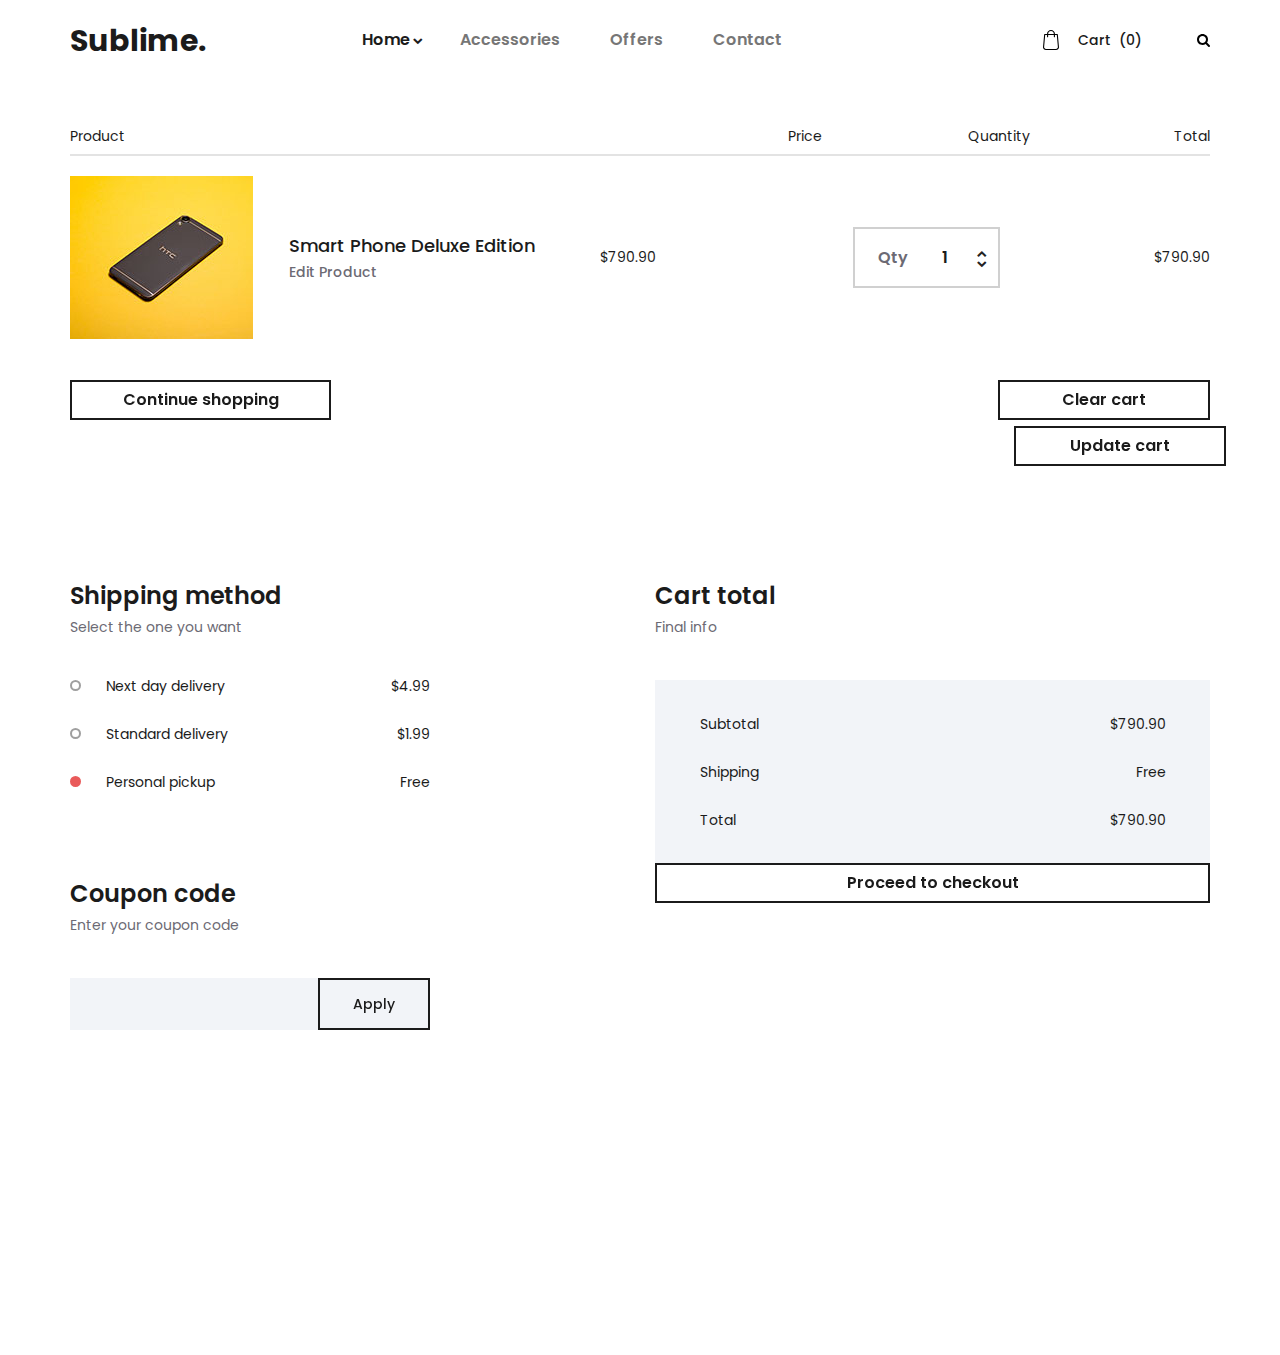
<file: cart.html>
<!DOCTYPE html>
<html lang="en">
<head>
<title>Cart</title>
<meta charset="utf-8">
<meta http-equiv="X-UA-Compatible" content="IE=edge">
<meta name="description" content="Sublime project">
<meta name="viewport" content="width=device-width, initial-scale=1">
<link rel="stylesheet" type="text/css" href="styles/bootstrap4/bootstrap.min.css">
<link href="plugins/font-awesome-4.7.0/css/font-awesome.min.css" rel="stylesheet" type="text/css">
<link rel="stylesheet" type="text/css" href="styles/cart.css">
<link rel="stylesheet" type="text/css" href="styles/cart_responsive.css">
</head>
<body>

<div class="super_container">

	<!-- Header -->

	<header class="header">
		<div class="header_container">
			<div class="container">
				<div class="row">
					<div class="col">
						<div class="header_content d-flex flex-row align-items-center justify-content-start">
							<div class="logo"><a href="#">Sublime.</a></div>
							<nav class="main_nav">
								<ul>
									<li class="hassubs active">
										<a href="index.html">Home</a>
										<ul>
											<li><a href="categories.html">Categories</a></li>
											<li><a href="product.html">Product</a></li>
											<li><a href="cart.html">Cart</a></li>
											<li><a href="checkout.html">Check out</a></li>
											<li><a href="contact.html">Contact</a></li>
										</ul>
									</li>
									<!-- <li class="hassubs">
										<a href="categories.html">Categories</a>
										<ul>
											<li><a href="categories.html">Category</a></li>
											<li><a href="categories.html">Category</a></li>
											<li><a href="categories.html">Category</a></li>
											<li><a href="categories.html">Category</a></li>
											<li><a href="categories.html">Category</a></li>
										</ul>
									</li> -->
									<li><a href="#">Accessories</a></li>
									<li><a href="#">Offers</a></li>
									<li><a href="contact.html">Contact</a></li>
								</ul>
							</nav>
							<div class="header_extra ml-auto">
								<div class="shopping_cart">
									<a href="cart.html">
										<svg version="1.1" xmlns="http://www.w3.org/2000/svg" xmlns:xlink="http://www.w3.org/1999/xlink" x="0px" y="0px"
												 viewBox="0 0 489 489" style="enable-background:new 0 0 489 489;" xml:space="preserve">
											<g>
												<path d="M440.1,422.7l-28-315.3c-0.6-7-6.5-12.3-13.4-12.3h-57.6C340.3,42.5,297.3,0,244.5,0s-95.8,42.5-96.6,95.1H90.3
													c-7,0-12.8,5.3-13.4,12.3l-28,315.3c0,0.4-0.1,0.8-0.1,1.2c0,35.9,32.9,65.1,73.4,65.1h244.6c40.5,0,73.4-29.2,73.4-65.1
													C440.2,423.5,440.2,423.1,440.1,422.7z M244.5,27c37.9,0,68.8,30.4,69.6,68.1H174.9C175.7,57.4,206.6,27,244.5,27z M366.8,462
													H122.2c-25.4,0-46-16.8-46.4-37.5l26.8-302.3h45.2v41c0,7.5,6,13.5,13.5,13.5s13.5-6,13.5-13.5v-41h139.3v41
													c0,7.5,6,13.5,13.5,13.5s13.5-6,13.5-13.5v-41h45.2l26.9,302.3C412.8,445.2,392.1,462,366.8,462z"/>
											</g>
										</svg>
										<div>Cart <span>(0)</span></div>
									</a>
								</div>
								<div class="search">
									<div class="search_icon">
										<svg version="1.1" id="Capa_1" xmlns="http://www.w3.org/2000/svg" xmlns:xlink="http://www.w3.org/1999/xlink" x="0px" y="0px"
										viewBox="0 0 475.084 475.084" style="enable-background:new 0 0 475.084 475.084;"
										 xml:space="preserve">
										<g>
											<path d="M464.524,412.846l-97.929-97.925c23.6-34.068,35.406-72.047,35.406-113.917c0-27.218-5.284-53.249-15.852-78.087
												c-10.561-24.842-24.838-46.254-42.825-64.241c-17.987-17.987-39.396-32.264-64.233-42.826
												C254.246,5.285,228.217,0.003,200.999,0.003c-27.216,0-53.247,5.282-78.085,15.847C98.072,26.412,76.66,40.689,58.673,58.676
												c-17.989,17.987-32.264,39.403-42.827,64.241C5.282,147.758,0,173.786,0,201.004c0,27.216,5.282,53.238,15.846,78.083
												c10.562,24.838,24.838,46.247,42.827,64.234c17.987,17.993,39.403,32.264,64.241,42.832c24.841,10.563,50.869,15.844,78.085,15.844
												c41.879,0,79.852-11.807,113.922-35.405l97.929,97.641c6.852,7.231,15.406,10.849,25.693,10.849
												c9.897,0,18.467-3.617,25.694-10.849c7.23-7.23,10.848-15.796,10.848-25.693C475.088,428.458,471.567,419.889,464.524,412.846z
												 M291.363,291.358c-25.029,25.033-55.148,37.549-90.364,37.549c-35.21,0-65.329-12.519-90.36-37.549
												c-25.031-25.029-37.546-55.144-37.546-90.36c0-35.21,12.518-65.334,37.546-90.36c25.026-25.032,55.15-37.546,90.36-37.546
												c35.212,0,65.331,12.519,90.364,37.546c25.033,25.026,37.548,55.15,37.548,90.36C328.911,236.214,316.392,266.329,291.363,291.358z
												"/>
										</g>
									</svg>
									</div>
								</div>
								<div class="hamburger"><i class="fa fa-bars" aria-hidden="true"></i></div>
							</div>
						</div>
					</div>
				</div>
			</div>
		</div>
		
		<!-- Search Panel -->
		<div class="search_panel trans_300">
			<div class="container">
				<div class="row">
					<div class="col">
						<div class="search_panel_content d-flex flex-row align-items-center justify-content-end">
							<form action="#">
								<input type="text" class="search_input" placeholder="Search" required="required">
							</form>
						</div>
					</div>
				</div>
			</div>
		</div>

		<!-- Social -->
		<div class="header_social">
			<ul>
				<li><a href="#"><i class="fa fa-pinterest" aria-hidden="true"></i></a></li>
				<li><a href="#"><i class="fa fa-instagram" aria-hidden="true"></i></a></li>
				<li><a href="#"><i class="fa fa-facebook" aria-hidden="true"></i></a></li>
				<li><a href="#"><i class="fa fa-twitter" aria-hidden="true"></i></a></li>
			</ul>
		</div>
	</header>

	<!-- Menu -->

	<div class="menu menu_mm trans_300">
		<div class="menu_container menu_mm">
			<div class="page_menu_content">
							
				<div class="page_menu_search menu_mm">
					<form action="#">
						<input type="search" required="required" class="page_menu_search_input menu_mm" placeholder="Search for products...">
					</form>
				</div>
				<ul class="page_menu_nav menu_mm">
					<li class="page_menu_item has-children menu_mm">
						<a href="index.html">Home<i class="fa fa-angle-down"></i></a>
						<ul class="page_menu_selection menu_mm">
							<li class="page_menu_item menu_mm"><a href="categories.html">Categories<i class="fa fa-angle-down"></i></a></li>
							<li class="page_menu_item menu_mm"><a href="product.html">Product<i class="fa fa-angle-down"></i></a></li>
							<li class="page_menu_item menu_mm"><a href="cart.html">Cart<i class="fa fa-angle-down"></i></a></li>
							<li class="page_menu_item menu_mm"><a href="checkout.html">Checkout<i class="fa fa-angle-down"></i></a></li>
							<li class="page_menu_item menu_mm"><a href="contact.html">Contact<i class="fa fa-angle-down"></i></a></li>
						</ul>
					</li>
					<li class="page_menu_item has-children menu_mm">
						<a href="categories.html">Categories<i class="fa fa-angle-down"></i></a>
						<ul class="page_menu_selection menu_mm">
							<li class="page_menu_item menu_mm"><a href="categories.html">Category<i class="fa fa-angle-down"></i></a></li>
							<li class="page_menu_item menu_mm"><a href="categories.html">Category<i class="fa fa-angle-down"></i></a></li>
							<li class="page_menu_item menu_mm"><a href="categories.html">Category<i class="fa fa-angle-down"></i></a></li>
							<li class="page_menu_item menu_mm"><a href="categories.html">Category<i class="fa fa-angle-down"></i></a></li>
						</ul>
					</li>
					<li class="page_menu_item menu_mm"><a href="index.html">Accessories<i class="fa fa-angle-down"></i></a></li>
					<li class="page_menu_item menu_mm"><a href="#">Offers<i class="fa fa-angle-down"></i></a></li>
					<li class="page_menu_item menu_mm"><a href="contact.html">Contact<i class="fa fa-angle-down"></i></a></li>
				</ul>
			</div>
		</div>

		<div class="menu_close"><i class="fa fa-times" aria-hidden="true"></i></div>

		<div class="menu_social">
			<ul>
				<li><a href="#"><i class="fa fa-pinterest" aria-hidden="true"></i></a></li>
				<li><a href="#"><i class="fa fa-instagram" aria-hidden="true"></i></a></li>
				<li><a href="#"><i class="fa fa-facebook" aria-hidden="true"></i></a></li>
				<li><a href="#"><i class="fa fa-twitter" aria-hidden="true"></i></a></li>
			</ul>
		</div>
	</div>
	
	<!-- Home -->

	<div class="home">
		<div class="home_container">
			<div class="home_background" style="background-image:url(images/cart.jpg)"></div>
			<div class="home_content_container">
				<div class="container">
					<div class="row">
						<div class="col">
							<div class="home_content">
								<div class="breadcrumbs">
									<ul>
										<li><a href="index.html">Home</a></li>
										<li><a href="categories.html">Categories</a></li>
										<li>Shopping Cart</li>
									</ul>
								</div>
							</div>
						</div>
					</div>
				</div>
			</div>
		</div>
	</div>

	<!-- Cart Info -->

	<div class="cart_info">
		<div class="container">
			<div class="row">
				<div class="col">
					<!-- Column Titles -->
					<div class="cart_info_columns clearfix">
						<div class="cart_info_col cart_info_col_product">Product</div>
						<div class="cart_info_col cart_info_col_price">Price</div>
						<div class="cart_info_col cart_info_col_quantity">Quantity</div>
						<div class="cart_info_col cart_info_col_total">Total</div>
					</div>
				</div>
			</div>
			<div class="row cart_items_row">
				<div class="col">

					<!-- Cart Item -->
					<div class="cart_item d-flex flex-lg-row flex-column align-items-lg-center align-items-start justify-content-start">
						<!-- Name -->
						<div class="cart_item_product d-flex flex-row align-items-center justify-content-start">
							<div class="cart_item_image">
								<div><img src="images/cart_1.jpg" alt=""></div>
							</div>
							<div class="cart_item_name_container">
								<div class="cart_item_name"><a href="#">Smart Phone Deluxe Edition</a></div>
								<div class="cart_item_edit"><a href="#">Edit Product</a></div>
							</div>
						</div>
						<!-- Price -->
						<div class="cart_item_price">$790.90</div>
						<!-- Quantity -->
						<div class="cart_item_quantity">
							<div class="product_quantity_container">
								<div class="product_quantity clearfix">
									<span>Qty</span>
									<input id="quantity_input" type="text" pattern="[0-9]*" value="1">
									<div class="quantity_buttons">
										<div id="quantity_inc_button" class="quantity_inc quantity_control"><i class="fa fa-chevron-up" aria-hidden="true"></i></div>
										<div id="quantity_dec_button" class="quantity_dec quantity_control"><i class="fa fa-chevron-down" aria-hidden="true"></i></div>
									</div>
								</div>
							</div>
						</div>
						<!-- Total -->
						<div class="cart_item_total">$790.90</div>
					</div>

				</div>
			</div>
			<div class="row row_cart_buttons">
				<div class="col">
					<div class="cart_buttons d-flex flex-lg-row flex-column align-items-start justify-content-start">
						<div class="button continue_shopping_button"><a href="#">Continue shopping</a></div>
						<div class="cart_buttons_right ml-lg-auto">
							<div class="button clear_cart_button"><a href="#">Clear cart</a></div>
							<div class="button update_cart_button"><a href="#">Update cart</a></div>
						</div>
					</div>
				</div>
			</div>
			<div class="row row_extra">
				<div class="col-lg-4">
					
					<!-- Delivery -->
					<div class="delivery">
						<div class="section_title">Shipping method</div>
						<div class="section_subtitle">Select the one you want</div>
						<div class="delivery_options">
							<label class="delivery_option clearfix">Next day delivery
								<input type="radio" name="radio">
								<span class="checkmark"></span>
								<span class="delivery_price">$4.99</span>
							</label>
							<label class="delivery_option clearfix">Standard delivery
								<input type="radio" name="radio">
								<span class="checkmark"></span>
								<span class="delivery_price">$1.99</span>
							</label>
							<label class="delivery_option clearfix">Personal pickup
								<input type="radio" checked="checked" name="radio">
								<span class="checkmark"></span>
								<span class="delivery_price">Free</span>
							</label>
						</div>
					</div>

					<!-- Coupon Code -->
					<div class="coupon">
						<div class="section_title">Coupon code</div>
						<div class="section_subtitle">Enter your coupon code</div>
						<div class="coupon_form_container">
							<form action="#" id="coupon_form" class="coupon_form">
								<input type="text" class="coupon_input" required="required">
								<button class="button coupon_button"><span>Apply</span></button>
							</form>
						</div>
					</div>
				</div>

				<div class="col-lg-6 offset-lg-2">
					<div class="cart_total">
						<div class="section_title">Cart total</div>
						<div class="section_subtitle">Final info</div>
						<div class="cart_total_container">
							<ul>
								<li class="d-flex flex-row align-items-center justify-content-start">
									<div class="cart_total_title">Subtotal</div>
									<div class="cart_total_value ml-auto">$790.90</div>
								</li>
								<li class="d-flex flex-row align-items-center justify-content-start">
									<div class="cart_total_title">Shipping</div>
									<div class="cart_total_value ml-auto">Free</div>
								</li>
								<li class="d-flex flex-row align-items-center justify-content-start">
									<div class="cart_total_title">Total</div>
									<div class="cart_total_value ml-auto">$790.90</div>
								</li>
							</ul>
						</div>
						<div class="button checkout_button"><a href="#">Proceed to checkout</a></div>
					</div>
				</div>
			</div>
		</div>		
	</div>

	<!-- Footer -->
	
	<div class="footer_overlay"></div>
	<footer class="footer">
		<div class="footer_background" style="background-image:url(images/footer.jpg)"></div>
		<div class="container">
			<div class="row">
				<div class="col">
					<div class="footer_content d-flex flex-lg-row flex-column align-items-center justify-content-lg-start justify-content-center">
						<div class="footer_logo"><a href="#">Sublime.</a></div>
						<div class="copyright ml-auto mr-auto"><!-- Link back to Colorlib can't be removed. Template is licensed under CC BY 3.0. -->
Copyright &copy;<script>document.write(new Date().getFullYear());</script> All rights reserved | This template is made with <i class="fa fa-heart-o" aria-hidden="true"></i> by <a href="https://colorlib.com" target="_blank">Colorlib</a>
<!-- Link back to Colorlib can't be removed. Template is licensed under CC BY 3.0. --></div>
						<div class="footer_social ml-lg-auto">
							<ul>
								<li><a href="#"><i class="fa fa-pinterest" aria-hidden="true"></i></a></li>
								<li><a href="#"><i class="fa fa-instagram" aria-hidden="true"></i></a></li>
								<li><a href="#"><i class="fa fa-facebook" aria-hidden="true"></i></a></li>
								<li><a href="#"><i class="fa fa-twitter" aria-hidden="true"></i></a></li>
							</ul>
						</div>
					</div>
				</div>
			</div>
		</div>
	</footer>
</div>

<script src="js/jquery-3.2.1.min.js"></script>
<script src="styles/bootstrap4/popper.js"></script>
<script src="styles/bootstrap4/bootstrap.min.js"></script>
<script src="plugins/greensock/TweenMax.min.js"></script>
<script src="plugins/greensock/TimelineMax.min.js"></script>
<script src="plugins/scrollmagic/ScrollMagic.min.js"></script>
<script src="plugins/greensock/animation.gsap.min.js"></script>
<script src="plugins/greensock/ScrollToPlugin.min.js"></script>
<script src="plugins/easing/easing.js"></script>
<script src="plugins/parallax-js-master/parallax.min.js"></script>
<script src="js/cart.js"></script>
</body>
</html>
</file>
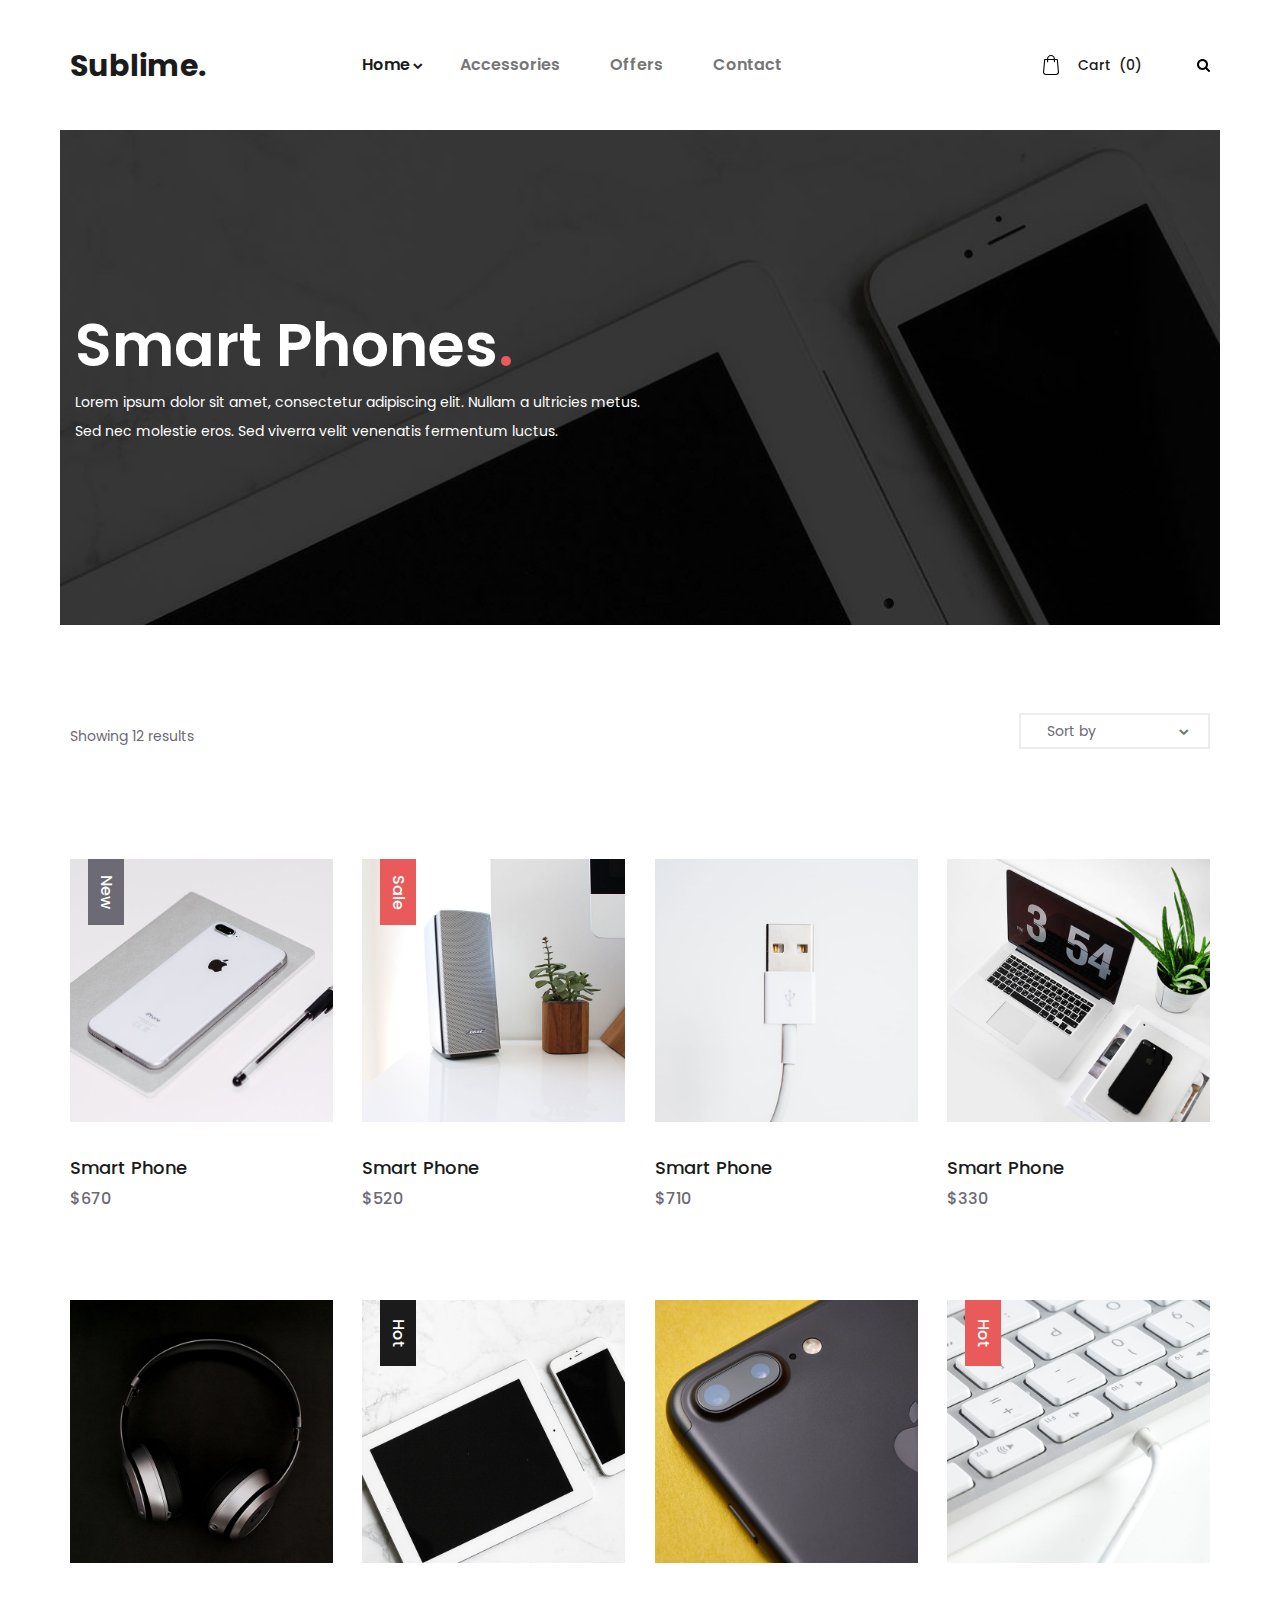
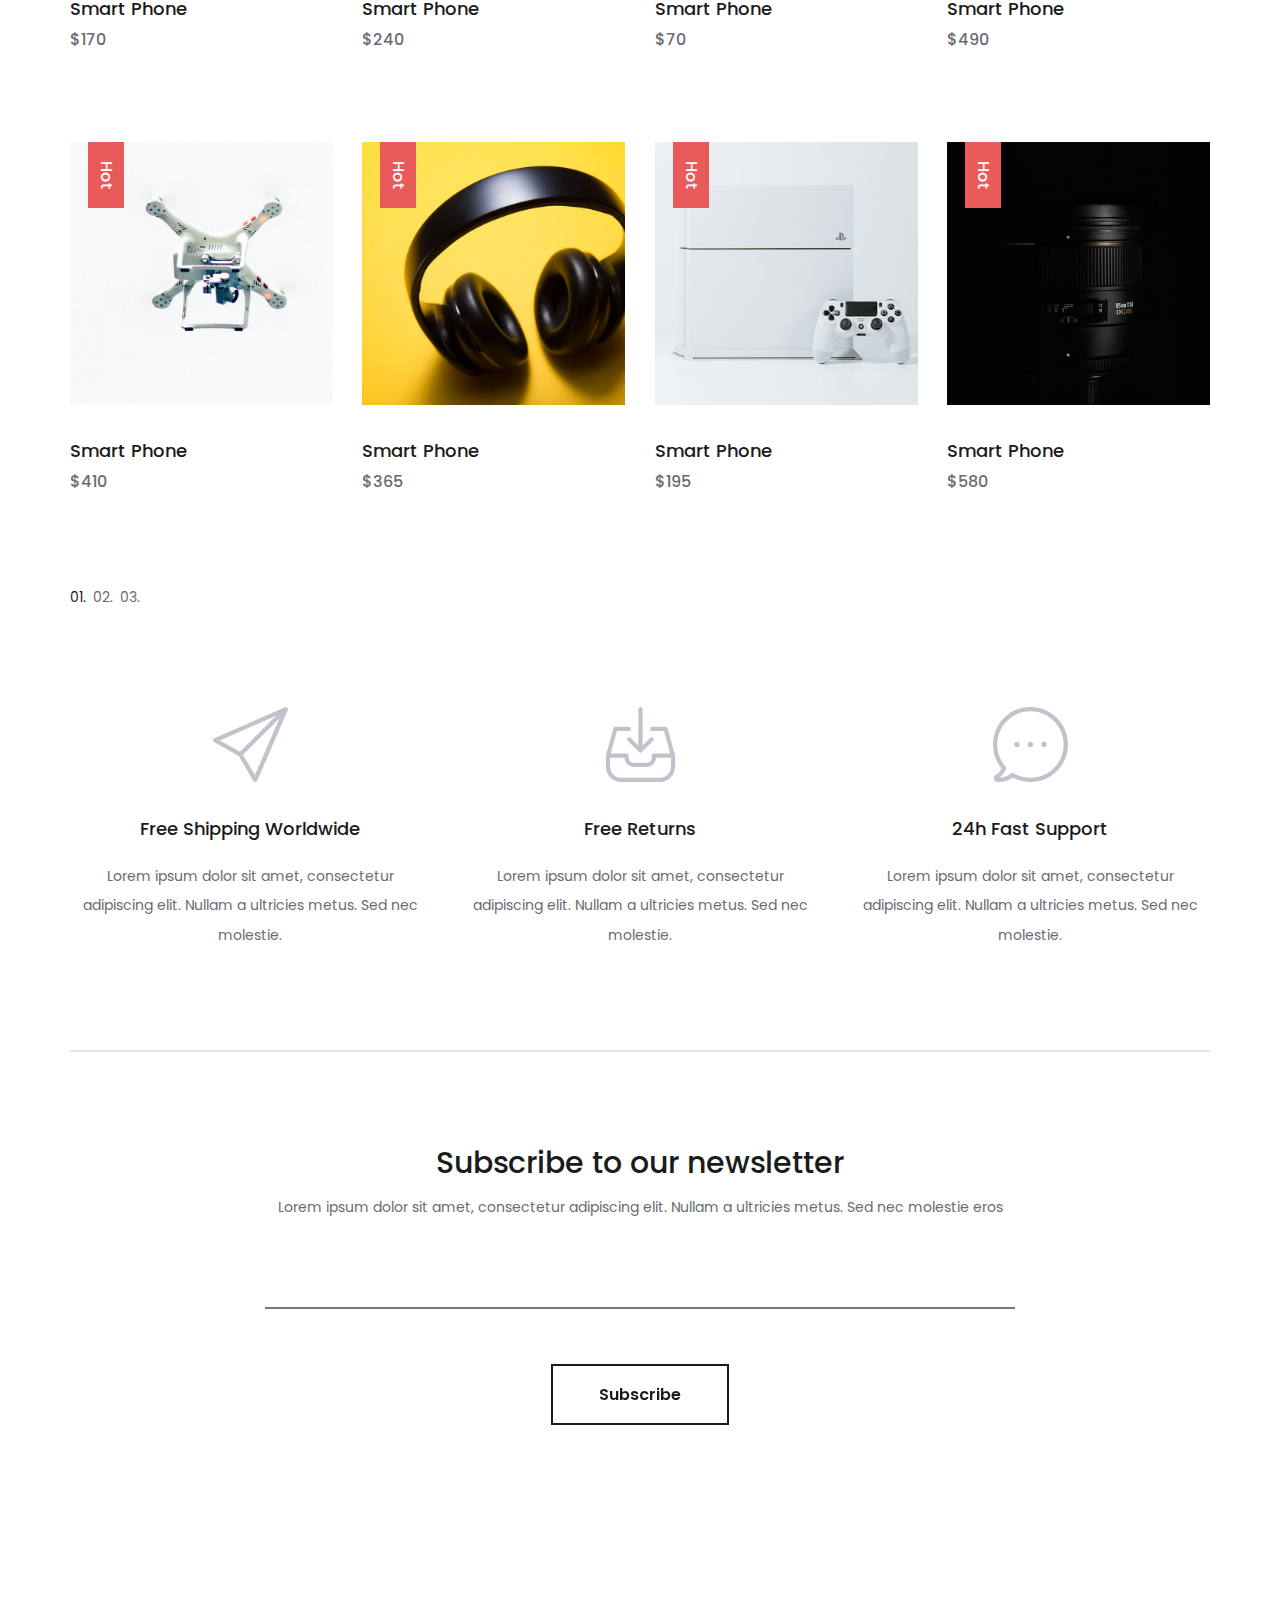
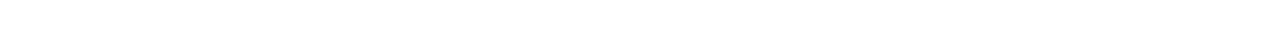
<file: categories.html>
<!DOCTYPE html>
<html lang="en">
<head>
<title>Categories</title>
<meta charset="utf-8">
<meta http-equiv="X-UA-Compatible" content="IE=edge">
<meta name="description" content="Sublime project">
<meta name="viewport" content="width=device-width, initial-scale=1">
<link rel="stylesheet" type="text/css" href="styles/bootstrap4/bootstrap.min.css">
<link href="plugins/font-awesome-4.7.0/css/font-awesome.min.css" rel="stylesheet" type="text/css">
<link rel="stylesheet" type="text/css" href="plugins/OwlCarousel2-2.2.1/owl.carousel.css">
<link rel="stylesheet" type="text/css" href="plugins/OwlCarousel2-2.2.1/owl.theme.default.css">
<link rel="stylesheet" type="text/css" href="plugins/OwlCarousel2-2.2.1/animate.css">
<link rel="stylesheet" type="text/css" href="styles/categories.css">
<link rel="stylesheet" type="text/css" href="styles/categories_responsive.css">
</head>
<body>

<div class="super_container">

	<!-- Header -->

	<header class="header">
		<div class="header_container">
			<div class="container">
				<div class="row">
					<div class="col">
						<div class="header_content d-flex flex-row align-items-center justify-content-start">
							<div class="logo"><a href="#">Sublime.</a></div>
							<nav class="main_nav">
								<ul>
									<li class="hassubs active">
										<a href="index.html">Home</a>
										<ul>
											<li><a href="categories.html">Categories</a></li>
											<li><a href="product.html">Product</a></li>
											<li><a href="cart.html">Cart</a></li>
											<li><a href="checkout.html">Check out</a></li>
											<li><a href="contact.html">Contact</a></li>
										</ul>
									</li>
									<!-- <li class="hassubs">
										<a href="categories.html">Categories</a>
										<ul>
											<li><a href="categories.html">Category</a></li>
											<li><a href="categories.html">Category</a></li>
											<li><a href="categories.html">Category</a></li>
											<li><a href="categories.html">Category</a></li>
											<li><a href="categories.html">Category</a></li>
										</ul> -->
									</li>
									<li><a href="#">Accessories</a></li>
									<li><a href="#">Offers</a></li>
									<li><a href="contact.html">Contact</a></li>
								</ul>
							</nav>
							<div class="header_extra ml-auto">
								<div class="shopping_cart">
									<a href="cart.html">
										<svg version="1.1" xmlns="http://www.w3.org/2000/svg" xmlns:xlink="http://www.w3.org/1999/xlink" x="0px" y="0px"
												 viewBox="0 0 489 489" style="enable-background:new 0 0 489 489;" xml:space="preserve">
											<g>
												<path d="M440.1,422.7l-28-315.3c-0.6-7-6.5-12.3-13.4-12.3h-57.6C340.3,42.5,297.3,0,244.5,0s-95.8,42.5-96.6,95.1H90.3
													c-7,0-12.8,5.3-13.4,12.3l-28,315.3c0,0.4-0.1,0.8-0.1,1.2c0,35.9,32.9,65.1,73.4,65.1h244.6c40.5,0,73.4-29.2,73.4-65.1
													C440.2,423.5,440.2,423.1,440.1,422.7z M244.5,27c37.9,0,68.8,30.4,69.6,68.1H174.9C175.7,57.4,206.6,27,244.5,27z M366.8,462
													H122.2c-25.4,0-46-16.8-46.4-37.5l26.8-302.3h45.2v41c0,7.5,6,13.5,13.5,13.5s13.5-6,13.5-13.5v-41h139.3v41
													c0,7.5,6,13.5,13.5,13.5s13.5-6,13.5-13.5v-41h45.2l26.9,302.3C412.8,445.2,392.1,462,366.8,462z"/>
											</g>
										</svg>
										<div>Cart <span>(0)</span></div>
									</a>
								</div>
								<div class="search">
									<div class="search_icon">
										<svg version="1.1" id="Capa_1" xmlns="http://www.w3.org/2000/svg" xmlns:xlink="http://www.w3.org/1999/xlink" x="0px" y="0px"
										viewBox="0 0 475.084 475.084" style="enable-background:new 0 0 475.084 475.084;"
										 xml:space="preserve">
										<g>
											<path d="M464.524,412.846l-97.929-97.925c23.6-34.068,35.406-72.047,35.406-113.917c0-27.218-5.284-53.249-15.852-78.087
												c-10.561-24.842-24.838-46.254-42.825-64.241c-17.987-17.987-39.396-32.264-64.233-42.826
												C254.246,5.285,228.217,0.003,200.999,0.003c-27.216,0-53.247,5.282-78.085,15.847C98.072,26.412,76.66,40.689,58.673,58.676
												c-17.989,17.987-32.264,39.403-42.827,64.241C5.282,147.758,0,173.786,0,201.004c0,27.216,5.282,53.238,15.846,78.083
												c10.562,24.838,24.838,46.247,42.827,64.234c17.987,17.993,39.403,32.264,64.241,42.832c24.841,10.563,50.869,15.844,78.085,15.844
												c41.879,0,79.852-11.807,113.922-35.405l97.929,97.641c6.852,7.231,15.406,10.849,25.693,10.849
												c9.897,0,18.467-3.617,25.694-10.849c7.23-7.23,10.848-15.796,10.848-25.693C475.088,428.458,471.567,419.889,464.524,412.846z
												 M291.363,291.358c-25.029,25.033-55.148,37.549-90.364,37.549c-35.21,0-65.329-12.519-90.36-37.549
												c-25.031-25.029-37.546-55.144-37.546-90.36c0-35.21,12.518-65.334,37.546-90.36c25.026-25.032,55.15-37.546,90.36-37.546
												c35.212,0,65.331,12.519,90.364,37.546c25.033,25.026,37.548,55.15,37.548,90.36C328.911,236.214,316.392,266.329,291.363,291.358z
												"/>
										</g>
									</svg>
									</div>
								</div>
								<div class="hamburger"><i class="fa fa-bars" aria-hidden="true"></i></div>
							</div>
						</div>
					</div>
				</div>
			</div>
		</div>
		
		<!-- Search Panel -->
		<div class="search_panel trans_300">
			<div class="container">
				<div class="row">
					<div class="col">
						<div class="search_panel_content d-flex flex-row align-items-center justify-content-end">
							<form action="#">
								<input type="text" class="search_input" placeholder="Search" required="required">
							</form>
						</div>
					</div>
				</div>
			</div>
		</div>

		<!-- Social -->
		<div class="header_social">
			<ul>
				<li><a href="#"><i class="fa fa-pinterest" aria-hidden="true"></i></a></li>
				<li><a href="#"><i class="fa fa-instagram" aria-hidden="true"></i></a></li>
				<li><a href="#"><i class="fa fa-facebook" aria-hidden="true"></i></a></li>
				<li><a href="#"><i class="fa fa-twitter" aria-hidden="true"></i></a></li>
			</ul>
		</div>
	</header>

	<!-- Menu -->

	<div class="menu menu_mm trans_300">
		<div class="menu_container menu_mm">
			<div class="page_menu_content">
							
				<div class="page_menu_search menu_mm">
					<form action="#">
						<input type="search" required="required" class="page_menu_search_input menu_mm" placeholder="Search for products...">
					</form>
				</div>
				<ul class="page_menu_nav menu_mm">
					<li class="page_menu_item has-children menu_mm">
						<a href="index.html">Home<i class="fa fa-angle-down"></i></a>
						<ul class="page_menu_selection menu_mm">
							<li class="page_menu_item menu_mm"><a href="categories.html">Categories<i class="fa fa-angle-down"></i></a></li>
							<li class="page_menu_item menu_mm"><a href="product.html">Product<i class="fa fa-angle-down"></i></a></li>
							<li class="page_menu_item menu_mm"><a href="cart.html">Cart<i class="fa fa-angle-down"></i></a></li>
							<li class="page_menu_item menu_mm"><a href="checkout.html">Checkout<i class="fa fa-angle-down"></i></a></li>
							<li class="page_menu_item menu_mm"><a href="contact.html">Contact<i class="fa fa-angle-down"></i></a></li>
						</ul>
					</li>
					<li class="page_menu_item has-children menu_mm">
						<a href="categories.html">Categories<i class="fa fa-angle-down"></i></a>
						<ul class="page_menu_selection menu_mm">
							<li class="page_menu_item menu_mm"><a href="categories.html">Category<i class="fa fa-angle-down"></i></a></li>
							<li class="page_menu_item menu_mm"><a href="categories.html">Category<i class="fa fa-angle-down"></i></a></li>
							<li class="page_menu_item menu_mm"><a href="categories.html">Category<i class="fa fa-angle-down"></i></a></li>
							<li class="page_menu_item menu_mm"><a href="categories.html">Category<i class="fa fa-angle-down"></i></a></li>
						</ul>
					</li>
					<li class="page_menu_item menu_mm"><a href="index.html">Accessories<i class="fa fa-angle-down"></i></a></li>
					<li class="page_menu_item menu_mm"><a href="#">Offers<i class="fa fa-angle-down"></i></a></li>
					<li class="page_menu_item menu_mm"><a href="contact.html">Contact<i class="fa fa-angle-down"></i></a></li>
				</ul>
			</div>
		</div>

		<div class="menu_close"><i class="fa fa-times" aria-hidden="true"></i></div>

		<div class="menu_social">
			<ul>
				<li><a href="#"><i class="fa fa-pinterest" aria-hidden="true"></i></a></li>
				<li><a href="#"><i class="fa fa-instagram" aria-hidden="true"></i></a></li>
				<li><a href="#"><i class="fa fa-facebook" aria-hidden="true"></i></a></li>
				<li><a href="#"><i class="fa fa-twitter" aria-hidden="true"></i></a></li>
			</ul>
		</div>
	</div>
	
	<!-- Home -->

	<div class="home">
		<div class="home_container">
			<div class="home_background" style="background-image:url(images/categories.jpg)"></div>
			<div class="home_content_container">
				<div class="container">
					<div class="row">
						<div class="col">
							<div class="home_content">
								<div class="home_title">Smart Phones<span>.</span></div>
								<div class="home_text"><p>Lorem ipsum dolor sit amet, consectetur adipiscing elit. Nullam a ultricies metus. Sed nec molestie eros. Sed viverra velit venenatis fermentum luctus.</p></div>
							</div>
						</div>
					</div>
				</div>
			</div>
		</div>
	</div>

	<!-- Products -->

	<div class="products">
		<div class="container">
			<div class="row">
				<div class="col">
					
					<!-- Product Sorting -->
					<div class="sorting_bar d-flex flex-md-row flex-column align-items-md-center justify-content-md-start">
						<div class="results">Showing <span>12</span> results</div>
						<div class="sorting_container ml-md-auto">
							<div class="sorting">
								<ul class="item_sorting">
									<li>
										<span class="sorting_text">Sort by</span>
										<i class="fa fa-chevron-down" aria-hidden="true"></i>
										<ul>
											<li class="product_sorting_btn" data-isotope-option='{ "sortBy": "original-order" }'><span>Default</span></li>
											<li class="product_sorting_btn" data-isotope-option='{ "sortBy": "price" }'><span>Price</span></li>
											<li class="product_sorting_btn" data-isotope-option='{ "sortBy": "stars" }'><span>Name</span></li>
										</ul>
									</li>
								</ul>
							</div>
						</div>
					</div>
				</div>
			</div>
			<div class="row">
				<div class="col">
					
					<div class="product_grid">

						<!-- Product -->
						<div class="product">
							<div class="product_image"><img src="images/product_1.jpg" alt=""></div>
							<div class="product_extra product_new"><a href="categories.html">New</a></div>
							<div class="product_content">
								<div class="product_title"><a href="product.html">Smart Phone</a></div>
								<div class="product_price">$670</div>
							</div>
						</div>

						<!-- Product -->
						<div class="product">
							<div class="product_image"><img src="images/product_2.jpg" alt=""></div>
							<div class="product_extra product_sale"><a href="categories.html">Sale</a></div>
							<div class="product_content">
								<div class="product_title"><a href="product.html">Smart Phone</a></div>
								<div class="product_price">$520</div>
							</div>
						</div>

						<!-- Product -->
						<div class="product">
							<div class="product_image"><img src="images/product_3.jpg" alt=""></div>
							<div class="product_content">
								<div class="product_title"><a href="product.html">Smart Phone</a></div>
								<div class="product_price">$710</div>
							</div>
						</div>

						<!-- Product -->
						<div class="product">
							<div class="product_image"><img src="images/product_4.jpg" alt=""></div>
							<div class="product_content">
								<div class="product_title"><a href="product.html">Smart Phone</a></div>
								<div class="product_price">$330</div>
							</div>
						</div>

						<!-- Product -->
						<div class="product">
							<div class="product_image"><img src="images/product_5.jpg" alt=""></div>
							<div class="product_content">
								<div class="product_title"><a href="product.html">Smart Phone</a></div>
								<div class="product_price">$170</div>
							</div>
						</div>

						<!-- Product -->
						<div class="product">
							<div class="product_image"><img src="images/product_6.jpg" alt=""></div>
							<div class="product_extra product_hot"><a href="categories.html">Hot</a></div>
							<div class="product_content">
								<div class="product_title"><a href="product.html">Smart Phone</a></div>
								<div class="product_price">$240</div>
							</div>
						</div>

						<!-- Product -->
						<div class="product">
							<div class="product_image"><img src="images/product_7.jpg" alt=""></div>
							<div class="product_content">
								<div class="product_title"><a href="product.html">Smart Phone</a></div>
								<div class="product_price">$70</div>
							</div>
						</div>

						<!-- Product -->
						<div class="product">
							<div class="product_image"><img src="images/product_8.jpg" alt=""></div>
							<div class="product_extra product_sale"><a href="categories.html">Hot</a></div>
							<div class="product_content">
								<div class="product_title"><a href="product.html">Smart Phone</a></div>
								<div class="product_price">$490</div>
							</div>
						</div>

						<!-- Product -->
						<div class="product">
							<div class="product_image"><img src="images/product_9.jpg" alt=""></div>
							<div class="product_extra product_sale"><a href="categories.html">Hot</a></div>
							<div class="product_content">
								<div class="product_title"><a href="product.html">Smart Phone</a></div>
								<div class="product_price">$410</div>
							</div>
						</div>

						<!-- Product -->
						<div class="product">
							<div class="product_image"><img src="images/product_10.jpg" alt=""></div>
							<div class="product_extra product_sale"><a href="categories.html">Hot</a></div>
							<div class="product_content">
								<div class="product_title"><a href="product.html">Smart Phone</a></div>
								<div class="product_price">$365</div>
							</div>
						</div>

						<!-- Product -->
						<div class="product">
							<div class="product_image"><img src="images/product_11.jpg" alt=""></div>
							<div class="product_extra product_sale"><a href="categories.html">Hot</a></div>
							<div class="product_content">
								<div class="product_title"><a href="product.html">Smart Phone</a></div>
								<div class="product_price">$195</div>
							</div>
						</div>

						<!-- Product -->
						<div class="product">
							<div class="product_image"><img src="images/product_12.jpg" alt=""></div>
							<div class="product_extra product_sale"><a href="categories.html">Hot</a></div>
							<div class="product_content">
								<div class="product_title"><a href="product.html">Smart Phone</a></div>
								<div class="product_price">$580</div>
							</div>
						</div>

					</div>
					<div class="product_pagination">
						<ul>
							<li class="active"><a href="#">01.</a></li>
							<li><a href="#">02.</a></li>
							<li><a href="#">03.</a></li>
						</ul>
					</div>
						
				</div>
			</div>
		</div>
	</div>

	<!-- Icon Boxes -->

	<div class="icon_boxes">
		<div class="container">
			<div class="row icon_box_row">
				
				<!-- Icon Box -->
				<div class="col-lg-4 icon_box_col">
					<div class="icon_box">
						<div class="icon_box_image"><img src="images/icon_1.svg" alt=""></div>
						<div class="icon_box_title">Free Shipping Worldwide</div>
						<div class="icon_box_text">
							<p>Lorem ipsum dolor sit amet, consectetur adipiscing elit. Nullam a ultricies metus. Sed nec molestie.</p>
						</div>
					</div>
				</div>

				<!-- Icon Box -->
				<div class="col-lg-4 icon_box_col">
					<div class="icon_box">
						<div class="icon_box_image"><img src="images/icon_2.svg" alt=""></div>
						<div class="icon_box_title">Free Returns</div>
						<div class="icon_box_text">
							<p>Lorem ipsum dolor sit amet, consectetur adipiscing elit. Nullam a ultricies metus. Sed nec molestie.</p>
						</div>
					</div>
				</div>

				<!-- Icon Box -->
				<div class="col-lg-4 icon_box_col">
					<div class="icon_box">
						<div class="icon_box_image"><img src="images/icon_3.svg" alt=""></div>
						<div class="icon_box_title">24h Fast Support</div>
						<div class="icon_box_text">
							<p>Lorem ipsum dolor sit amet, consectetur adipiscing elit. Nullam a ultricies metus. Sed nec molestie.</p>
						</div>
					</div>
				</div>

			</div>
		</div>
	</div>

	<!-- Newsletter -->

	<div class="newsletter">
		<div class="container">
			<div class="row">
				<div class="col">
					<div class="newsletter_border"></div>
				</div>
			</div>
			<div class="row">
				<div class="col-lg-8 offset-lg-2">
					<div class="newsletter_content text-center">
						<div class="newsletter_title">Subscribe to our newsletter</div>
						<div class="newsletter_text"><p>Lorem ipsum dolor sit amet, consectetur adipiscing elit. Nullam a ultricies metus. Sed nec molestie eros</p></div>
						<div class="newsletter_form_container">
							<form action="#" id="newsletter_form" class="newsletter_form">
								<input type="email" class="newsletter_input" required="required">
								<button class="newsletter_button trans_200"><span>Subscribe</span></button>
							</form>
						</div>
					</div>
				</div>
			</div>
		</div>
	</div>

	<!-- Footer -->
	
	<div class="footer_overlay"></div>
	<footer class="footer">
		<div class="footer_background" style="background-image:url(images/footer.jpg)"></div>
		<div class="container">
			<div class="row">
				<div class="col">
					<div class="footer_content d-flex flex-lg-row flex-column align-items-center justify-content-lg-start justify-content-center">
						<div class="footer_logo"><a href="#">Sublime.</a></div>
						<div class="copyright ml-auto mr-auto"><!-- Link back to Colorlib can't be removed. Template is licensed under CC BY 3.0. -->
Copyright &copy;<script>document.write(new Date().getFullYear());</script> All rights reserved | This template is made with <i class="fa fa-heart-o" aria-hidden="true"></i> by <a href="https://colorlib.com" target="_blank">Colorlib</a>
<!-- Link back to Colorlib can't be removed. Template is licensed under CC BY 3.0. --></div>
						<div class="footer_social ml-lg-auto">
							<ul>
								<li><a href="#"><i class="fa fa-pinterest" aria-hidden="true"></i></a></li>
								<li><a href="#"><i class="fa fa-instagram" aria-hidden="true"></i></a></li>
								<li><a href="#"><i class="fa fa-facebook" aria-hidden="true"></i></a></li>
								<li><a href="#"><i class="fa fa-twitter" aria-hidden="true"></i></a></li>
							</ul>
						</div>
					</div>
				</div>
			</div>
		</div>
	</footer>
</div>

<script src="js/jquery-3.2.1.min.js"></script>
<script src="styles/bootstrap4/popper.js"></script>
<script src="styles/bootstrap4/bootstrap.min.js"></script>
<script src="plugins/greensock/TweenMax.min.js"></script>
<script src="plugins/greensock/TimelineMax.min.js"></script>
<script src="plugins/scrollmagic/ScrollMagic.min.js"></script>
<script src="plugins/greensock/animation.gsap.min.js"></script>
<script src="plugins/greensock/ScrollToPlugin.min.js"></script>
<script src="plugins/OwlCarousel2-2.2.1/owl.carousel.js"></script>
<script src="plugins/Isotope/isotope.pkgd.min.js"></script>
<script src="plugins/easing/easing.js"></script>
<script src="plugins/parallax-js-master/parallax.min.js"></script>
<script src="js/categories.js"></script>
</body>
</html>
</file>
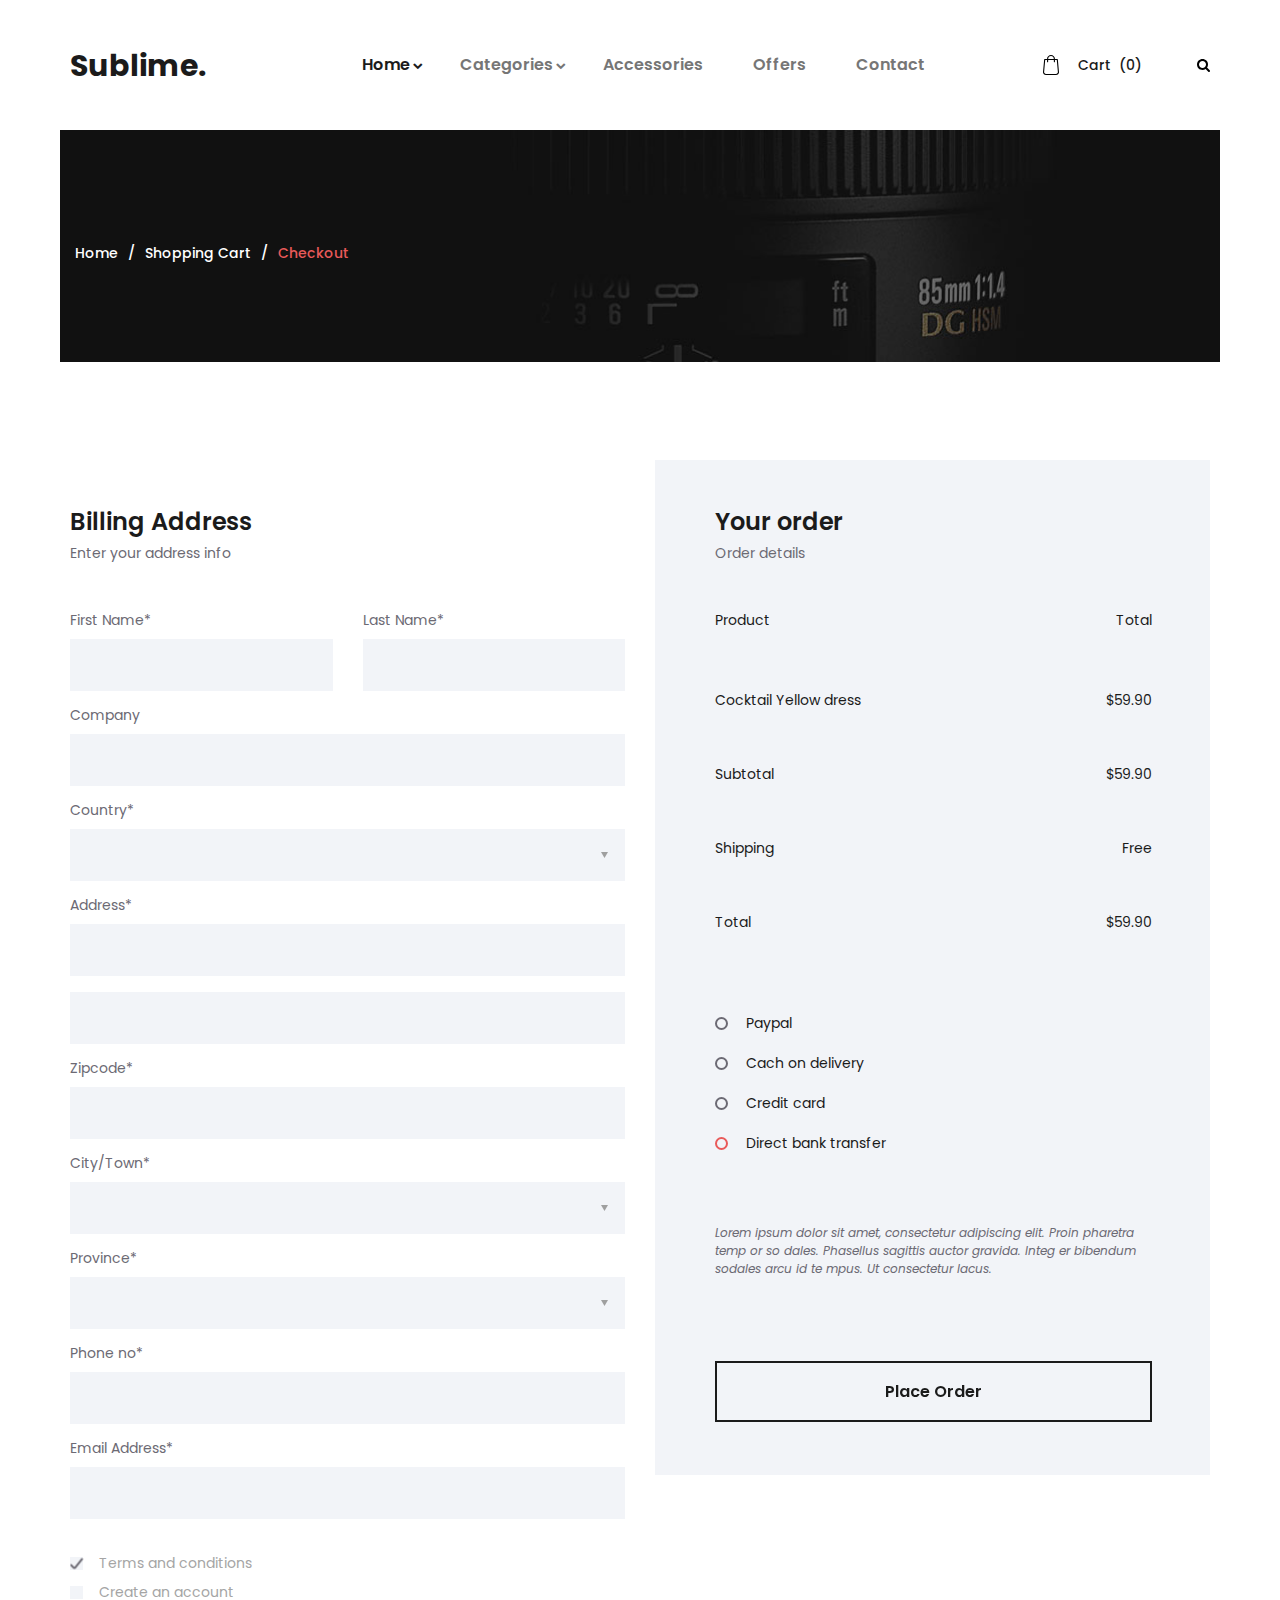
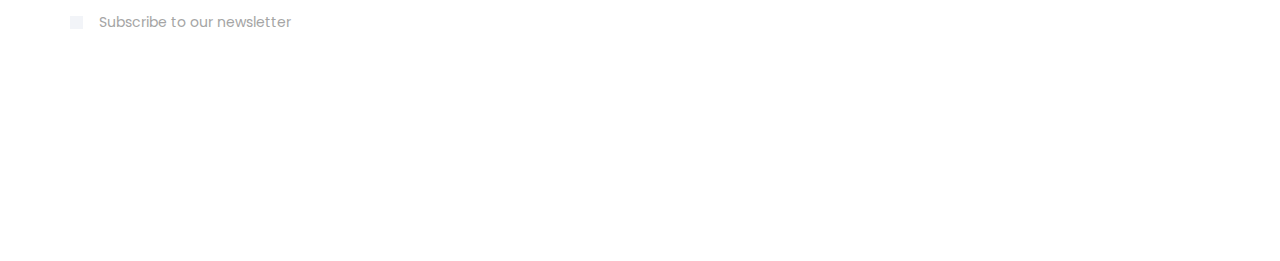
<file: checkout.html>
<!DOCTYPE html>
<html lang="en">
<head>
<title>Checkout</title>
<meta charset="utf-8">
<meta http-equiv="X-UA-Compatible" content="IE=edge">
<meta name="description" content="Sublime project">
<meta name="viewport" content="width=device-width, initial-scale=1">
<link rel="stylesheet" type="text/css" href="styles/bootstrap4/bootstrap.min.css">
<link href="plugins/font-awesome-4.7.0/css/font-awesome.min.css" rel="stylesheet" type="text/css">
<link rel="stylesheet" type="text/css" href="styles/checkout.css">
<link rel="stylesheet" type="text/css" href="styles/checkout_responsive.css">
</head>
<body>

<div class="super_container">

	<!-- Header -->

	<header class="header">
		<div class="header_container">
			<div class="container">
				<div class="row">
					<div class="col">
						<div class="header_content d-flex flex-row align-items-center justify-content-start">
							<div class="logo"><a href="#">Sublime.</a></div>
							<nav class="main_nav">
								<ul>
									<li class="hassubs active">
										<a href="index.html">Home</a>
										<ul>
											<li><a href="categories.html">Categories</a></li>
											<li><a href="product.html">Product</a></li>
											<li><a href="cart.html">Cart</a></li>
											<li><a href="checkout.html">Check out</a></li>
											<li><a href="contact.html">Contact</a></li>
										</ul>
									</li>
									<li class="hassubs">
										<a href="categories.html">Categories</a>
										<ul>
											<li><a href="categories.html">Category</a></li>
											<li><a href="categories.html">Category</a></li>
											<li><a href="categories.html">Category</a></li>
											<li><a href="categories.html">Category</a></li>
											<li><a href="categories.html">Category</a></li>
										</ul>
									</li>
									<li><a href="#">Accessories</a></li>
									<li><a href="#">Offers</a></li>
									<li><a href="contact.html">Contact</a></li>
								</ul>
							</nav>
							<div class="header_extra ml-auto">
								<div class="shopping_cart">
									<a href="cart.html">
										<svg version="1.1" xmlns="http://www.w3.org/2000/svg" xmlns:xlink="http://www.w3.org/1999/xlink" x="0px" y="0px"
												 viewBox="0 0 489 489" style="enable-background:new 0 0 489 489;" xml:space="preserve">
											<g>
												<path d="M440.1,422.7l-28-315.3c-0.6-7-6.5-12.3-13.4-12.3h-57.6C340.3,42.5,297.3,0,244.5,0s-95.8,42.5-96.6,95.1H90.3
													c-7,0-12.8,5.3-13.4,12.3l-28,315.3c0,0.4-0.1,0.8-0.1,1.2c0,35.9,32.9,65.1,73.4,65.1h244.6c40.5,0,73.4-29.2,73.4-65.1
													C440.2,423.5,440.2,423.1,440.1,422.7z M244.5,27c37.9,0,68.8,30.4,69.6,68.1H174.9C175.7,57.4,206.6,27,244.5,27z M366.8,462
													H122.2c-25.4,0-46-16.8-46.4-37.5l26.8-302.3h45.2v41c0,7.5,6,13.5,13.5,13.5s13.5-6,13.5-13.5v-41h139.3v41
													c0,7.5,6,13.5,13.5,13.5s13.5-6,13.5-13.5v-41h45.2l26.9,302.3C412.8,445.2,392.1,462,366.8,462z"/>
											</g>
										</svg>
										<div>Cart <span>(0)</span></div>
									</a>
								</div>
								<div class="search">
									<div class="search_icon">
										<svg version="1.1" id="Capa_1" xmlns="http://www.w3.org/2000/svg" xmlns:xlink="http://www.w3.org/1999/xlink" x="0px" y="0px"
										viewBox="0 0 475.084 475.084" style="enable-background:new 0 0 475.084 475.084;"
										 xml:space="preserve">
										<g>
											<path d="M464.524,412.846l-97.929-97.925c23.6-34.068,35.406-72.047,35.406-113.917c0-27.218-5.284-53.249-15.852-78.087
												c-10.561-24.842-24.838-46.254-42.825-64.241c-17.987-17.987-39.396-32.264-64.233-42.826
												C254.246,5.285,228.217,0.003,200.999,0.003c-27.216,0-53.247,5.282-78.085,15.847C98.072,26.412,76.66,40.689,58.673,58.676
												c-17.989,17.987-32.264,39.403-42.827,64.241C5.282,147.758,0,173.786,0,201.004c0,27.216,5.282,53.238,15.846,78.083
												c10.562,24.838,24.838,46.247,42.827,64.234c17.987,17.993,39.403,32.264,64.241,42.832c24.841,10.563,50.869,15.844,78.085,15.844
												c41.879,0,79.852-11.807,113.922-35.405l97.929,97.641c6.852,7.231,15.406,10.849,25.693,10.849
												c9.897,0,18.467-3.617,25.694-10.849c7.23-7.23,10.848-15.796,10.848-25.693C475.088,428.458,471.567,419.889,464.524,412.846z
												 M291.363,291.358c-25.029,25.033-55.148,37.549-90.364,37.549c-35.21,0-65.329-12.519-90.36-37.549
												c-25.031-25.029-37.546-55.144-37.546-90.36c0-35.21,12.518-65.334,37.546-90.36c25.026-25.032,55.15-37.546,90.36-37.546
												c35.212,0,65.331,12.519,90.364,37.546c25.033,25.026,37.548,55.15,37.548,90.36C328.911,236.214,316.392,266.329,291.363,291.358z
												"/>
										</g>
									</svg>
									</div>
								</div>
								<div class="hamburger"><i class="fa fa-bars" aria-hidden="true"></i></div>
							</div>
						</div>
					</div>
				</div>
			</div>
		</div>
		
		<!-- Search Panel -->
		<div class="search_panel trans_300">
			<div class="container">
				<div class="row">
					<div class="col">
						<div class="search_panel_content d-flex flex-row align-items-center justify-content-end">
							<form action="#">
								<input type="text" class="search_input" placeholder="Search" required="required">
							</form>
						</div>
					</div>
				</div>
			</div>
		</div>

		<!-- Social -->
		<div class="header_social">
			<ul>
				<li><a href="#"><i class="fa fa-pinterest" aria-hidden="true"></i></a></li>
				<li><a href="#"><i class="fa fa-instagram" aria-hidden="true"></i></a></li>
				<li><a href="#"><i class="fa fa-facebook" aria-hidden="true"></i></a></li>
				<li><a href="#"><i class="fa fa-twitter" aria-hidden="true"></i></a></li>
			</ul>
		</div>
	</header>

	<!-- Menu -->

	<div class="menu menu_mm trans_300">
		<div class="menu_container menu_mm">
			<div class="page_menu_content">
							
				<div class="page_menu_search menu_mm">
					<form action="#">
						<input type="search" required="required" class="page_menu_search_input menu_mm" placeholder="Search for products...">
					</form>
				</div>
				<ul class="page_menu_nav menu_mm">
					<li class="page_menu_item has-children menu_mm">
						<a href="index.html">Home<i class="fa fa-angle-down"></i></a>
						<ul class="page_menu_selection menu_mm">
							<li class="page_menu_item menu_mm"><a href="categories.html">Categories<i class="fa fa-angle-down"></i></a></li>
							<li class="page_menu_item menu_mm"><a href="product.html">Product<i class="fa fa-angle-down"></i></a></li>
							<li class="page_menu_item menu_mm"><a href="cart.html">Cart<i class="fa fa-angle-down"></i></a></li>
							<li class="page_menu_item menu_mm"><a href="checkout.html">Checkout<i class="fa fa-angle-down"></i></a></li>
							<li class="page_menu_item menu_mm"><a href="contact.html">Contact<i class="fa fa-angle-down"></i></a></li>
						</ul>
					</li>
					<li class="page_menu_item has-children menu_mm">
						<a href="categories.html">Categories<i class="fa fa-angle-down"></i></a>
						<ul class="page_menu_selection menu_mm">
							<li class="page_menu_item menu_mm"><a href="categories.html">Category<i class="fa fa-angle-down"></i></a></li>
							<li class="page_menu_item menu_mm"><a href="categories.html">Category<i class="fa fa-angle-down"></i></a></li>
							<li class="page_menu_item menu_mm"><a href="categories.html">Category<i class="fa fa-angle-down"></i></a></li>
							<li class="page_menu_item menu_mm"><a href="categories.html">Category<i class="fa fa-angle-down"></i></a></li>
						</ul>
					</li>
					<li class="page_menu_item menu_mm"><a href="index.html">Accessories<i class="fa fa-angle-down"></i></a></li>
					<li class="page_menu_item menu_mm"><a href="#">Offers<i class="fa fa-angle-down"></i></a></li>
					<li class="page_menu_item menu_mm"><a href="contact.html">Contact<i class="fa fa-angle-down"></i></a></li>
				</ul>
			</div>
		</div>

		<div class="menu_close"><i class="fa fa-times" aria-hidden="true"></i></div>

		<div class="menu_social">
			<ul>
				<li><a href="#"><i class="fa fa-pinterest" aria-hidden="true"></i></a></li>
				<li><a href="#"><i class="fa fa-instagram" aria-hidden="true"></i></a></li>
				<li><a href="#"><i class="fa fa-facebook" aria-hidden="true"></i></a></li>
				<li><a href="#"><i class="fa fa-twitter" aria-hidden="true"></i></a></li>
			</ul>
		</div>
	</div>
	
	<!-- Home -->

	<div class="home">
		<div class="home_container">
			<div class="home_background" style="background-image:url(images/cart.jpg)"></div>
			<div class="home_content_container">
				<div class="container">
					<div class="row">
						<div class="col">
							<div class="home_content">
								<div class="breadcrumbs">
									<ul>
										<li><a href="index.html">Home</a></li>
										<li><a href="cart.html">Shopping Cart</a></li>
										<li>Checkout</li>
									</ul>
								</div>
							</div>
						</div>
					</div>
				</div>
			</div>
		</div>
	</div>

	<!-- Checkout -->
	
	<div class="checkout">
		<div class="container">
			<div class="row">

				<!-- Billing Info -->
				<div class="col-lg-6">
					<div class="billing checkout_section">
						<div class="section_title">Billing Address</div>
						<div class="section_subtitle">Enter your address info</div>
						<div class="checkout_form_container">
							<form action="#" id="checkout_form" class="checkout_form">
								<div class="row">
									<div class="col-xl-6">
										<!-- Name -->
										<label for="checkout_name">First Name*</label>
										<input type="text" id="checkout_name" class="checkout_input" required="required">
									</div>
									<div class="col-xl-6 last_name_col">
										<!-- Last Name -->
										<label for="checkout_last_name">Last Name*</label>
										<input type="text" id="checkout_last_name" class="checkout_input" required="required">
									</div>
								</div>
								<div>
									<!-- Company -->
									<label for="checkout_company">Company</label>
									<input type="text" id="checkout_company" class="checkout_input">
								</div>
								<div>
									<!-- Country -->
									<label for="checkout_country">Country*</label>
									<select name="checkout_country" id="checkout_country" class="dropdown_item_select checkout_input" require="required">
										<option></option>
										<option>Lithuania</option>
										<option>Sweden</option>
										<option>UK</option>
										<option>Italy</option>
									</select>
								</div>
								<div>
									<!-- Address -->
									<label for="checkout_address">Address*</label>
									<input type="text" id="checkout_address" class="checkout_input" required="required">
									<input type="text" id="checkout_address_2" class="checkout_input checkout_address_2" required="required">
								</div>
								<div>
									<!-- Zipcode -->
									<label for="checkout_zipcode">Zipcode*</label>
									<input type="text" id="checkout_zipcode" class="checkout_input" required="required">
								</div>
								<div>
									<!-- City / Town -->
									<label for="checkout_city">City/Town*</label>
									<select name="checkout_city" id="checkout_city" class="dropdown_item_select checkout_input" require="required">
										<option></option>
										<option>City</option>
										<option>City</option>
										<option>City</option>
										<option>City</option>
									</select>
								</div>
								<div>
									<!-- Province -->
									<label for="checkout_province">Province*</label>
									<select name="checkout_province" id="checkout_province" class="dropdown_item_select checkout_input" require="required">
										<option></option>
										<option>Province</option>
										<option>Province</option>
										<option>Province</option>
										<option>Province</option>
									</select>
								</div>
								<div>
									<!-- Phone no -->
									<label for="checkout_phone">Phone no*</label>
									<input type="phone" id="checkout_phone" class="checkout_input" required="required">
								</div>
								<div>
									<!-- Email -->
									<label for="checkout_email">Email Address*</label>
									<input type="phone" id="checkout_email" class="checkout_input" required="required">
								</div>
								<div class="checkout_extra">
									<div>
										<input type="checkbox" id="checkbox_terms" name="regular_checkbox" class="regular_checkbox" checked="checked">
										<label for="checkbox_terms"><img src="images/check.png" alt=""></label>
										<span class="checkbox_title">Terms and conditions</span>
									</div>
									<div>
										<input type="checkbox" id="checkbox_account" name="regular_checkbox" class="regular_checkbox">
										<label for="checkbox_account"><img src="images/check.png" alt=""></label>
										<span class="checkbox_title">Create an account</span>
									</div>
									<div>
										<input type="checkbox" id="checkbox_newsletter" name="regular_checkbox" class="regular_checkbox">
										<label for="checkbox_newsletter"><img src="images/check.png" alt=""></label>
										<span class="checkbox_title">Subscribe to our newsletter</span>
									</div>
								</div>
							</form>
						</div>
					</div>
				</div>

				<!-- Order Info -->

				<div class="col-lg-6">
					<div class="order checkout_section">
						<div class="section_title">Your order</div>
						<div class="section_subtitle">Order details</div>

						<!-- Order details -->
						<div class="order_list_container">
							<div class="order_list_bar d-flex flex-row align-items-center justify-content-start">
								<div class="order_list_title">Product</div>
								<div class="order_list_value ml-auto">Total</div>
							</div>
							<ul class="order_list">
								<li class="d-flex flex-row align-items-center justify-content-start">
									<div class="order_list_title">Cocktail Yellow dress</div>
									<div class="order_list_value ml-auto">$59.90</div>
								</li>
								<li class="d-flex flex-row align-items-center justify-content-start">
									<div class="order_list_title">Subtotal</div>
									<div class="order_list_value ml-auto">$59.90</div>
								</li>
								<li class="d-flex flex-row align-items-center justify-content-start">
									<div class="order_list_title">Shipping</div>
									<div class="order_list_value ml-auto">Free</div>
								</li>
								<li class="d-flex flex-row align-items-center justify-content-start">
									<div class="order_list_title">Total</div>
									<div class="order_list_value ml-auto">$59.90</div>
								</li>
							</ul>
						</div>

						<!-- Payment Options -->
						<div class="payment">
							<div class="payment_options">
								<label class="payment_option clearfix">Paypal
									<input type="radio" name="radio">
									<span class="checkmark"></span>
								</label>
								<label class="payment_option clearfix">Cach on delivery
									<input type="radio" name="radio">
									<span class="checkmark"></span>
								</label>
								<label class="payment_option clearfix">Credit card
									<input type="radio" name="radio">
									<span class="checkmark"></span>
								</label>
								<label class="payment_option clearfix">Direct bank transfer
									<input type="radio" checked="checked" name="radio">
									<span class="checkmark"></span>
								</label>
							</div>
						</div>

						<!-- Order Text -->
						<div class="order_text">Lorem ipsum dolor sit amet, consectetur adipiscing elit. Proin pharetra temp or so dales. Phasellus sagittis auctor gravida. Integ er bibendum sodales arcu id te mpus. Ut consectetur lacus.</div>
						<div class="button order_button"><a href="#">Place Order</a></div>
					</div>
				</div>
			</div>
		</div>
	</div>

	<!-- Footer -->
	
	<div class="footer_overlay"></div>
	<footer class="footer">
		<div class="footer_background" style="background-image:url(images/footer.jpg)"></div>
		<div class="container">
			<div class="row">
				<div class="col">
					<div class="footer_content d-flex flex-lg-row flex-column align-items-center justify-content-lg-start justify-content-center">
						<div class="footer_logo"><a href="#">Sublime.</a></div>
						<div class="copyright ml-auto mr-auto"><!-- Link back to Colorlib can't be removed. Template is licensed under CC BY 3.0. -->
Copyright &copy;<script>document.write(new Date().getFullYear());</script> All rights reserved | This template is made with <i class="fa fa-heart-o" aria-hidden="true"></i> by <a href="https://colorlib.com" target="_blank">Colorlib</a>
<!-- Link back to Colorlib can't be removed. Template is licensed under CC BY 3.0. --></div>
						<div class="footer_social ml-lg-auto">
							<ul>
								<li><a href="#"><i class="fa fa-pinterest" aria-hidden="true"></i></a></li>
								<li><a href="#"><i class="fa fa-instagram" aria-hidden="true"></i></a></li>
								<li><a href="#"><i class="fa fa-facebook" aria-hidden="true"></i></a></li>
								<li><a href="#"><i class="fa fa-twitter" aria-hidden="true"></i></a></li>
							</ul>
						</div>
					</div>
				</div>
			</div>
		</div>
	</footer>
</div>

<script src="js/jquery-3.2.1.min.js"></script>
<script src="styles/bootstrap4/popper.js"></script>
<script src="styles/bootstrap4/bootstrap.min.js"></script>
<script src="plugins/greensock/TweenMax.min.js"></script>
<script src="plugins/greensock/TimelineMax.min.js"></script>
<script src="plugins/scrollmagic/ScrollMagic.min.js"></script>
<script src="plugins/greensock/animation.gsap.min.js"></script>
<script src="plugins/greensock/ScrollToPlugin.min.js"></script>
<script src="plugins/easing/easing.js"></script>
<script src="plugins/parallax-js-master/parallax.min.js"></script>
<script src="js/checkout.js"></script>
</body>
</html>
</file>
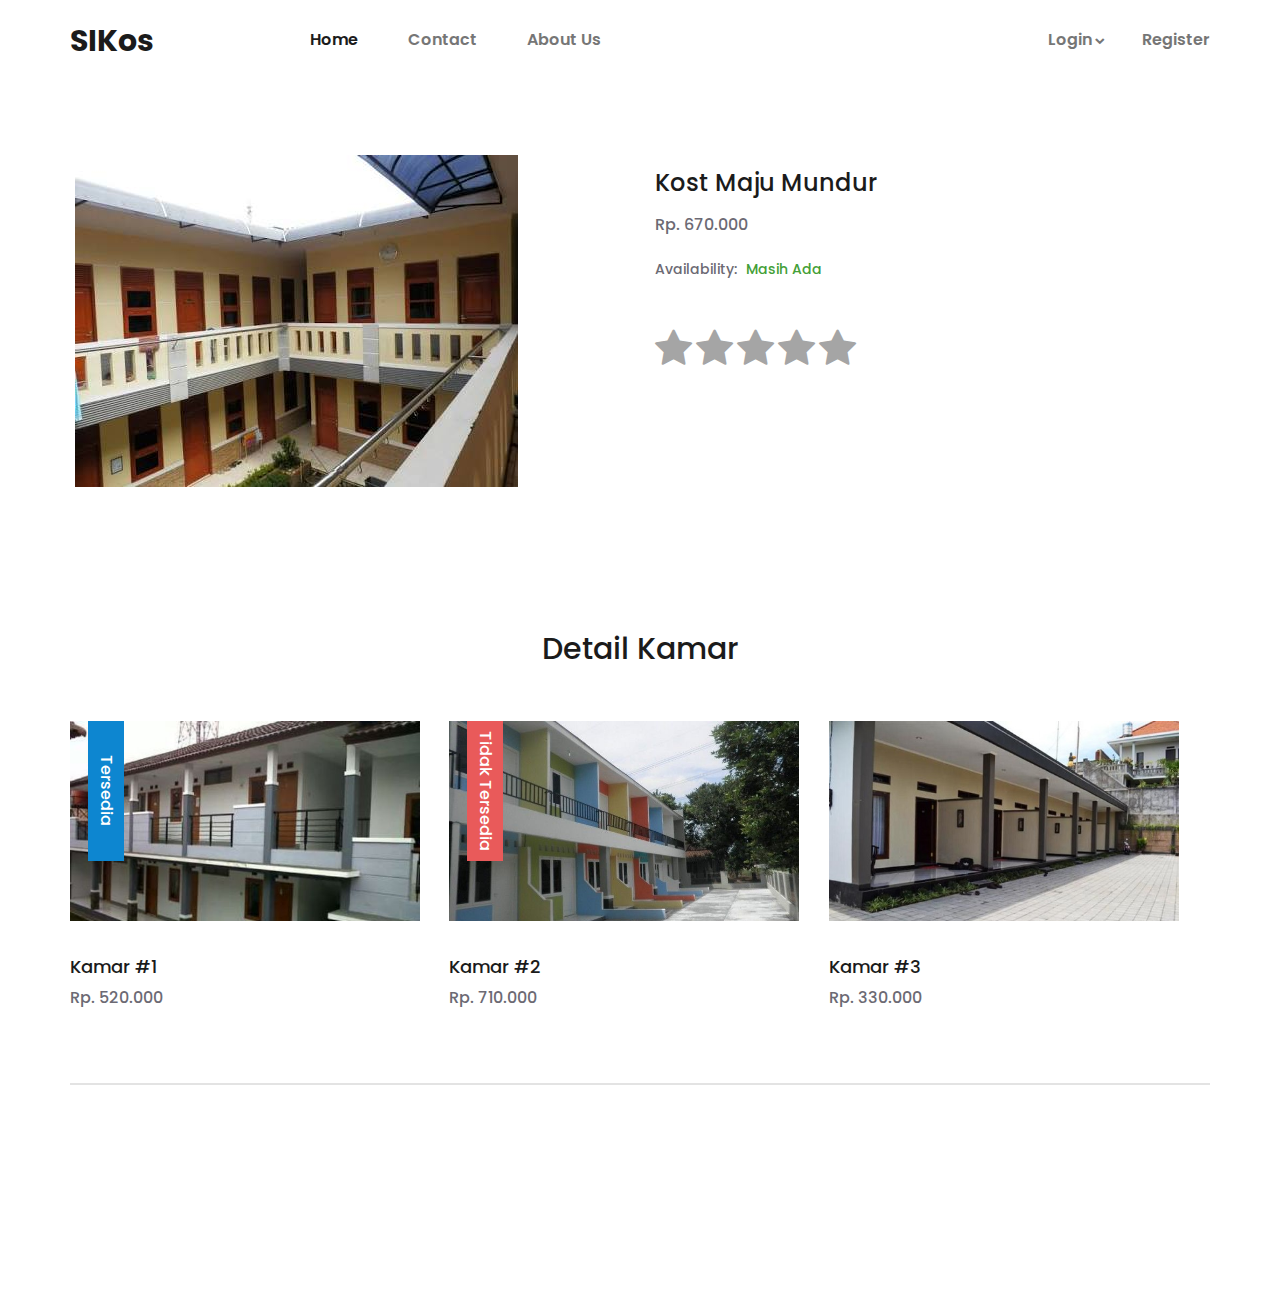
<file: detailKos.html>
<!DOCTYPE html>
<html lang="en">
<head>
<title>Product</title>
<meta charset="utf-8">
<meta http-equiv="X-UA-Compatible" content="IE=edge">
<meta name="description" content="Sublime project">
<meta name="viewport" content="width=device-width, initial-scale=1">
<link rel="stylesheet" type="text/css" href="styles/bootstrap4/bootstrap.min.css">
<link href="plugins/font-awesome-4.7.0/css/font-awesome.min.css" rel="stylesheet" type="text/css">
<link rel="stylesheet" type="text/css" href="plugins/OwlCarousel2-2.2.1/owl.carousel.css">
<link rel="stylesheet" type="text/css" href="plugins/OwlCarousel2-2.2.1/owl.theme.default.css">
<link rel="stylesheet" type="text/css" href="plugins/OwlCarousel2-2.2.1/animate.css">
<link rel="stylesheet" type="text/css" href="styles/product.css">
<link rel="stylesheet" type="text/css" href="styles/product_responsive.css">
</head>
<body>

<div class="super_container">

	<!-- Header -->

	<header class="header">
		<div class="header_container">
			<div class="container">
				<div class="row">
					<div class="col">
						<div class="header_content d-flex flex-row align-items-center justify-content-start">
							<div class="logo"><a href="index.html">SIKos</a></div>
							<nav class="main_nav">
								<ul>
									<li class="active">
										<a href="index.html">Home</a>
									</li>
									<li><a href="contact.html">Contact</a></li>
									<li><a href="">About Us</a></li>
								</ul>
							</nav>
							<nav class="main_nav ml-auto">
								<ul>
									<li class="hassubs">
										<a href="">Login</a>
										<ul>
											<li><a href="login.html">Sebagai Pencari</a></li>
											<li><a href="login.html">Sebagai Pemilik</a></li>
										</ul>
									</li>
									<li><a href="register.html">Register</a></li>
								</ul>
							</nav>
						</div>
					</div>
				</div>
			</div>
		</div>
		


		<!-- Social -->
		<div class="header_social">
			<ul>
				<li><a href="#"><i class="fa fa-pinterest" aria-hidden="true"></i></a></li>
				<li><a href="#"><i class="fa fa-instagram" aria-hidden="true"></i></a></li>
				<li><a href="#"><i class="fa fa-facebook" aria-hidden="true"></i></a></li>
				<li><a href="#"><i class="fa fa-twitter" aria-hidden="true"></i></a></li>
			</ul>
		</div>
	</header>

	<!-- Menu -->

	<div class="menu menu_mm trans_300">
		<div class="menu_container menu_mm">
			<div class="page_menu_content">
							
				<div class="page_menu_search menu_mm">
					<form action="#">
						<input type="search" required="required" class="page_menu_search_input menu_mm" placeholder="Search for products...">
					</form>
				</div>
				<ul class="page_menu_nav menu_mm">
					<li class="page_menu_item has-children menu_mm">
						<a href="index.html">Home<i class="fa fa-angle-down"></i></a>
						<!-- <ul class="page_menu_selection menu_mm">
							<li class="page_menu_item menu_mm"><a href="categories.html">Categories<i class="fa fa-angle-down"></i></a></li>
							<li class="page_menu_item menu_mm"><a href="product.html">Product<i class="fa fa-angle-down"></i></a></li>
							<li class="page_menu_item menu_mm"><a href="cart.html">Cart<i class="fa fa-angle-down"></i></a></li>
							<li class="page_menu_item menu_mm"><a href="checkout.html">Checkout<i class="fa fa-angle-down"></i></a></li>
							<li class="page_menu_item menu_mm"><a href="contact.html">Contact<i class="fa fa-angle-down"></i></a></li>
						</ul> -->
					</li>
					<li class="page_menu_item has-children menu_mm">
						<a href="categories.html">Categories<i class="fa fa-angle-down"></i></a>
						<ul class="page_menu_selection menu_mm">
							<li class="page_menu_item menu_mm"><a href="categories.html">Category<i class="fa fa-angle-down"></i></a></li>
							<li class="page_menu_item menu_mm"><a href="categories.html">Category<i class="fa fa-angle-down"></i></a></li>
							<li class="page_menu_item menu_mm"><a href="categories.html">Category<i class="fa fa-angle-down"></i></a></li>
							<li class="page_menu_item menu_mm"><a href="categories.html">Category<i class="fa fa-angle-down"></i></a></li>
						</ul>
					</li>
					<li class="page_menu_item menu_mm"><a href="index.html">Accessories<i class="fa fa-angle-down"></i></a></li>
					<li class="page_menu_item menu_mm"><a href="#">Offers<i class="fa fa-angle-down"></i></a></li>
					<li class="page_menu_item menu_mm"><a href="contact.html">Contact<i class="fa fa-angle-down"></i></a></li>
				</ul>
			</div>
		</div>

		<div class="menu_close"><i class="fa fa-times" aria-hidden="true"></i></div>

		<div class="menu_social">
			<ul>
				<li><a href="#"><i class="fa fa-pinterest" aria-hidden="true"></i></a></li>
				<li><a href="#"><i class="fa fa-instagram" aria-hidden="true"></i></a></li>
				<li><a href="#"><i class="fa fa-facebook" aria-hidden="true"></i></a></li>
				<li><a href="#"><i class="fa fa-twitter" aria-hidden="true"></i></a></li>
			</ul>
		</div>
	</div>
	
	<!-- Home -->

	<div class="home">
		<div class="product_details">
		<div class="container">
			<div class="row details_row">

				<!-- Product Image -->
				<div class="col-lg-6">
					<div class="details_image">
						<div class="details_image_large"><img src="images/kost.jpeg" alt=""></div>
					</div>
				</div>

				<!-- Product Content -->
				<div class="col-lg-6">
					<div class="details_content">
						<div class="details_name">Kost Maju Mundur</div>
						<div class="details_price">Rp. 670.000</div>

						<!-- In Stock -->
						<div class="in_stock_container">
							<div class="availability">Availability:</div>
							<span>Masih Ada</span>
						</div>
						<div class="details_text">
							<div class="rating">
								<span  onmouseover="starmark(this)" onclick="starmark(this)" id="1one" style="font-size:40px;cursor:pointer;"  class="fa fa-star checked"></span>
								<span onmouseover="starmark(this)" onclick="starmark(this)" id="2one"  style="font-size:40px;cursor:pointer;" class="fa fa-star "></span>
								<span onmouseover="starmark(this)" onclick="starmark(this)" id="3one"  style="font-size:40px;cursor:pointer;" class="fa fa-star "></span>
								<span onmouseover="starmark(this)" onclick="starmark(this)" id="4one"  style="font-size:40px;cursor:pointer;" class="fa fa-star"></span>
								<span onmouseover="starmark(this)" onclick="starmark(this)" id="5one"  style="font-size:40px;cursor:pointer;" class="fa fa-star"></span>
							</div>
						</div>

						<!-- Product Quantity -->
						<!-- <div class="product_quantity_container">
							<div class="product_quantity clearfix">
								<span>Qty</span>
								<input id="quantity_input" type="text" pattern="[0-9]*" value="1">
								<div class="quantity_buttons">
									<div id="quantity_inc_button" class="quantity_inc quantity_control"><i class="fa fa-chevron-up" aria-hidden="true"></i></div>
									<div id="quantity_dec_button" class="quantity_dec quantity_control"><i class="fa fa-chevron-down" aria-hidden="true"></i></div>
								</div>
							</div>
							<div class="button cart_button"><a href="#">Add to cart</a></div>
						</div>
 -->
						<!-- Share -->
						
					</div>
				</div>
			</div>
			
		</div>
		</div>
	</div>

	
	<!-- Products -->

	<div class="products">
		<div class="container">
			<div class="row">
				<div class="col text-center">
					<div class="products_title">Detail Kamar</div>
				</div>
			</div>
			<div class="row">
				<div class="col">
					
					<div class="product_grid">

						<!-- Product -->
						<div class="product">
							<div class="product_image"><img src="images/kost-1.jpg" alt=""></div>
							<div class="product_extra product_tersedia"><a href="categories.html">Tersedia</a></div>
							<div class="product_content">
								<div class="product_title"><a href="product.html">Kamar #1</a></div>
								<div class="product_price">Rp. 520.000</div>
							</div>
						</div>

						<!-- Product -->
						<div class="product">
							<div class="product_image"><img src="images/kost-2.jpg" alt=""></div>
							<div class="product_extra product_tidak"><a href="categories.html">Tidak Tersedia</a></div>
							<div class="product_content">
								<div class="product_title"><a href="product.html">Kamar #2</a></div>
								<div class="product_price">Rp. 710.000</div>
							</div>
						</div>

						<!-- Product -->
						<div class="product">
							<div class="product_image"><img src="images/kost-3.jpg" alt=""></div>
							<div class="product_content">
								<div class="product_title"><a href="product.html">Kamar #3</a></div>
								<div class="product_price">Rp. 330.000</div>
							</div>
						</div>
					</div>
				</div>
			</div>
		</div>
	</div>

	<!-- Newsletter -->

	<div class="newsletter">
		<div class="container">
			<div class="row">
				<div class="col">
					<div class="newsletter_border"></div>
				</div>
			</div>
			<!-- <div class="row">
				<div class="col-lg-8 offset-lg-2">
					<div class="newsletter_content text-center">
						<div class="newsletter_title">Subscribe to our newsletter</div>
						<div class="newsletter_text"><p>Lorem ipsum dolor sit amet, consectetur adipiscing elit. Nullam a ultricies metus. Sed nec molestie eros</p></div>
						<div class="newsletter_form_container">
							<form action="#" id="newsletter_form" class="newsletter_form">
								<input type="email" class="newsletter_input" required="required">
								<button class="newsletter_button trans_200"><span>Subscribe</span></button>
							</form>
						</div>
					</div>
				</div>
			</div> -->
		</div>
	</div>

	<!-- Footer -->
	
	<div class="footer_overlay"></div>
	<footer class="footer">
		<div class="footer_background" style="background-image:url(images/footer.jpg)"></div>
		<div class="container">
			<div class="row">
				<div class="col">
					<div class="footer_content d-flex flex-lg-row flex-column align-items-center justify-content-lg-start justify-content-center">
						<div class="footer_logo"><a href="#">SIKos</a></div>
						<div class="copyright ml-auto mr-auto"><!-- Link back to Colorlib can't be removed. Template is licensed under CC BY 3.0. -->
Copyright &copy;<script>document.write(new Date().getFullYear());</script> All rights reserved | This template is made with <i class="fa fa-heart-o" aria-hidden="true"></i> by <a href="https://colorlib.com" target="_blank">Colorlib</a>
<!-- Link back to Colorlib can't be removed. Template is licensed under CC BY 3.0. --></div>
						<div class="footer_social ml-lg-auto">
							<ul>
								<li><a href="#"><i class="fa fa-pinterest" aria-hidden="true"></i></a></li>
								<li><a href="#"><i class="fa fa-instagram" aria-hidden="true"></i></a></li>
								<li><a href="#"><i class="fa fa-facebook" aria-hidden="true"></i></a></li>
								<li><a href="#"><i class="fa fa-twitter" aria-hidden="true"></i></a></li>
							</ul>
						</div>
					</div>
				</div>
			</div>
		</div>
	</footer>
</div>

<script src="js/jquery-3.2.1.min.js"></script>
<script src="styles/bootstrap4/popper.js"></script>
<script src="styles/bootstrap4/bootstrap.min.js"></script>
<script src="plugins/greensock/TweenMax.min.js"></script>
<script src="plugins/greensock/TimelineMax.min.js"></script>
<script src="plugins/scrollmagic/ScrollMagic.min.js"></script>
<script src="plugins/greensock/animation.gsap.min.js"></script>
<script src="plugins/greensock/ScrollToPlugin.min.js"></script>
<script src="plugins/OwlCarousel2-2.2.1/owl.carousel.js"></script>
<script src="plugins/Isotope/isotope.pkgd.min.js"></script>
<script src="plugins/easing/easing.js"></script>
<script src="plugins/parallax-js-master/parallax.min.js"></script>
<script src="js/product.js"></script>
</body>
</html>
</file>
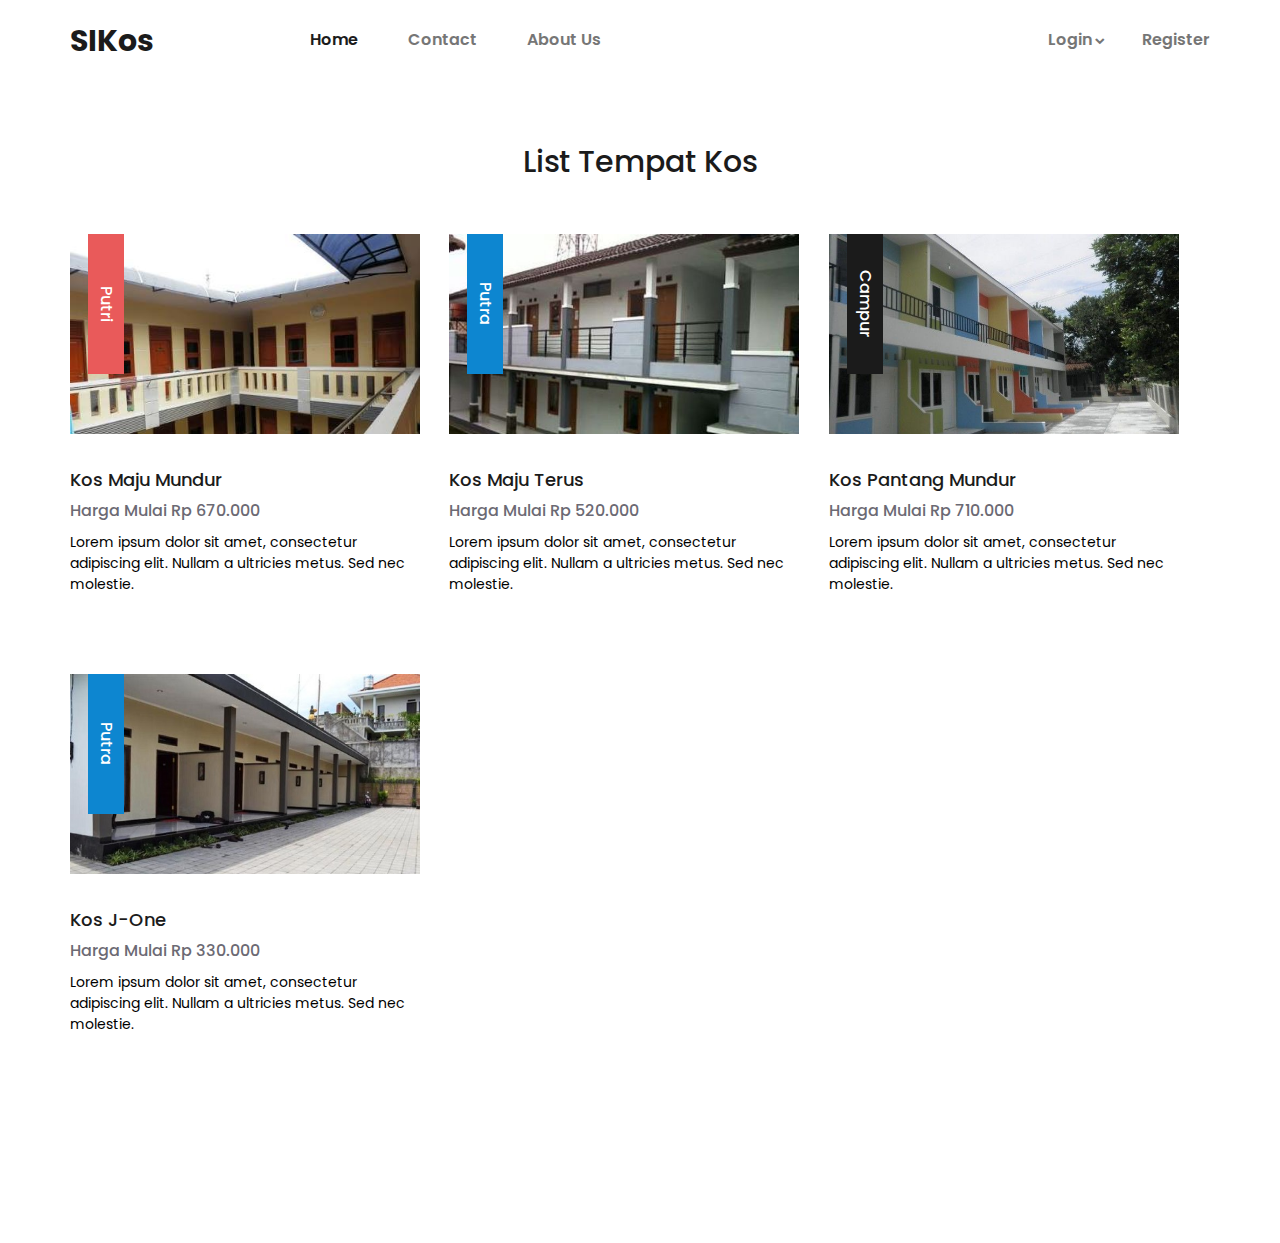
<file: listKos.html>
<!DOCTYPE html>
<html lang="en">
<head>
<title>Product</title>
<meta charset="utf-8">
<meta http-equiv="X-UA-Compatible" content="IE=edge">
<meta name="description" content="Sublime project">
<meta name="viewport" content="width=device-width, initial-scale=1">
<link rel="stylesheet" type="text/css" href="styles/bootstrap4/bootstrap.min.css">
<link rel="stylesheet" type="text/css" href="plugins/font-awesome-4.7.0/css/font-awesome.min.css">
<link rel="stylesheet" type="text/css" href="plugins/OwlCarousel2-2.2.1/owl.carousel.css">
<link rel="stylesheet" type="text/css" href="plugins/OwlCarousel2-2.2.1/owl.theme.default.css">
<link rel="stylesheet" type="text/css" href="plugins/OwlCarousel2-2.2.1/animate.css">
<link rel="stylesheet" type="text/css" href="styles/product.css">
<link rel="stylesheet" type="text/css" href="styles/product_responsive.css">
</head>
<body>

<div class="super_container">

	<!-- Header -->

	<header class="header">
		<div class="header_container">
			<div class="container">
				<div class="row">
					<div class="col">
						<div class="header_content d-flex flex-row align-items-center justify-content-start">
							<div class="logo"><a href="index.html">SIKos</a></div>
							<nav class="main_nav">
								<ul>
									<li class="active">
										<a href="index.html">Home</a>
									</li>
									<li><a href="contact.html">Contact</a></li>
									<li><a href="">About Us</a></li>
								</ul>
							</nav>
							<nav class="main_nav ml-auto">
								<ul>
									<li class="hassubs">
										<a href="">Login</a>
										<ul>
											<li><a href="login.html">Sebagai Pencari</a></li>
											<li><a href="login.html">Sebagai Pemilik</a></li>
										</ul>
									</li>
									<li><a href="register.html">Register</a></li>
								</ul>
							</nav>
						</div>
					</div>
				</div>
			</div>
		</div>

		<!-- Social -->
		<div class="header_social">
			<ul>
				<li><a href="#"><i class="fa fa-pinterest" aria-hidden="true"></i></a></li>
				<li><a href="#"><i class="fa fa-instagram" aria-hidden="true"></i></a></li>
				<li><a href="#"><i class="fa fa-facebook" aria-hidden="true"></i></a></li>
				<li><a href="#"><i class="fa fa-twitter" aria-hidden="true"></i></a></li>
			</ul>
		</div>
	</header>

	<!-- Menu -->

	<div class="menu menu_mm trans_300">
		<div class="menu_container menu_mm">
			<div class="page_menu_content">
							
				<div class="page_menu_search menu_mm">
					<form action="#">
						<input type="search" required="required" class="page_menu_search_input menu_mm" placeholder="Search for products...">
					</form>
				</div>
				<ul class="page_menu_nav menu_mm">
					<li class="page_menu_item has-children menu_mm">
						<a href="index.html">Home<i class="fa fa-angle-down"></i></a>
						<ul class="page_menu_selection menu_mm">
							<li class="page_menu_item menu_mm"><a href="categories.html">Categories<i class="fa fa-angle-down"></i></a></li>
							<li class="page_menu_item menu_mm"><a href="product.html">Product<i class="fa fa-angle-down"></i></a></li>
							<li class="page_menu_item menu_mm"><a href="cart.html">Cart<i class="fa fa-angle-down"></i></a></li>
							<li class="page_menu_item menu_mm"><a href="checkout.html">Checkout<i class="fa fa-angle-down"></i></a></li>
							<li class="page_menu_item menu_mm"><a href="contact.html">Contact<i class="fa fa-angle-down"></i></a></li>
						</ul>
					</li>
					<li class="page_menu_item has-children menu_mm">
						<a href="categories.html">Categories<i class="fa fa-angle-down"></i></a>
						<ul class="page_menu_selection menu_mm">
							<li class="page_menu_item menu_mm"><a href="categories.html">Category<i class="fa fa-angle-down"></i></a></li>
							<li class="page_menu_item menu_mm"><a href="categories.html">Category<i class="fa fa-angle-down"></i></a></li>
							<li class="page_menu_item menu_mm"><a href="categories.html">Category<i class="fa fa-angle-down"></i></a></li>
							<li class="page_menu_item menu_mm"><a href="categories.html">Category<i class="fa fa-angle-down"></i></a></li>
						</ul>
					</li>
					<li class="page_menu_item menu_mm"><a href="index.html">Accessories<i class="fa fa-angle-down"></i></a></li>
					<li class="page_menu_item menu_mm"><a href="#">Offers<i class="fa fa-angle-down"></i></a></li>
					<li class="page_menu_item menu_mm"><a href="contact.html">Contact<i class="fa fa-angle-down"></i></a></li>
				</ul>
			</div>
		</div>

		<div class="menu_close"><i class="fa fa-times" aria-hidden="true"></i></div>

		<div class="menu_social">
			<ul>
				<li><a href="#"><i class="fa fa-pinterest" aria-hidden="true"></i></a></li>
				<li><a href="#"><i class="fa fa-instagram" aria-hidden="true"></i></a></li>
				<li><a href="#"><i class="fa fa-facebook" aria-hidden="true"></i></a></li>
				<li><a href="#"><i class="fa fa-twitter" aria-hidden="true"></i></a></li>
			</ul>
		</div>
	</div>

	<!-- Products -->

	<div class="products">
		<div class="container">
			<div class="row">
				<div class="col text-center">
					<div class="products_title">List Tempat Kos</div>
				</div>
			</div>
			<div class="row">
				<div class="col">
					
					<div class="product_grid">

						<!-- Product -->
						<div class="product">
							<div class="product_image"><img src="images/kost.jpeg" alt=""></div>
							<div class="product_extra product_putri"><a href="categories.html">Putri</a></div>
							<div class="product_content">
								<div class="product_title"><a href="product.html">Kos Maju Mundur</a></div>
								<div class="product_price">Harga Mulai Rp 670.000</div>
								<div class="product_description">Lorem ipsum dolor sit amet, consectetur adipiscing elit. Nullam a ultricies metus. Sed nec molestie.</div>
							</div>
						</div>

						<!-- Product -->
						<div class="product">
							<div class="product_image"><img src="images/kost-1.jpg" alt=""></div>
							<div class="product_extra product_putra"><a href="categories.html">Putra</a></div>
							<div class="product_content">
								<div class="product_title"><a href="product.html">Kos Maju Terus</a></div>
								<div class="product_price">Harga Mulai Rp 520.000</div>
								<div class="product_description">Lorem ipsum dolor sit amet, consectetur adipiscing elit. Nullam a ultricies metus. Sed nec molestie.</div>
							</div>
						</div>

						<!-- Product -->
						<div class="product">
							<div class="product_image"><img src="images/kost-2.jpg" alt=""></div>
							<div class="product_extra product_mix"><a href="categories.html">Campur</a></div>
							<div class="product_content">
								<div class="product_title"><a href="product.html">Kos Pantang Mundur</a></div>
								<div class="product_price">Harga Mulai Rp 710.000</div>
								<div class="product_description">Lorem ipsum dolor sit amet, consectetur adipiscing elit. Nullam a ultricies metus. Sed nec molestie.</div>
							</div>
						</div>

						<!-- Product -->
						<div class="product">
							<div class="product_image"><img src="images/kost-3.jpg" alt=""></div>
							<div class="product_extra product_putra"><a href="categories.html">Putra</a></div>
							<div class="product_content">
								<div class="product_title"><a href="product.html">Kos J-One</a></div>
								<div class="product_price">Harga Mulai Rp 330.000</div>
								<div class="product_description">Lorem ipsum dolor sit amet, consectetur adipiscing elit. Nullam a ultricies metus. Sed nec molestie.</div>
							</div>
						</div>
					</div>
				</div>
			</div>
		</div>
	</div>

	<!-- Footer -->
	
	<div class="footer_overlay"></div>
	<footer class="footer">
		<div class="footer_background" style="background-image:url(images/footer.jpg)"></div>
		<div class="container">
			<div class="row">
				<div class="col">
					<div class="footer_content d-flex flex-lg-row flex-column align-items-center justify-content-lg-start justify-content-center">
						<div class="footer_logo"><a href="#">SIKos</a></div>
						<div class="copyright ml-auto mr-auto"><!-- Link back to Colorlib can't be removed. Template is licensed under CC BY 3.0. -->
Copyright &copy;<script>document.write(new Date().getFullYear());</script> All rights reserved | This template is made with <i class="fa fa-heart-o" aria-hidden="true"></i> by <a href="https://colorlib.com" target="_blank">Colorlib</a>
<!-- Link back to Colorlib can't be removed. Template is licensed under CC BY 3.0. --></div>
						<div class="footer_social ml-lg-auto">
							<ul>
								<li><a href="#"><i class="fa fa-pinterest" aria-hidden="true"></i></a></li>
								<li><a href="#"><i class="fa fa-instagram" aria-hidden="true"></i></a></li>
								<li><a href="#"><i class="fa fa-facebook" aria-hidden="true"></i></a></li>
								<li><a href="#"><i class="fa fa-twitter" aria-hidden="true"></i></a></li>
							</ul>
						</div>
					</div>
				</div>
			</div>
		</div>
	</footer>
</div>

<script src="js/jquery-3.2.1.min.js"></script>
<script src="styles/bootstrap4/popper.js"></script>
<script src="styles/bootstrap4/bootstrap.min.js"></script>
<script src="plugins/greensock/TweenMax.min.js"></script>
<script src="plugins/greensock/TimelineMax.min.js"></script>
<script src="plugins/scrollmagic/ScrollMagic.min.js"></script>
<script src="plugins/greensock/animation.gsap.min.js"></script>
<script src="plugins/greensock/ScrollToPlugin.min.js"></script>
<script src="plugins/OwlCarousel2-2.2.1/owl.carousel.js"></script>
<script src="plugins/Isotope/isotope.pkgd.min.js"></script>
<script src="plugins/easing/easing.js"></script>
<script src="plugins/parallax-js-master/parallax.min.js"></script>
<script src="js/product.js"></script>
</body>
</html>
</file>
<file: styles/cart.css>
@charset "utf-8";
/* CSS Document */

/******************************

[Table of Contents]

1. Fonts
2. Body and some general stuff
3. Header
4. Menu
5. Home
6. Cart Info
7. Footer


******************************/

/***********
1. Fonts
***********/

@import url('https://fonts.googleapis.com/css?family=Poppins:300,400,500,600,700,800,900');

/*********************************
2. Body and some general stuff
*********************************/

*
{
	margin: 0;
	padding: 0;
	-webkit-font-smoothing: antialiased;
	-webkit-text-shadow: rgba(0,0,0,.01) 0 0 1px;
	text-shadow: rgba(0,0,0,.01) 0 0 1px;
}
body
{
	font-family: 'Poppins', sans-serif;
	font-size: 14px;
	font-weight: 400;
	background: #FFFFFF;
	color: #a5a5a5;
}
div
{
	display: block;
	position: relative;
	-webkit-box-sizing: border-box;
    -moz-box-sizing: border-box;
    box-sizing: border-box;
}
ul
{
	list-style: none;
	margin-bottom: 0px;
}
p
{
	font-family: 'Poppins', sans-serif;
	font-size: 14px;
	line-height: 2.14;
	font-weight: 400;
	color: #6c6a74;
	-webkit-font-smoothing: antialiased;
	-webkit-text-shadow: rgba(0,0,0,.01) 0 0 1px;
	text-shadow: rgba(0,0,0,.01) 0 0 1px;
}
p a
{
	display: inline;
	position: relative;
	color: inherit;
	border-bottom: solid 1px #ffa07f;
	-webkit-transition: all 200ms ease;
	-moz-transition: all 200ms ease;
	-ms-transition: all 200ms ease;
	-o-transition: all 200ms ease;
	transition: all 200ms ease;
}
p:last-of-type
{
	margin-bottom: 0;
}
a, a:hover, a:visited, a:active, a:link
{
	text-decoration: none;
	-webkit-font-smoothing: antialiased;
	-webkit-text-shadow: rgba(0,0,0,.01) 0 0 1px;
	text-shadow: rgba(0,0,0,.01) 0 0 1px;
}
p a:active
{
	position: relative;
	color: #FF6347;
}
p a:hover
{
	color: #FFFFFF;
	background: #ffa07f;
}
p a:hover::after
{
	opacity: 0.2;
}
::selection
{
	
}
p::selection
{
	
}
h1{font-size: 48px;}
h2{font-size: 36px;}
h3{font-size: 24px;}
h4{font-size: 18px;}
h5{font-size: 14px;}
h1, h2, h3, h4, h5, h6
{
	font-family: 'Open Sans', sans-serif;
	-webkit-font-smoothing: antialiased;
	-webkit-text-shadow: rgba(0,0,0,.01) 0 0 1px;
	text-shadow: rgba(0,0,0,.01) 0 0 1px;
}
h1::selection, 
h2::selection, 
h3::selection, 
h4::selection, 
h5::selection, 
h6::selection
{
	
}
.form-control
{
	color: #db5246;
}
section
{
	display: block;
	position: relative;
	box-sizing: border-box;
}
.clear
{
	clear: both;
}
.clearfix::before, .clearfix::after
{
	content: "";
	display: table;
}
.clearfix::after
{
	clear: both;
}
.clearfix
{
	zoom: 1;
}
.float_left
{
	float: left;
}
.float_right
{
	float: right;
}
.trans_200
{
	-webkit-transition: all 200ms ease;
	-moz-transition: all 200ms ease;
	-ms-transition: all 200ms ease;
	-o-transition: all 200ms ease;
	transition: all 200ms ease;
}
.trans_300
{
	-webkit-transition: all 300ms ease;
	-moz-transition: all 300ms ease;
	-ms-transition: all 300ms ease;
	-o-transition: all 300ms ease;
	transition: all 300ms ease;
}
.trans_400
{
	-webkit-transition: all 400ms ease;
	-moz-transition: all 400ms ease;
	-ms-transition: all 400ms ease;
	-o-transition: all 400ms ease;
	transition: all 400ms ease;
}
.trans_500
{
	-webkit-transition: all 500ms ease;
	-moz-transition: all 500ms ease;
	-ms-transition: all 500ms ease;
	-o-transition: all 500ms ease;
	transition: all 500ms ease;
}
.fill_height
{
	height: 100%;
}
.super_container
{
	width: 100%;
	overflow: hidden;
}
.prlx_parent
{
	overflow: hidden;
}
.prlx
{
	height: 130% !important;
}
.parallax-window
{
    min-height: 400px;
    background: transparent;
}
.nopadding
{
	padding: 0px !important;
}
.button
{
	width: 100%;
	height: 40px;
	background: none;
	text-align: center;
	border: solid 2px #1b1b1b;
	overflow: hidden;
	cursor: pointer;
}



.button a
{
	display: block;
	position: relative;
	font-size: 16px;
	font-weight: 600;
	line-height: 35px;
	color: #1b1b1b;
	background: none;
	z-index: 1;
	-webkit-transition: all 200ms ease;
	-moz-transition: all 200ms ease;
	-ms-transition: all 200ms ease;
	-o-transition: all 200ms ease;
	transition: all 200ms ease;
}
.button::after
{
	content: '';
    position: absolute;
    top: 0;
    left: 0;
    width: 150%;
    height: 100%;
    background: #1b1b1b;
    z-index: 0;
    opacity: 0;
    -webkit-transform: rotate3d(0, 0, 1, -45deg) translate3d(0, -3em, 0);
    transform: rotate3d(0, 0, 1, -45deg) translate3d(0, -3em, 0);
    -webkit-transform-origin: 0% 100%;
    transform-origin: 0% 100%;
    -webkit-transition: -webkit-transform 0.3s, opacity 0.3s, background-color 0.3s;
    transition: transform 0.3s, opacity 0.3s, background-color 0.3s;
}
.button:hover::after
{
	opacity: 1;
    -webkit-transform: rotate3d(0, 0, 1, 0deg);
    transform: rotate3d(0, 0, 1, 0deg);
    -webkit-transition-timing-function: cubic-bezier(0.2, 1, 0.3, 1);
    transition-timing-function: cubic-bezier(0.2, 1, 0.3, 1);
}
.button_light
{
	border: solid 2px #FFFFFF;
}
.button_light::after
{
	background: #FFFFFF;
}
.button_light a
{
	color: #FFFFFF;
}
.button:hover a
{
	color: #FFFFFF;
}
.button_light:hover a
{
	color: #1b1b1b;
}

/*********************************
3. Header
*********************************/

.header
{
	display: block;
	position: fixed;
	top: 0;
	left: 0;
	width: 100%;
	z-index: 100;
}
.header_container
{
	width: 100%;
	z-index: 1;
	background: #FFFFFF;
}
.header_content
{
	width: 100%;
	height: 80px;
	-webkit-transition: all 200ms ease;
	-moz-transition: all 200ms ease;
	-ms-transition: all 200ms ease;
	-o-transition: all 200ms ease;
	transition: all 200ms ease;
}
.header.scrolled .header_content
{
	height: 70px;
}
.logo a
{
	font-size: 30px;
	font-weight: 700;
	color: #1b1b1b;
	-webkit-transition: all 200ms ease;
	-moz-transition: all 200ms ease;
	-ms-transition: all 200ms ease;
	-o-transition: all 200ms ease;
	transition: all 200ms ease;
}
.header.scrolled .logo a
{
	font-size: 24px;
}
.main_nav
{
	margin-left: 156px;
}
.main_nav > ul > li
{
	display: inline-block;
	position: relative;
}
.main_nav > ul > li:not(:last-child)
{
	margin-right: 46px;
}
.main_nav > ul > li > a
{
	font-size: 16px;
	font-weight: 600;
	color: #767676;
	-webkit-transition: all 200ms ease;
	-moz-transition: all 200ms ease;
	-ms-transition: all 200ms ease;
	-o-transition: all 200ms ease;
	transition: all 200ms ease;
}
.main_nav > ul > li > a:hover,
.main_nav > ul > li.active > a
{
	color: #1b1b1b;
}
.main_nav ul li.hassubs::after
{
	position: absolute;
	top: 50%;
	-webkit-transform: translateY(-50%);
	-moz-transform: translateY(-50%);
	-ms-transform: translateY(-50%);
	-o-transform: translateY(-50%);
	transform: translateY(-50%);
	left: calc(100% + 3px);
	font-family: 'FontAwesome';
	font-size: 10px;
	content: '\f078';
	color: #767676;
}
.main_nav ul li:hover::after,
.main_nav ul li.active::after
{
	color: #1b1b1b;
}
.hassubs ul
{
	position: absolute;
	right: -15px;
	top: calc(100% + 20px);
	text-align: right;
	background: #FFFFFF;
	padding-right: 25px;
	padding-left: 35px;
	padding-top: 25px;
	padding-bottom: 25px;
	visibility: hidden;
	opacity: 0;
	-webkit-transition: all 200ms ease;
	-moz-transition: all 200ms ease;
	-ms-transition: all 200ms ease;
	-o-transition: all 200ms ease;
	transition: all 200ms ease;
}
.hassubs:hover ul
{
	visibility: visible;
	opacity: 1;
	top: calc(100% + 0px);
}
.hassubs ul li:not(:last-child)
{
	margin-bottom: 11px;
}
.hassubs ul li a
{
	font-size: 14px;
	font-weight: 600;
	color: #767676;
	-webkit-transition: all 200ms ease;
	-moz-transition: all 200ms ease;
	-ms-transition: all 200ms ease;
	-o-transition: all 200ms ease;
	transition: all 200ms ease;
}
.hassubs ul li a:hover
{
	color: #1b1b1b;
}
.header_extra
{

}
.shopping_cart
{
	display: inline-block;
}
.shopping_cart a svg
{
	display: inline-block;
	width: 20px;
	height: 20px;
	vertical-align: middle;
	-webkit-transition: all 200ms ease;
	-moz-transition: all 200ms ease;
	-ms-transition: all 200ms ease;
	-o-transition: all 200ms ease;
	transition: all 200ms ease;
}
.shopping_cart a:hover svg,
.shopping_cart a:hover div
{
	fill: #e95a5a;
	color: #e95a5a;
}
.shopping_cart a div
{
	display: inline-block;
	vertical-align: middle;
	font-size: 14px;
	font-weight: 500;
	color: #1b1b1b;
	margin-left: 13px;
	-webkit-transition: all 200ms ease;
	-moz-transition: all 200ms ease;
	-ms-transition: all 200ms ease;
	-o-transition: all 200ms ease;
	transition: all 200ms ease;
}
.shopping_cart a div span
{
	margin-left: 4px;
}
.search
{
	display: inline-block;
	margin-left: 51px;
	cursor: pointer;
	vertical-align: sub;
	-webkit-transform: translateY(-1px);
	-moz-transform: translateY(-1px);
	-ms-transform: translateY(-1px);
	-o-transform: translateY(-1px);
	transform: translateY(-1px);
}
.search_icon
{
	width: 13px;
	height: 13px;
}
.search_icon svg
{
	-webkit-transition: all 200ms ease;
	-moz-transition: all 200ms ease;
	-ms-transition: all 200ms ease;
	-o-transition: all 200ms ease;
	transition: all 200ms ease;
}
.search_icon:hover svg
{
	fill: #e95a5a;
}
.hamburger
{
	display: none;
	margin-left: 30px;
	cursor: pointer;
	margin-right: 4px;
	-webkit-transform: translateY(2px);
	-moz-transform: translateY(2px);
	-ms-transform: translateY(2px);
	-o-transform: translateY(2px);
	transform: translateY(2px);
}
.hamburger i
{
	font-size: 18px;
	color: #1b1b1b;
}
.search_panel
{
	position: absolute;
	left: 0;
	bottom: 0;
	width: 100%;
	background: #e4e4e4;
	z-index: -1;
}
.search_panel.active
{
	bottom: -80px;
}
.search_panel_content
{
	height: 80px;
}
.search_input
{
	width: 300px;
	height: 40px;
	border: none;
	outline: none;
	border-radius: 3px;
	padding-left: 20px;
}
.search_input::-webkit-input-placeholder
{
	font-size: 14px !important;
	font-weight: 400 !important;
	font-style: italic;
	color: #767676 !important;
}
.search_input:-moz-placeholder
{
	font-size: 14px !important;
	font-weight: 400 !important;
	font-style: italic;
	color: #767676 !important;
}
.search_input::-moz-placeholder
{
	font-size: 14px !important;
	font-weight: 400 !important;
	font-style: italic;
	color: #767676 !important;
} 
.search_input:-ms-input-placeholder
{ 
	font-size: 14px !important;
	font-weight: 400 !important;
	font-style: italic;
	color: #767676 !important;
}
.search_input::input-placeholder
{
	font-size: 14px !important;
	font-weight: 400 !important;
	font-style: italic;
	color: #767676 !important;
}
.header_social
{
	position: absolute;
	top: 50%;
	-webkit-transform: translateY(-50%);
	-moz-transform: translateY(-50%);
	-ms-transform: translateY(-50%);
	-o-transform: translateY(-50%);
	transform: translateY(-50%);
	right: 60px;
	z-index: 1;
	margin-right: -5px;
}
.header_social ul li
{
	display: inline-block;
}
.header_social ul li:not(:last-child)
{
	margin-right: 18px;
}
.header_social ul li a i
{
	font-size: 16px;
	color: #b5b5b5;
	padding: 5px;
	-webkit-transition: all 200ms ease;
	-moz-transition: all 200ms ease;
	-ms-transition: all 200ms ease;
	-o-transition: all 200ms ease;
	transition: all 200ms ease;
}
.header_social ul li a i:hover
{
	color: #1b1b1b;
}

/*********************************
4. Menu
*********************************/

.menu
{
	position: fixed;
	top: 0;
	right: -400px;
	width: 400px;
	height: 100vh;
	background: #e4e4e4;
	z-index: 101;
}
.menu.active
{
	right: 0;
}
.menu_container
{
	width: 100%;
	height: 0px;
	padding-top: 130px;
}
.menu.active .menu_container
{
	height: 500px;
}
.page_menu_content
{
	padding-left: 30px;
	padding-right: 30px;
	overflow: hidden;
	text-align: right;
}
.page_menu_search
{
	display: none;
	width: 100%;
	margin-top: 30px;
	margin-bottom: 30px;
}
.page_menu_nav
{

}
.page_menu_search_input
{
	width: 100%;
	height: 40px;
	background: #FFFFFF;
	border: none;
	outline: none;
	padding-left: 25px;
}
.page_menu_item
{
	display: block;
	position: relative;
	vertical-align: middle;
}
.page_menu_nav > li
{
	border-bottom: solid 1px rgba(0,0,0,0.2);
}
.page_menu_item > a
{
	display: block;
	color: #1b1b1b;
	font-weight: 700;
	line-height: 50px;
	height: 50px;
	font-size: 16px;
	-webkit-transition: all 200ms ease;
	-moz-transition: all 200ms ease;
	-ms-transition: all 200ms ease;
	-o-transition: all 200ms ease;
	transition: all 200ms ease;
}
.page_menu_item > a:hover
{
	color: #c3c1cc;
}
.page_menu_item a i
{
	display: none;
	margin-left: 8px;
}
.page_menu_item.has-children > a > i
{
	display: inline-block;
}
.page_menu_selection
{
	margin: 0;
	width: 100%;
	height: 0px;
	overflow: hidden;
	z-index: 1;
}
.page_menu_selection li
{
	padding-right: 15px;
	line-height: 40px;
}
.page_menu_selection li:last-child
{
	padding-bottom: 20px;
}
.page_menu_selection li a
{
	display: block;
	color: #1b1b1b;
	border-bottom: solid 1px rgba(0,0,0,0.2);
	font-size: 14px;
	-webkit-transition: opacity 0.3s ease;
	-moz-transition: opacity 0.3s ease;
	-ms-transition: opacity 0.3s ease;
	-o-transition: opacity 0.3s ease;
	transition: all 0.3s ease;
}
.page_menu_selection li a:hover
{
	color: #c3c1cc;
}
.page_menu_selection li:last-child a
{
	border-bottom: none;
}
.menu_social
{
	position: absolute;
	right: 30px;
	bottom: 15px;
}
.menu_social ul li
{
	display: inline-block;
}
.menu_social ul li:not(:last-child)
{
	margin-right: 18px;
}
.menu_social ul li a i
{
	font-size: 16px;
	color: #b5b5b5;
	padding: 5px;
	-webkit-transition: all 200ms ease;
	-moz-transition: all 200ms ease;
	-ms-transition: all 200ms ease;
	-o-transition: all 200ms ease;
	transition: all 200ms ease;
}
.menu_social ul li a i:hover
{
	color: #1b1b1b;
}
.menu_close
{
	position: absolute;
	top: 25px;
	right: 25px;
	cursor: pointer;
}
.menu_close i
{
	font-size: 16px;
	color: #1b1b1b;
	padding: 5px;
}

/*********************************
5. Home
*********************************/

.home
{
	width: 100%;
	height: 30px;
	background: #FFFFFF;
	z-index: 2;
	padding-top: 30px;
	padding-left: 60px;
	padding-right: 60px;
}
.home_container
{
	width: 100%;
	height: 100%;
}
.home_background
{
	position: absolute;
	top: 0;
	left: 0;
	width: 100%;
	height: 100%;
	background-repeat: no-repeat;
	background-size: cover;
	background-position: center center;
}
.home_content_container
{
	position: absolute;
	top: 53%;
	left: 0;
	-webkit-transform: translateY(-50%);
	-moz-transform: translateY(-50%);
	-ms-transform: translateY(-50%);
	-o-transform: translateY(-50%);
	transform: translateY(-50%);
	width: 100%;
}
.home_content
{
	width: 580px;
}
.breadcrumbs ul li
{
	display: inline-block;
	position: relative;
	font-size: 14px;
	font-weight: 500;
	color: #e95a5a;
}
.breadcrumbs ul li:not(:last-child)::after
{
	display: inline-block;
	content: '/';
	margin-left: 10px;
	margin-right: 6px;
	color: #FFFFFF;
}
.breadcrumbs ul li a
{
	font-size: 14px;
	font-weight: 500;
	color: #FFFFFF;
	-webkit-transition: all 200ms ease;
	-moz-transition: all 200ms ease;
	-ms-transition: all 200ms ease;
	-o-transition: all 200ms ease;
	transition: all 200ms ease;
}
.breadcrumbs ul li a:hover
{
	color: #e95a5a;
}

/*********************************
6. Cart Info
*********************************/

.cart_info
{
	width: 100%;
	background: #FFFFFF;
	padding-top: 96px;
	padding-bottom: 96px;
	z-index: 2;
}
.cart_info_columns
{
	width: 100%;
	border-bottom: solid 2px #e3e3e3;
	padding-bottom: 7px;
}
.cart_info_col
{
	float: left;
	font-size: 14px;
	font-weight: 400;
	color: #1b1b1b;
}
.cart_info_col_product
{
	width: 63%;
}
.cart_info_col_price
{
	width: 10%;
}
.cart_info_col_quantity
{
	width: 17%;
	text-align: center;
}
.cart_info_col_total
{
	width: 10%;
	text-align: right;
}
.cart_item
{
	padding-top: 20px;
	padding-bottom: 20px;
}
.cart_item_product
{
	width: 63%;
}
.cart_item_price
{
	width: 30%;
}
.cart_item_quantity
{
	width: 17%;
	text-align: center;
}
.cart_item_total
{
	width: 25%;
	text-align: right;
}
.cart_item_image div
{
	width: 183px;
	height: 163px;
	overflow: hidden;
}
.cart_item_image div img
{
	max-width: 100%;
}
.cart_item_name_container
{
	padding-left: 36px;
}
.cart_item_name a
{
	font-size: 18px;
	font-weight: 500;
	color: #1b1b1b;
	-webkit-transition: all 200ms ease;
	-moz-transition: all 200ms ease;
	-ms-transition: all 200ms ease;
	-o-transition: all 200ms ease;
	transition: all 200ms ease;
}
.cart_item_name a:hover
{
	color: #e95a5a;
}
.cart_item_edit
{
	margin-top: 3px;
}
.cart_item_edit a
{
	font-size: 14px;
	font-weight: 500;
	color: #6c6a74;
	-webkit-transition: all 200ms ease;
	-moz-transition: all 200ms ease;
	-ms-transition: all 200ms ease;
	-o-transition: all 200ms ease;
	transition: all 200ms ease;
}
.cart_item_edit a:hover
{
	color: #1b1b1b;
}
.cart_item_price
{
	font-size: 14px;
	font-weight: 400;
	color: #1b1b1b;
}
.nama{
	font-size: 18px;
}
.product_quantity_container
{
	
}
.product_quantity
{
	display: inline-block;
	width: 147px;
	height: 61px;
	border: solid 2px #d0d0d0;
	overflow: hidden;
	padding-left: 78px;
	vertical-align: middle;
}
.product_quantity span
{
	position: absolute;
	top: 50%;
	left: 23px;
	-webkit-transform: translateY(-50%);
	-moz-transform: translateY(-50%);
	-ms-transform: translateY(-50%);
	-o-transform: translateY(-50%);
	transform: translateY(-50%);
	font-size: 16px;
	font-weight: 600;
	color: #6c6a74;
}
.product_quantity input
{
	display: block;
	width: 30px;
	height: 57px;
	border: none;
	outline: none;
	font-size: 16px;
	font-weight: 600;
	color: #1b1b1b;
	text-align: left;
	padding-left: 9px;
	line-height: 39px;
	float: left;
}
.quantity_buttons
{
	position: absolute;
	top: 0;
	right: 1px;
	height: 100%;
	width: 29px;
}
.quantity_inc, 
.quantity_dec
{
	display: -webkit-box;
	display: -moz-box;
	display: -ms-flexbox;
	display: -webkit-flex;
	display: flex;
	flex-direction: column;
	align-items: center;
	width: 100%;
	height: 50%;
	cursor: pointer;
}
.quantity_control i
{
	font-size: 10px;
	color: #232323;
	pointer-events: none;
}
.quantity_control:active
{
	border: solid 1px rgba(14, 140, 228, 0.2);
}
.quantity_inc
{
	padding-bottom: 3px;
	justify-content: flex-end;
}
.quantity_inc i
{
	-webkit-transform: translateY(3px);
	-moz-transform: translateY(3px);
	-ms-transform: translateY(3px);
	-o-transform: translateY(3px);
	transform: translateY(3px);
}
.quantity_dec
{
	padding-top: 3px;
	justify-content: flex-start;
}
.quantity_dec i
{
	-webkit-transform: translateY(-3px);
	-moz-transform: translateY(-3px);
	-ms-transform: translateY(-3px);
	-o-transform: translateY(-3px);
	transform: translateY(-3px);
}
.cart_item_total
{
	font-size: 14px;
	font-weight: 400;
	color: #1b1b1b;
}
.row_cart_buttons
{
	margin-top: 21px;
}
.continue_shopping_button
{
	width: 261px;
}
.clear_cart_button,
.update_cart_button
{
	display: inline-block;
}
.update_cart_button
{
	margin-left: 16px;
}
.row_extra
{
	margin-top: 106px;
	padding-bottom: 100px;
}
.delivery
{
	width: 100%;
}
.section_title
{
	font-size: 24px;
	font-weight: 600;
	color: #1b1b1b;
}
.section_subtitle
{
	font-size: 14px;
	font-weight: 400;
	color: #6c6a74;
	margin-top: 3px;
}
.delivery_options
{
	margin-top: 38px;
}
.delivery_option
{
	display: block;
	position: relative;
	padding-left: 36px;
	cursor: pointer;
	-webkit-user-select: none;
    -moz-user-select: none;
    -ms-user-select: none;
    user-select: none;
    font-size: 14px;
    font-weight: 400;
    color: #1b1b1b;
}
.delivery_option:not(:last-child)
{
	margin-bottom: 27px;
}
.delivery_option input
{
	position: absolute;
	opacity: 0;
	visibility: hidden;
}
.checkmark
{
	position: absolute;
	top: 0;
	left: 0;
	margin-top: 4px;
	width: 11px;
	height: 11px;
	border-radius: 50%;
	border: solid 2px #9f9f9f;
	background: #FFFFFF;
	-webkit-transition: all 200ms ease;
	-moz-transition: all 200ms ease;
	-ms-transition: all 200ms ease;
	-o-transition: all 200ms ease;
	transition: all 200ms ease;
}
.delivery_option input:checked ~ .checkmark
{
	background: #e95a5a;
	border: solid 2px #e95a5a;
}
.delivery_option input:hover ~ .checkmark
{
	background: #e95a5a;
}
label
{
	margin-bottom: 0;
}
.delivery_price
{
	float: right;
}
.coupon
{
	margin-top: 83px;
}
.coupon_form_container
{
	margin-top: 42px;
	width: 100%;
}
.coupon_form
{
	position: relative;
	width: 100%;
}
.coupon_input
{
	width: 100%;
	height: 52px;
	border: none;
	outline: none;
	background: #f2f4f8;
	padding-left: 15px;
}
.coupon_button
{
	position: absolute;
	top: 0;
	right: 0;
	width: 112px;
	height: 52px;
}
.coupon_button span
{
	display: block;
	position: relative;
	font-size: 14px;
	font-weight: 500;
	color: #1b1b1b;
	z-index: 2;
}
.coupon_button:hover span
{
	color: #FFFFFF;
}
.cart_total_container
{
	margin-top: 42px;
	padding-left: 45px;
	padding-top: 20px;
	padding-right: 44px;
	padding-bottom: 19px;
	background: #f2f4f8;
}
.cart_total_container ul
{
	width: 100%;
}
.cart_total_container ul li
{
	width: 100%;
	height: 48px;
}
.cart_total_title
{
	font-size: 14px;
	font-weight: 400;
	color: #1b1b1b;
}
.cart_total_value
{
	font-size: 14px;
	font-weight: 400;
	color: #1b1b1b;
	float: right;
}
.checkout_button
{
	width: 100%;
}

/*********************************
7. Footer
*********************************/

.footer_overlay
{
	width: 100%;
	height: 129px;
	background: transparent;
	z-index: 1;
}
.footer
{
	position: fixed;
	left: 0;
	bottom: 0;
	width: 100%;
	z-index: 1;
}
.footer_background
{
	position: absolute;
	top: 0;
	left: 0;
	width: 100%;
	height: 100%;
	background-repeat: no-repeat;
	background-size: cover;
	background-position: center center;
}
.footer_content
{
	width: 100%;
	height: 129px;
}
.footer_logo
{
	width: 30%;
}
.footer_logo a
{
	font-size: 30px;
	line-height: 0.75;
	color: #1b1b1b;
	font-weight: 700;
}
.copyright
{
	width: 40%;
	text-align: center;
	font-size: 14px;
	font-weight: 400;
	color: #1b1b1b;
}
.footer_social
{
	width: 30%;
	text-align: right;
}
.footer_social ul li
{
	display: inline-block;
}
.footer_social ul li:not(:last-child)
{
	margin-right: 26px;
}
.footer_social ul li a i
{
	font-size: 17px;
	color: #1b1b1b;
	-webkit-transition: all 200ms ease;
	-moz-transition: all 200ms ease;
	-ms-transition: all 200ms ease;
	-o-transition: all 200ms ease;
	transition: all 200ms ease;
}
.footer_social ul li a i:hover
{
	color: #FFFFFF;
}

/*PopUp*/
.form-popup {
	
	position: absolute;
	display: flex;
	justify-content: center;
	align-items: center;
	top: -50px;
	left: -250px;
	right: 150px;
	border: 3px solid #f1f1f1;
	z-index: 9;
	display: none;
  }
  
  /* Add styles to the form container */
  .form-container {
	max-width: 300px;
	padding: 10px;
	background-color: white;
  }
  
  /* Full-width input fields */
  .form-container input[type=text], .form-container input[type=password] {
	width: 100%;
	padding: 15px;
	margin: 5px 0 22px 0;
	border: none;
	background: #f1f1f1;
  }
  
  /* When the inputs get focus, do something */
  .form-container input[type=text]:focus, .form-container input[type=password]:focus {
	background-color: #ddd;
	outline: none;
  }
  
  /* Set a style for the submit/login button */
  .form-container .btn {
	background-color: #4CAF50;
	color: white;
	padding: 16px 20px;
	border: none;
	cursor: pointer;
	width: 48%;
	margin-bottom:10px;
	opacity: 0.8;
  }
  
  /* Add a red background color to the cancel button */
  .form-container .cancel {
	background-color: red;
  }
  
  /* Add some hover effects to buttons */
  .form-container .btn:hover, .open-button:hover {
	opacity: 1;
  }
</file>
<file: styles/cart_responsive.css>
@charset "utf-8";
/* CSS Document */

/******************************

[Table of Contents]

1. 1600px
2. 1440px
3. 1280px
4. 1199px
5. 1024px
6. 991px
7. 959px
8. 880px
9. 768px
10. 767px
11. 539px
12. 479px
13. 400px

******************************/

/************
1. 1600px
************/

@media only screen and (max-width: 1600px)
{
	.header_social
	{
		display: none;
	}
}

/************
2. 1440px
************/

@media only screen and (max-width: 1440px)
{
	
}

/************
3. 1380px
************/

@media only screen and (max-width: 1380px)
{
	
}

/************
3. 1280px
************/

@media only screen and (max-width: 1280px)
{
	
}

/************
4. 1199px
************/

@media only screen and (max-width: 1199px)
{
	.header_container
	{
		padding-left: 45px;
		padding-right: 45px;
	}
	.header_container .container
	{
		max-width: 100%;
	}
	.main_nav
	{
		margin-left: 50px;
	}
	.search
	{
		margin-left: 25px;
	}
	.main_nav > ul > li:not(:last-child)
	{
		margin-right: 40px;
	}
}

/************
4. 1100px
************/

@media only screen and (max-width: 1100px)
{
	
}

/************
5. 1024px
************/

@media only screen and (max-width: 1024px)
{
	
}

/************
6. 991px
************/

@media only screen and (max-width: 991px)
{
	.header_container
	{
		padding-left: 15px;
		padding-right: 15px;
	}
	.main_nav,
	.header_social
	{
		display: none;
	}
	.search
	{
		display: none;
	}
	.hamburger
	{
		display: inline-block;
	}
	.home
	{
		padding-left: 30px;
		padding-right: 30px;
	}
	.home_title
	{
		font-size: 48px;
	}
	.cart_info_columns
	{
		display: none;
	}
	.cart_items_row
	{
		margin-top: 0;
	}
	.cart_item:first-child
	{
		padding-top: 0;
	}
	.cart_item:not(:last-child)
	{
		border-bottom: solid 2px #e3e3e3;
	}
	.cart_item_product,
	.cart_item_price,
	.cart_item_quantity,
	.cart_item_total
	{
		width: 100%;
		text-align: left;
	}
	.cart_item_price,
	.cart_item_quantity,
	.cart_item_total
	{
		margin-top: 25px;
	}
	.cart_buttons_right
	{
		margin-top: 15px;
	}
	.cart_total
	{
		margin-top: 100px;
	}
	.checkout_button
	{
		margin-top: 15px;
	}
	.footer_overlay
	{
		height: 200px;
	}
	.footer_content
	{
		height: 200px;
	}
	.footer_logo,
	.copyright,
	.footer_social
	{
		text-align: center;
		width: 100%;
	}
	.copyright
	{
		margin-top: 15px;
	}
	.footer_social
	{
		margin-top: 21px;
	}
}

/************
7. 959px
************/

@media only screen and (max-width: 959px)
{
	
}

/************
8. 880px
************/

@media only screen and (max-width: 880px)
{
	
}

/************
9. 768px
************/

@media only screen and (max-width: 768px)
{
	
}

/************
10. 767px
************/

@media only screen and (max-width: 767px)
{
	.home_content
	{
		width: 100%;
	}
	.home_title
	{
		font-size: 36px;
	}
}

/************
11. 575px
************/

@media only screen and (max-width: 575px)
{
	p{font-size: 13px;}
	.menu
	{
		width: 100vw;
		right: -100vw;
	}
	.menu_container
	{
		padding-top: 80px;
	}
	.page_menu_item > a,
	.page_menu_selection li a
	{
		font-size: 13px;
		height: 40px;
		line-height: 40px;
	}
	.header_container
	{
		padding-left: 0px;
		padding-right: 0px;
	}
	.header_content
	{
		height: 70px;
	}
	.logo a,
	.header.scrolled .logo a
	{
		font-size: 18px;
	}
	.home
	{
		height: 180px;
		padding-top: 80px;
		padding-left: 0;
		padding-right: 0;
	}
	.breadcrumbs ul li a
	{
		font-size: 13px;
	}
	.button
	{
		width: 148px;
		height: 41px;
	}
	.button a
	{
		font-size: 13px;
		line-height: 37px;
	}
	.home_button
	{
		margin-top: 32px;
	}
	.coupon_input
	{
		height: 41px;
	}
	.checkout_button
	{
		width: 100%;
	}
	.copyright
	{
		font-size: 13px;
	}
	.footer_logo a
	{
		font-size: 24px;
	}
}

/************
11. 539px
************/

@media only screen and (max-width: 539px)
{
	
}

/************
12. 480px
************/

@media only screen and (max-width: 480px)
{
	
}

/************
13. 479px
************/

@media only screen and (max-width: 479px)
{
	
}

/************
14. 400px
************/

@media only screen and (max-width: 400px)
{
	
}
</file>
<file: styles/categories.css>
@charset "utf-8";
/* CSS Document */

/******************************

[Table of Contents]

1. Fonts
2. Body and some general stuff
3. Header
4. Menu
5. Home
6. Products
7. Icon Boxes
8. Newsletter
9. Footer


******************************/

/***********
1. Fonts
***********/

@import url('https://fonts.googleapis.com/css?family=Poppins:300,400,500,600,700,800,900');

/*********************************
2. Body and some general stuff
*********************************/

*
{
	margin: 0;
	padding: 0;
	-webkit-font-smoothing: antialiased;
	-webkit-text-shadow: rgba(0,0,0,.01) 0 0 1px;
	text-shadow: rgba(0,0,0,.01) 0 0 1px;
}
body
{
	font-family: 'Poppins', sans-serif;
	font-size: 14px;
	font-weight: 400;
	background: #FFFFFF;
	color: #a5a5a5;
}
div
{
	display: block;
	position: relative;
	-webkit-box-sizing: border-box;
    -moz-box-sizing: border-box;
    box-sizing: border-box;
}
ul
{
	list-style: none;
	margin-bottom: 0px;
}
p
{
	font-family: 'Poppins', sans-serif;
	font-size: 14px;
	line-height: 2.14;
	font-weight: 400;
	color: #6c6a74;
	-webkit-font-smoothing: antialiased;
	-webkit-text-shadow: rgba(0,0,0,.01) 0 0 1px;
	text-shadow: rgba(0,0,0,.01) 0 0 1px;
}
p a
{
	display: inline;
	position: relative;
	color: inherit;
	border-bottom: solid 1px #ffa07f;
	-webkit-transition: all 200ms ease;
	-moz-transition: all 200ms ease;
	-ms-transition: all 200ms ease;
	-o-transition: all 200ms ease;
	transition: all 200ms ease;
}
p:last-of-type
{
	margin-bottom: 0;
}
a, a:hover, a:visited, a:active, a:link
{
	text-decoration: none;
	-webkit-font-smoothing: antialiased;
	-webkit-text-shadow: rgba(0,0,0,.01) 0 0 1px;
	text-shadow: rgba(0,0,0,.01) 0 0 1px;
}
p a:active
{
	position: relative;
	color: #FF6347;
}
p a:hover
{
	color: #FFFFFF;
	background: #ffa07f;
}
p a:hover::after
{
	opacity: 0.2;
}
::selection
{
	
}
p::selection
{
	
}
h1{font-size: 48px;}
h2{font-size: 36px;}
h3{font-size: 24px;}
h4{font-size: 18px;}
h5{font-size: 14px;}
h1, h2, h3, h4, h5, h6
{
	font-family: 'Open Sans', sans-serif;
	-webkit-font-smoothing: antialiased;
	-webkit-text-shadow: rgba(0,0,0,.01) 0 0 1px;
	text-shadow: rgba(0,0,0,.01) 0 0 1px;
}
h1::selection, 
h2::selection, 
h3::selection, 
h4::selection, 
h5::selection, 
h6::selection
{
	
}
.form-control
{
	color: #db5246;
}
section
{
	display: block;
	position: relative;
	box-sizing: border-box;
}
.clear
{
	clear: both;
}
.clearfix::before, .clearfix::after
{
	content: "";
	display: table;
}
.clearfix::after
{
	clear: both;
}
.clearfix
{
	zoom: 1;
}
.float_left
{
	float: left;
}
.float_right
{
	float: right;
}
.trans_200
{
	-webkit-transition: all 200ms ease;
	-moz-transition: all 200ms ease;
	-ms-transition: all 200ms ease;
	-o-transition: all 200ms ease;
	transition: all 200ms ease;
}
.trans_300
{
	-webkit-transition: all 300ms ease;
	-moz-transition: all 300ms ease;
	-ms-transition: all 300ms ease;
	-o-transition: all 300ms ease;
	transition: all 300ms ease;
}
.trans_400
{
	-webkit-transition: all 400ms ease;
	-moz-transition: all 400ms ease;
	-ms-transition: all 400ms ease;
	-o-transition: all 400ms ease;
	transition: all 400ms ease;
}
.trans_500
{
	-webkit-transition: all 500ms ease;
	-moz-transition: all 500ms ease;
	-ms-transition: all 500ms ease;
	-o-transition: all 500ms ease;
	transition: all 500ms ease;
}
.fill_height
{
	height: 100%;
}
.super_container
{
	width: 100%;
	overflow: hidden;
}
.prlx_parent
{
	overflow: hidden;
}
.prlx
{
	height: 130% !important;
}
.parallax-window
{
    min-height: 400px;
    background: transparent;
}
.nopadding
{
	padding: 0px !important;
}
.button
{
	width: 178px;
	height: 61px;
	background: none;
	text-align: center;
	border: solid 2px #1b1b1b;
	overflow: hidden;
	cursor: pointer;
}
.button a
{
	display: block;
	position: relative;
	font-size: 16px;
	font-weight: 600;
	line-height: 57px;
	color: #1b1b1b;
	background: none;
	z-index: 1;
	-webkit-transition: all 200ms ease;
	-moz-transition: all 200ms ease;
	-ms-transition: all 200ms ease;
	-o-transition: all 200ms ease;
	transition: all 200ms ease;
}
.button::after
{
	content: '';
    position: absolute;
    top: 0;
    left: 0;
    width: 150%;
    height: 100%;
    background: #FFFFFF;
    z-index: 0;
    opacity: 0;
    -webkit-transform: rotate3d(0, 0, 1, -45deg) translate3d(0, -3em, 0);
    transform: rotate3d(0, 0, 1, -45deg) translate3d(0, -3em, 0);
    -webkit-transform-origin: 0% 100%;
    transform-origin: 0% 100%;
    -webkit-transition: -webkit-transform 0.3s, opacity 0.3s, background-color 0.3s;
    transition: transform 0.3s, opacity 0.3s, background-color 0.3s;
}
.button:hover::after
{
	opacity: 1;
    -webkit-transform: rotate3d(0, 0, 1, 0deg);
    transform: rotate3d(0, 0, 1, 0deg);
    -webkit-transition-timing-function: cubic-bezier(0.2, 1, 0.3, 1);
    transition-timing-function: cubic-bezier(0.2, 1, 0.3, 1);
}
.button_light
{
	border: solid 2px #FFFFFF;
}
.button_light a
{
	color: #FFFFFF;
}
.button:hover a
{
	color: #FFFFFF;
}
.button_light:hover a
{
	color: #1b1b1b;
}

/*********************************
3. Header
*********************************/

.header
{
	display: block;
	position: fixed;
	top: 0;
	left: 0;
	width: 100%;
	z-index: 100;
}
.header_container
{
	width: 100%;
	z-index: 1;
	background: #FFFFFF;
}
.header_content
{
	width: 100%;
	height: 130px;
	-webkit-transition: all 200ms ease;
	-moz-transition: all 200ms ease;
	-ms-transition: all 200ms ease;
	-o-transition: all 200ms ease;
	transition: all 200ms ease;
}
.header.scrolled .header_content
{
	height: 70px;
}
.logo a
{
	font-size: 30px;
	font-weight: 700;
	color: #1b1b1b;
	-webkit-transition: all 200ms ease;
	-moz-transition: all 200ms ease;
	-ms-transition: all 200ms ease;
	-o-transition: all 200ms ease;
	transition: all 200ms ease;
}
.header.scrolled .logo a
{
	font-size: 24px;
}
.main_nav
{
	margin-left: 156px;
}
.main_nav > ul > li
{
	display: inline-block;
	position: relative;
}
.main_nav > ul > li:not(:last-child)
{
	margin-right: 46px;
}
.main_nav > ul > li > a
{
	font-size: 16px;
	font-weight: 600;
	color: #767676;
	-webkit-transition: all 200ms ease;
	-moz-transition: all 200ms ease;
	-ms-transition: all 200ms ease;
	-o-transition: all 200ms ease;
	transition: all 200ms ease;
}
.main_nav > ul > li > a:hover,
.main_nav > ul > li.active > a
{
	color: #1b1b1b;
}
.main_nav ul li.hassubs::after
{
	position: absolute;
	top: 50%;
	-webkit-transform: translateY(-50%);
	-moz-transform: translateY(-50%);
	-ms-transform: translateY(-50%);
	-o-transform: translateY(-50%);
	transform: translateY(-50%);
	left: calc(100% + 3px);
	font-family: 'FontAwesome';
	font-size: 10px;
	content: '\f078';
	color: #767676;
}
.main_nav ul li:hover::after,
.main_nav ul li.active::after
{
	color: #1b1b1b;
}
.hassubs ul
{
	position: absolute;
	right: -15px;
	top: calc(100% + 20px);
	text-align: right;
	background: #FFFFFF;
	padding-right: 25px;
	padding-left: 35px;
	padding-top: 25px;
	padding-bottom: 25px;
	visibility: hidden;
	opacity: 0;
	-webkit-transition: all 200ms ease;
	-moz-transition: all 200ms ease;
	-ms-transition: all 200ms ease;
	-o-transition: all 200ms ease;
	transition: all 200ms ease;
}
.hassubs:hover ul
{
	visibility: visible;
	opacity: 1;
	top: calc(100% + 0px);
}
.hassubs ul li:not(:last-child)
{
	margin-bottom: 11px;
}
.hassubs ul li a
{
	font-size: 14px;
	font-weight: 600;
	color: #767676;
	-webkit-transition: all 200ms ease;
	-moz-transition: all 200ms ease;
	-ms-transition: all 200ms ease;
	-o-transition: all 200ms ease;
	transition: all 200ms ease;
}
.hassubs ul li a:hover
{
	color: #1b1b1b;
}
.header_extra
{

}
.shopping_cart
{
	display: inline-block;
}
.shopping_cart a svg
{
	display: inline-block;
	width: 20px;
	height: 20px;
	vertical-align: middle;
	-webkit-transition: all 200ms ease;
	-moz-transition: all 200ms ease;
	-ms-transition: all 200ms ease;
	-o-transition: all 200ms ease;
	transition: all 200ms ease;
}
.shopping_cart a:hover svg,
.shopping_cart a:hover div
{
	fill: #e95a5a;
	color: #e95a5a;
}
.shopping_cart a div
{
	display: inline-block;
	vertical-align: middle;
	font-size: 14px;
	font-weight: 500;
	color: #1b1b1b;
	margin-left: 13px;
	-webkit-transition: all 200ms ease;
	-moz-transition: all 200ms ease;
	-ms-transition: all 200ms ease;
	-o-transition: all 200ms ease;
	transition: all 200ms ease;
}
.shopping_cart a div span
{
	margin-left: 4px;
}
.search
{
	display: inline-block;
	margin-left: 51px;
	cursor: pointer;
	vertical-align: sub;
	-webkit-transform: translateY(-1px);
	-moz-transform: translateY(-1px);
	-ms-transform: translateY(-1px);
	-o-transform: translateY(-1px);
	transform: translateY(-1px);
}
.search_icon
{
	width: 13px;
	height: 13px;
}
.search_icon svg
{
	-webkit-transition: all 200ms ease;
	-moz-transition: all 200ms ease;
	-ms-transition: all 200ms ease;
	-o-transition: all 200ms ease;
	transition: all 200ms ease;
}
.search_icon:hover svg
{
	fill: #e95a5a;
}
.hamburger
{
	display: none;
	margin-left: 30px;
	cursor: pointer;
	margin-right: 4px;
	-webkit-transform: translateY(2px);
	-moz-transform: translateY(2px);
	-ms-transform: translateY(2px);
	-o-transform: translateY(2px);
	transform: translateY(2px);
}
.hamburger i
{
	font-size: 18px;
	color: #1b1b1b;
}
.search_panel
{
	position: absolute;
	left: 0;
	bottom: 0;
	width: 100%;
	background: #e4e4e4;
	z-index: -1;
}
.search_panel.active
{
	bottom: -80px;
}
.search_panel_content
{
	height: 80px;
}
.search_input
{
	width: 300px;
	height: 40px;
	border: none;
	outline: none;
	border-radius: 3px;
	padding-left: 20px;
}
.search_input::-webkit-input-placeholder
{
	font-size: 14px !important;
	font-weight: 400 !important;
	font-style: italic;
	color: #767676 !important;
}
.search_input:-moz-placeholder
{
	font-size: 14px !important;
	font-weight: 400 !important;
	font-style: italic;
	color: #767676 !important;
}
.search_input::-moz-placeholder
{
	font-size: 14px !important;
	font-weight: 400 !important;
	font-style: italic;
	color: #767676 !important;
} 
.search_input:-ms-input-placeholder
{ 
	font-size: 14px !important;
	font-weight: 400 !important;
	font-style: italic;
	color: #767676 !important;
}
.search_input::input-placeholder
{
	font-size: 14px !important;
	font-weight: 400 !important;
	font-style: italic;
	color: #767676 !important;
}
.header_social
{
	position: absolute;
	top: 50%;
	-webkit-transform: translateY(-50%);
	-moz-transform: translateY(-50%);
	-ms-transform: translateY(-50%);
	-o-transform: translateY(-50%);
	transform: translateY(-50%);
	right: 60px;
	z-index: 1;
	margin-right: -5px;
}
.header_social ul li
{
	display: inline-block;
}
.header_social ul li:not(:last-child)
{
	margin-right: 18px;
}
.header_social ul li a i
{
	font-size: 16px;
	color: #b5b5b5;
	padding: 5px;
	-webkit-transition: all 200ms ease;
	-moz-transition: all 200ms ease;
	-ms-transition: all 200ms ease;
	-o-transition: all 200ms ease;
	transition: all 200ms ease;
}
.header_social ul li a i:hover
{
	color: #1b1b1b;
}

/*********************************
4. Menu
*********************************/

.menu
{
	position: fixed;
	top: 0;
	right: -400px;
	width: 400px;
	height: 100vh;
	background: #e4e4e4;
	z-index: 101;
}
.menu.active
{
	right: 0;
}
.menu_container
{
	width: 100%;
	height: 0px;
	padding-top: 130px;
}
.menu.active .menu_container
{
	height: 500px;
}
.page_menu_content
{
	padding-left: 30px;
	padding-right: 30px;
	overflow: hidden;
	text-align: right;
}
.page_menu_search
{
	display: none;
	width: 100%;
	margin-top: 30px;
	margin-bottom: 30px;
}
.page_menu_nav
{

}
.page_menu_search_input
{
	width: 100%;
	height: 40px;
	background: #FFFFFF;
	border: none;
	outline: none;
	padding-left: 25px;
}
.page_menu_item
{
	display: block;
	position: relative;
	vertical-align: middle;
}
.page_menu_nav > li
{
	border-bottom: solid 1px rgba(0,0,0,0.2);
}
.page_menu_item > a
{
	display: block;
	color: #1b1b1b;
	font-weight: 700;
	line-height: 50px;
	height: 50px;
	font-size: 16px;
	-webkit-transition: all 200ms ease;
	-moz-transition: all 200ms ease;
	-ms-transition: all 200ms ease;
	-o-transition: all 200ms ease;
	transition: all 200ms ease;
}
.page_menu_item > a:hover
{
	color: #c3c1cc;
}
.page_menu_item a i
{
	display: none;
	margin-left: 8px;
}
.page_menu_item.has-children > a > i
{
	display: inline-block;
}
.page_menu_selection
{
	margin: 0;
	width: 100%;
	height: 0px;
	overflow: hidden;
	z-index: 1;
}
.page_menu_selection li
{
	padding-right: 15px;
	line-height: 40px;
}
.page_menu_selection li:last-child
{
	padding-bottom: 20px;
}
.page_menu_selection li a
{
	display: block;
	color: #1b1b1b;
	border-bottom: solid 1px rgba(0,0,0,0.2);
	font-size: 14px;
	-webkit-transition: opacity 0.3s ease;
	-moz-transition: opacity 0.3s ease;
	-ms-transition: opacity 0.3s ease;
	-o-transition: opacity 0.3s ease;
	transition: all 0.3s ease;
}
.page_menu_selection li a:hover
{
	color: #c3c1cc;
}
.page_menu_selection li:last-child a
{
	border-bottom: none;
}
.menu_social
{
	position: absolute;
	right: 30px;
	bottom: 15px;
}
.menu_social ul li
{
	display: inline-block;
}
.menu_social ul li:not(:last-child)
{
	margin-right: 18px;
}
.menu_social ul li a i
{
	font-size: 16px;
	color: #b5b5b5;
	padding: 5px;
	-webkit-transition: all 200ms ease;
	-moz-transition: all 200ms ease;
	-ms-transition: all 200ms ease;
	-o-transition: all 200ms ease;
	transition: all 200ms ease;
}
.menu_social ul li a i:hover
{
	color: #1b1b1b;
}
.menu_close
{
	position: absolute;
	top: 25px;
	right: 25px;
	cursor: pointer;
}
.menu_close i
{
	font-size: 16px;
	color: #1b1b1b;
	padding: 5px;
}

/*********************************
5. Home
*********************************/

.home
{
	width: 100%;
	height: 625px;
	background: #FFFFFF;
	z-index: 2;
	padding-top: 130px;
	padding-left: 60px;
	padding-right: 60px;
}
.home_container
{
	width: 100%;
	height: 100%;
}
.home_background
{
	position: absolute;
	top: 0;
	left: 0;
	width: 100%;
	height: 100%;
	background-repeat: no-repeat;
	background-size: cover;
	background-position: center center;
}
.home_content_container
{
	position: absolute;
	top: 50%;
	left: 0;
	-webkit-transform: translateY(-50%);
	-moz-transform: translateY(-50%);
	-ms-transform: translateY(-50%);
	-o-transform: translateY(-50%);
	transform: translateY(-50%);
	width: 100%;
}
.home_content
{
	width: 580px;
}
.home_title
{
	font-size: 60px;
	font-weight: 600;
	color: #FFFFFF;
	line-height: 1.2;
}
.home_title span
{
	color: #e95a5a;
}
.home_text
{
	margin-top: 7px;
}
.home_text p
{
	color: #FFFFFF;
}

/*********************************
6. Products
*********************************/

.products
{
	width: 100%;
	background: #FFFFFF;
	z-index: 2;
}

/* Sorting Bar */
.sorting_bar
{
	width: 100%;
	padding-top: 88px;
	padding-bottom: 100px;
}
.results
{
	font-size: 14px;
	font-weight: 400;
	color: #6c6a74;
}
.item_sorting
{
	display: inline-block;
}
.item_sorting > li
{
	display: inline-block;
	position: relative;
	width: 191px;
	height: 36px;
	line-height: 32px;
	cursor: pointer;
	border: solid 2px #ececec;
	padding-left: 26px;
	padding-right: 19px;
	margin-right: 8px;
	font-size: 14px;
	font-weight: 400;
	color: #6c6a74;
	margin-bottom: 10px;
}
.item_sorting > li:last-child
{
	margin-right: 0;
}
.num_sorting_text
{
	padding-right: 11px;
}
.item_sorting li i
{
	float: right;
	line-height: 32px;
	font-size: 10px;
	color: #787878;
}
.item_sorting li ul
{
	display: block;
	position: absolute;
	right: 0;
	top: 120%;
	margin: 0;
	width: 100%;
	background: #FFFFFF;
	visibility: hidden;
	opacity: 0;
	z-index: 1;
	box-shadow: 0 15px 25px rgba(63, 78, 100, 0.15);
	-webkit-transition: opacity 0.3s ease;
	-moz-transition: opacity 0.3s ease;
	-ms-transition: opacity 0.3s ease;
	-o-transition: opacity 0.3s ease;
	transition: all 0.3s ease;
}
.item_sorting > li:hover ul
{
	visibility: visible;
	opacity: 1;
	top: calc(100% + 1px);
}
.item_sorting li ul li
{
	display: block;
	text-align: left;
	padding-left: 15px;
	padding-right: 15px;
}
.item_sorting li ul li span
{
	display: block;
	height: 36px;
	line-height: 36px;
	border-bottom: solid 1px #dddddd;
	color: #6c6a74;
	text-align: right;
	padding-right: 5px;
	-webkit-transition: opacity 0.3s ease;
	-moz-transition: opacity 0.3s ease;
	-ms-transition: opacity 0.3s ease;
	-o-transition: opacity 0.3s ease;
	transition: all 0.3s ease;
}
.item_sorting li ul li span:hover
{
	color: #b5aec4;
}
.item_sorting li ul li:last-child span
{
	border-bottom: none;
}
.item_sorting li span:nth-child(2)
{
	margin-left: 63px;
}

/* Product */
.product
{
	width: calc((100% - 90px) / 4);
	margin-bottom: 59px;
}
.product_image
{
	width: 100%;
}
.product_image img
{
	max-width: 100%;
}
.product_content
{
	width: 100%;
	padding-top: 36px;
	padding-bottom: 38px;
}
.product_title a
{
	font-size: 18px;
	font-weight: 500;
	color: #1b1b1b;
	line-height: 1.1;
	-webkit-transition: all 200ms ease;
	-moz-transition: all 200ms ease;
	-ms-transition: all 200ms ease;
	-o-transition: all 200ms ease;
	transition: all 200ms ease;
}
.product_title a:hover
{
	color: #e95a5a;
}
.product_price
{
	font-size: 16px;
	font-weight: 500;
	color: #6c6a74;
	line-height: 0.75;
	margin-top: 13px;
}
.product_extra
{
	position: absolute;
	top: 0;
	left: 54px;
	width: 66px;
	height: 36px;
	text-align: center;
	-webkit-transform-origin: top left;
	-moz-transform-origin: top left;
	-ms-transform-origin: top left;
	-o-transform-origin: top left;
	transform-origin: top left;
	transform: rotate(90deg);
}
.product_extra a
{
	display: block;
	font-size: 16px;
	font-weight: 500;
	color: #FFFFFF;
	line-height: 36px;
}
.product_new
{
	background: #6c6a74;
}
.product_sale
{
	background: #e95a5a;
}
.product_hot
{
	background: #1b1b1b;
}
.product_pagination
{
	width: 100%;
	margin-top: 3px;
}
.product_pagination ul li
{
	display: inline-block;
}
.product_pagination ul li:not(:last-child)
{
	margin-right: 3px;
}
.product_pagination ul li a
{
	font-size: 14px;
	font-weight: 400;
	color: #6c6a74;
	-webkit-transition: all 200ms ease;
	-moz-transition: all 200ms ease;
	-ms-transition: all 200ms ease;
	-o-transition: all 200ms ease;
	transition: all 200ms ease;
}
.product_pagination ul li.active a,
.product_pagination ul li:hover a
{
	color: #1b1b1b;
}

/*********************************
7. Icon Boxes
*********************************/

.icon_boxes
{
	width: 100%;
	padding-top: 99px;
	padding-bottom: 99px;
	background: #FFFFFF;
	z-index: 2;
}
.icon_box_row
{

}
.icon_box
{
	width: 100%;
	text-align: center;
}
.icon_box_image
{
	width: 75px;
	height: 75px;
	margin-left: auto;
	margin-right: auto;
}
.icon_box_image img
{
	max-width: 100%;
}
.icon_box_title
{
	font-size: 18px;
	font-weight: 500;
	color: #1b1b1b;
	margin-top: 33px;
}
.icon_box_text
{
	margin-top: 20px;
}

/*********************************
8. Newsletter
*********************************/

.newsletter
{
	width: 100%;
	background: #FFFFFF;
	padding-bottom: 99px;
	z-index: 2;
}
.newsletter_border
{
	width: 100%;
	border-top: solid 2px #e3e3e3;
}
.newsletter_content
{
	padding-top: 88px;
}
.newsletter_title
{
	font-size: 30px;
	font-weight: 500;
	color: #1b1b1b;
}
.newsletter_text
{
	margin-top: 8px;
}
.newsletter_form_container
{
	width: 100%;
	margin-top: 46px;
}
.newsletter_form
{
	width: 100%;
}
.newsletter_input
{
	width: 100%;
	height: 40px;
	border: none;
	border-bottom: solid 2px #787878;
	outline: none;
	text-align: center;
}
.newsletter_button
{
	position: relative;
	width: 178px;
	height: 61px;
	border: solid 2px #1b1b1b;
	background: #FFFFFF;
	cursor: pointer;
	margin-top: 55px;
	overflow: hidden;
}
.newsletter_button span
{
	display: block;
	position: relative;
	z-index: 10;
	font-size: 16px;
	font-weight: 600;
	color: #1b1b1b;
	background: none;
	-webkit-transition: all 200ms ease;
	-moz-transition: all 200ms ease;
	-ms-transition: all 200ms ease;
	-o-transition: all 200ms ease;
	transition: all 200ms ease;
}
.newsletter_button::after
{
	content: '';
    position: absolute;
    top: 0;
    left: 0;
    width: 150%;
    height: 100%;
    background: #1b1b1b;
    z-index: 0;
    opacity: 0;
    -webkit-transform: rotate3d(0, 0, 1, -45deg) translate3d(0, -3em, 0);
    transform: rotate3d(0, 0, 1, -45deg) translate3d(0, -3em, 0);
    -webkit-transform-origin: 0% 100%;
    transform-origin: 0% 100%;
    -webkit-transition: -webkit-transform 0.3s, opacity 0.3s, background-color 0.3s;
    transition: transform 0.3s, opacity 0.3s, background-color 0.3s;
}
.newsletter_button:hover::after
{
	opacity: 1;
    -webkit-transform: rotate3d(0, 0, 1, 0deg);
    transform: rotate3d(0, 0, 1, 0deg);
    -webkit-transition-timing-function: cubic-bezier(0.2, 1, 0.3, 1);
    transition-timing-function: cubic-bezier(0.2, 1, 0.3, 1);
}
.newsletter_button:hover span
{
	color: #FFFFFF;
}

/*********************************
9. Footer
*********************************/

.footer_overlay
{
	width: 100%;
	height: 129px;
	background: transparent;
	z-index: 1;
}
.footer
{
	position: fixed;
	left: 0;
	bottom: 0;
	width: 100%;
	z-index: 1;
}
.footer_background
{
	position: absolute;
	top: 0;
	left: 0;
	width: 100%;
	height: 100%;
	background-repeat: no-repeat;
	background-size: cover;
	background-position: center center;
}
.footer_content
{
	width: 100%;
	height: 129px;
}
.footer_logo
{
	width: 30%;
}
.footer_logo a
{
	font-size: 30px;
	line-height: 0.75;
	color: #1b1b1b;
	font-weight: 700;
}
.copyright
{
	width: 40%;
	text-align: center;
	font-size: 14px;
	font-weight: 400;
	color: #1b1b1b;
}
.footer_social
{
	width: 30%;
	text-align: right;
}
.footer_social ul li
{
	display: inline-block;
}
.footer_social ul li:not(:last-child)
{
	margin-right: 26px;
}
.footer_social ul li a i
{
	font-size: 17px;
	color: #1b1b1b;
	-webkit-transition: all 200ms ease;
	-moz-transition: all 200ms ease;
	-ms-transition: all 200ms ease;
	-o-transition: all 200ms ease;
	transition: all 200ms ease;
}
.footer_social ul li a i:hover
{
	color: #FFFFFF;
}
</file>
<file: styles/categories_responsive.css>
@charset "utf-8";
/* CSS Document */

/******************************

[Table of Contents]

1. 1600px
2. 1440px
3. 1280px
4. 1199px
5. 1024px
6. 991px
7. 959px
8. 880px
9. 768px
10. 767px
11. 539px
12. 479px
13. 400px

******************************/

/************
1. 1600px
************/

@media only screen and (max-width: 1600px)
{
	.header_social
	{
		display: none;
	}
}

/************
2. 1440px
************/

@media only screen and (max-width: 1440px)
{
	
}

/************
3. 1380px
************/

@media only screen and (max-width: 1380px)
{
	
}

/************
3. 1280px
************/

@media only screen and (max-width: 1280px)
{
	
}

/************
4. 1199px
************/

@media only screen and (max-width: 1199px)
{
	.header_container
	{
		padding-left: 45px;
		padding-right: 45px;
	}
	.header_container .container
	{
		max-width: 100%;
	}
	.main_nav
	{
		margin-left: 50px;
	}
	.search
	{
		margin-left: 25px;
	}
	.main_nav > ul > li:not(:last-child)
	{
		margin-right: 40px;
	}
}

/************
4. 1100px
************/

@media only screen and (max-width: 1100px)
{
	
}

/************
5. 1024px
************/

@media only screen and (max-width: 1024px)
{
	
}

/************
6. 991px
************/

@media only screen and (max-width: 991px)
{
	.header_container
	{
		padding-left: 15px;
		padding-right: 15px;
	}
	.main_nav,
	.header_social
	{
		display: none;
	}
	.search
	{
		display: none;
	}
	.hamburger
	{
		display: inline-block;
	}
	.home
	{
		padding-left: 30px;
		padding-right: 30px;
	}
	.home_title
	{
		font-size: 48px;
	}
	.product
	{
		width: calc((100% - 30px) / 2);
	}
	.icon_box_col:not(:last-child)
	{
		margin-bottom: 60px;
	}
	.icon_box
	{
		padding-left: 80px;
		padding-right: 80px;
	}
	.footer_overlay
	{
		height: 200px;
	}
	.footer_content
	{
		height: 200px;
	}
	.footer_logo,
	.copyright,
	.footer_social
	{
		text-align: center;
		width: 100%;
	}
	.copyright
	{
		margin-top: 15px;
	}
	.footer_social
	{
		margin-top: 21px;
	}
}

/************
7. 959px
************/

@media only screen and (max-width: 959px)
{
	
}

/************
8. 880px
************/

@media only screen and (max-width: 880px)
{
	
}

/************
9. 768px
************/

@media only screen and (max-width: 768px)
{
	
}

/************
10. 767px
************/

@media only screen and (max-width: 767px)
{
	.home_content
	{
		width: 100%;
	}
	.home_title
	{
		font-size: 36px;
	}
	.sorting_container
	{
		margin-top: 15px;
	}
	.icon_box
	{
		padding-left: 50px;
		padding-right: 50px;
	}
}

/************
11. 575px
************/

@media only screen and (max-width: 575px)
{
	p{font-size: 13px;}
	.menu
	{
		width: 100vw;
		right: -100vw;
	}
	.menu_container
	{
		padding-top: 80px;
	}
	.page_menu_item > a,
	.page_menu_selection li a
	{
		font-size: 13px;
		height: 40px;
		line-height: 40px;
	}
	.header_container
	{
		padding-left: 0px;
		padding-right: 0px;
	}
	.header_content
	{
		height: 70px;
	}
	.logo a,
	.header.scrolled .logo a
	{
		font-size: 18px;
	}
	.home
	{
		height: 350px;
		padding-top: 80px;
		padding-left: 0;
		padding-right: 0;
	}
	.home_title
	{
		font-size: 24px;
	}
	.button
	{
		width: 148px;
		height: 41px;
	}
	.button a
	{
		font-size: 13px;
		line-height: 37px;
	}
	.home_button
	{
		margin-top: 32px;
	}
	.results
	{
		font-size: 13px;
	}
	.item_sorting > li
	{
		width: 161px;
		font-size: 13px;
	}
	.product
	{
		width: 100%;
	}
	.newsletter_title
	{
		font-size: 24px;
	}
	.newsletter_button
	{
		width: 128px;
		height: 41px;
	}
	.newsletter_button span
	{
		font-size: 13px;
	}
	.copyright
	{
		font-size: 13px;
	}
	.footer_logo a
	{
		font-size: 24px;
	}
}

/************
11. 539px
************/

@media only screen and (max-width: 539px)
{
	
}

/************
12. 480px
************/

@media only screen and (max-width: 480px)
{
	.icon_box
	{
		padding-left: 30px;
		padding-right: 30px;
	}
}

/************
13. 479px
************/

@media only screen and (max-width: 479px)
{
	
}

/************
14. 400px
************/

@media only screen and (max-width: 400px)
{
	
}
</file>
<file: styles/checkout.css>
@charset "utf-8";
/* CSS Document */

/******************************

[Table of Contents]

1. Fonts
2. Body and some general stuff
3. Header
4. Menu
5. Home
6. Checkout
7. Footer


******************************/

/***********
1. Fonts
***********/

@import url('https://fonts.googleapis.com/css?family=Poppins:300,400,500,600,700,800,900');

/*********************************
2. Body and some general stuff
*********************************/

*
{
	margin: 0;
	padding: 0;
	-webkit-font-smoothing: antialiased;
	-webkit-text-shadow: rgba(0,0,0,.01) 0 0 1px;
	text-shadow: rgba(0,0,0,.01) 0 0 1px;
}
body
{
	font-family: 'Poppins', sans-serif;
	font-size: 14px;
	font-weight: 400;
	background: #FFFFFF;
	color: #a5a5a5;
}
div
{
	display: block;
	position: relative;
	-webkit-box-sizing: border-box;
    -moz-box-sizing: border-box;
    box-sizing: border-box;
}
ul
{
	list-style: none;
	margin-bottom: 0px;
}
p
{
	font-family: 'Poppins', sans-serif;
	font-size: 14px;
	line-height: 2.14;
	font-weight: 400;
	color: #6c6a74;
	-webkit-font-smoothing: antialiased;
	-webkit-text-shadow: rgba(0,0,0,.01) 0 0 1px;
	text-shadow: rgba(0,0,0,.01) 0 0 1px;
}
p a
{
	display: inline;
	position: relative;
	color: inherit;
	border-bottom: solid 1px #ffa07f;
	-webkit-transition: all 200ms ease;
	-moz-transition: all 200ms ease;
	-ms-transition: all 200ms ease;
	-o-transition: all 200ms ease;
	transition: all 200ms ease;
}
p:last-of-type
{
	margin-bottom: 0;
}
a, a:hover, a:visited, a:active, a:link
{
	text-decoration: none;
	-webkit-font-smoothing: antialiased;
	-webkit-text-shadow: rgba(0,0,0,.01) 0 0 1px;
	text-shadow: rgba(0,0,0,.01) 0 0 1px;
}
p a:active
{
	position: relative;
	color: #FF6347;
}
p a:hover
{
	color: #FFFFFF;
	background: #ffa07f;
}
p a:hover::after
{
	opacity: 0.2;
}
::selection
{
	
}
p::selection
{
	
}
h1{font-size: 48px;}
h2{font-size: 36px;}
h3{font-size: 24px;}
h4{font-size: 18px;}
h5{font-size: 14px;}
h1, h2, h3, h4, h5, h6
{
	font-family: 'Open Sans', sans-serif;
	-webkit-font-smoothing: antialiased;
	-webkit-text-shadow: rgba(0,0,0,.01) 0 0 1px;
	text-shadow: rgba(0,0,0,.01) 0 0 1px;
}
h1::selection, 
h2::selection, 
h3::selection, 
h4::selection, 
h5::selection, 
h6::selection
{
	
}
.form-control
{
	color: #db5246;
}
section
{
	display: block;
	position: relative;
	box-sizing: border-box;
}
.clear
{
	clear: both;
}
.clearfix::before, .clearfix::after
{
	content: "";
	display: table;
}
.clearfix::after
{
	clear: both;
}
.clearfix
{
	zoom: 1;
}
.float_left
{
	float: left;
}
.float_right
{
	float: right;
}
.trans_200
{
	-webkit-transition: all 200ms ease;
	-moz-transition: all 200ms ease;
	-ms-transition: all 200ms ease;
	-o-transition: all 200ms ease;
	transition: all 200ms ease;
}
.trans_300
{
	-webkit-transition: all 300ms ease;
	-moz-transition: all 300ms ease;
	-ms-transition: all 300ms ease;
	-o-transition: all 300ms ease;
	transition: all 300ms ease;
}
.trans_400
{
	-webkit-transition: all 400ms ease;
	-moz-transition: all 400ms ease;
	-ms-transition: all 400ms ease;
	-o-transition: all 400ms ease;
	transition: all 400ms ease;
}
.trans_500
{
	-webkit-transition: all 500ms ease;
	-moz-transition: all 500ms ease;
	-ms-transition: all 500ms ease;
	-o-transition: all 500ms ease;
	transition: all 500ms ease;
}
.fill_height
{
	height: 100%;
}
.super_container
{
	width: 100%;
	overflow: hidden;
}
.prlx_parent
{
	overflow: hidden;
}
.prlx
{
	height: 130% !important;
}
.parallax-window
{
    min-height: 400px;
    background: transparent;
}
.nopadding
{
	padding: 0px !important;
}
.button
{
	width: 178px;
	height: 61px;
	background: none;
	text-align: center;
	border: solid 2px #1b1b1b;
	overflow: hidden;
	cursor: pointer;
}
.button a
{
	display: block;
	position: relative;
	font-size: 16px;
	font-weight: 600;
	line-height: 57px;
	color: #1b1b1b;
	background: none;
	z-index: 1;
	-webkit-transition: all 200ms ease;
	-moz-transition: all 200ms ease;
	-ms-transition: all 200ms ease;
	-o-transition: all 200ms ease;
	transition: all 200ms ease;
}
.button::after
{
	content: '';
    position: absolute;
    top: 0;
    left: 0;
    width: 150%;
    height: 100%;
    background: #1b1b1b;
    z-index: 0;
    opacity: 0;
    -webkit-transform: rotate3d(0, 0, 1, -45deg) translate3d(0, -3em, 0);
    transform: rotate3d(0, 0, 1, -45deg) translate3d(0, -3em, 0);
    -webkit-transform-origin: 0% 100%;
    transform-origin: 0% 100%;
    -webkit-transition: -webkit-transform 0.3s, opacity 0.3s, background-color 0.3s;
    transition: transform 0.3s, opacity 0.3s, background-color 0.3s;
}
.button:hover::after
{
	opacity: 1;
    -webkit-transform: rotate3d(0, 0, 1, 0deg);
    transform: rotate3d(0, 0, 1, 0deg);
    -webkit-transition-timing-function: cubic-bezier(0.2, 1, 0.3, 1);
    transition-timing-function: cubic-bezier(0.2, 1, 0.3, 1);
}
.button_light
{
	border: solid 2px #FFFFFF;
}
.button_light::after
{
	background: #FFFFFF;
}
.button_light a
{
	color: #FFFFFF;
}
.button:hover a
{
	color: #FFFFFF;
}
.button_light:hover a
{
	color: #1b1b1b;
}

/*********************************
3. Header
*********************************/

.header
{
	display: block;
	position: fixed;
	top: 0;
	left: 0;
	width: 100%;
	z-index: 100;
}
.header_container
{
	width: 100%;
	z-index: 1;
	background: #FFFFFF;
}
.header_content
{
	width: 100%;
	height: 130px;
	-webkit-transition: all 200ms ease;
	-moz-transition: all 200ms ease;
	-ms-transition: all 200ms ease;
	-o-transition: all 200ms ease;
	transition: all 200ms ease;
}
.header.scrolled .header_content
{
	height: 70px;
}
.logo a
{
	font-size: 30px;
	font-weight: 700;
	color: #1b1b1b;
	-webkit-transition: all 200ms ease;
	-moz-transition: all 200ms ease;
	-ms-transition: all 200ms ease;
	-o-transition: all 200ms ease;
	transition: all 200ms ease;
}
.header.scrolled .logo a
{
	font-size: 24px;
}
.main_nav
{
	margin-left: 156px;
}
.main_nav > ul > li
{
	display: inline-block;
	position: relative;
}
.main_nav > ul > li:not(:last-child)
{
	margin-right: 46px;
}
.main_nav > ul > li > a
{
	font-size: 16px;
	font-weight: 600;
	color: #767676;
	-webkit-transition: all 200ms ease;
	-moz-transition: all 200ms ease;
	-ms-transition: all 200ms ease;
	-o-transition: all 200ms ease;
	transition: all 200ms ease;
}
.main_nav > ul > li > a:hover,
.main_nav > ul > li.active > a
{
	color: #1b1b1b;
}
.main_nav ul li.hassubs::after
{
	position: absolute;
	top: 50%;
	-webkit-transform: translateY(-50%);
	-moz-transform: translateY(-50%);
	-ms-transform: translateY(-50%);
	-o-transform: translateY(-50%);
	transform: translateY(-50%);
	left: calc(100% + 3px);
	font-family: 'FontAwesome';
	font-size: 10px;
	content: '\f078';
	color: #767676;
}
.main_nav ul li:hover::after,
.main_nav ul li.active::after
{
	color: #1b1b1b;
}
.hassubs ul
{
	position: absolute;
	right: -15px;
	top: calc(100% + 20px);
	text-align: right;
	background: #FFFFFF;
	padding-right: 25px;
	padding-left: 35px;
	padding-top: 25px;
	padding-bottom: 25px;
	visibility: hidden;
	opacity: 0;
	-webkit-transition: all 200ms ease;
	-moz-transition: all 200ms ease;
	-ms-transition: all 200ms ease;
	-o-transition: all 200ms ease;
	transition: all 200ms ease;
}
.hassubs:hover ul
{
	visibility: visible;
	opacity: 1;
	top: calc(100% + 0px);
}
.hassubs ul li:not(:last-child)
{
	margin-bottom: 11px;
}
.hassubs ul li a
{
	font-size: 14px;
	font-weight: 600;
	color: #767676;
	-webkit-transition: all 200ms ease;
	-moz-transition: all 200ms ease;
	-ms-transition: all 200ms ease;
	-o-transition: all 200ms ease;
	transition: all 200ms ease;
}
.hassubs ul li a:hover
{
	color: #1b1b1b;
}
.header_extra
{

}
.shopping_cart
{
	display: inline-block;
}
.shopping_cart a svg
{
	display: inline-block;
	width: 20px;
	height: 20px;
	vertical-align: middle;
	-webkit-transition: all 200ms ease;
	-moz-transition: all 200ms ease;
	-ms-transition: all 200ms ease;
	-o-transition: all 200ms ease;
	transition: all 200ms ease;
}
.shopping_cart a:hover svg,
.shopping_cart a:hover div
{
	fill: #e95a5a;
	color: #e95a5a;
}
.shopping_cart a div
{
	display: inline-block;
	vertical-align: middle;
	font-size: 14px;
	font-weight: 500;
	color: #1b1b1b;
	margin-left: 13px;
	-webkit-transition: all 200ms ease;
	-moz-transition: all 200ms ease;
	-ms-transition: all 200ms ease;
	-o-transition: all 200ms ease;
	transition: all 200ms ease;
}
.shopping_cart a div span
{
	margin-left: 4px;
}
.search
{
	display: inline-block;
	margin-left: 51px;
	cursor: pointer;
	vertical-align: sub;
	-webkit-transform: translateY(-1px);
	-moz-transform: translateY(-1px);
	-ms-transform: translateY(-1px);
	-o-transform: translateY(-1px);
	transform: translateY(-1px);
}
.search_icon
{
	width: 13px;
	height: 13px;
}
.search_icon svg
{
	-webkit-transition: all 200ms ease;
	-moz-transition: all 200ms ease;
	-ms-transition: all 200ms ease;
	-o-transition: all 200ms ease;
	transition: all 200ms ease;
}
.search_icon:hover svg
{
	fill: #e95a5a;
}
.hamburger
{
	display: none;
	margin-left: 30px;
	cursor: pointer;
	margin-right: 4px;
	-webkit-transform: translateY(2px);
	-moz-transform: translateY(2px);
	-ms-transform: translateY(2px);
	-o-transform: translateY(2px);
	transform: translateY(2px);
}
.hamburger i
{
	font-size: 18px;
	color: #1b1b1b;
}
.search_panel
{
	position: absolute;
	left: 0;
	bottom: 0;
	width: 100%;
	background: #e4e4e4;
	z-index: -1;
}
.search_panel.active
{
	bottom: -80px;
}
.search_panel_content
{
	height: 80px;
}
.search_input
{
	width: 300px;
	height: 40px;
	border: none;
	outline: none;
	border-radius: 3px;
	padding-left: 20px;
}
.search_input::-webkit-input-placeholder
{
	font-size: 14px !important;
	font-weight: 400 !important;
	font-style: italic;
	color: #767676 !important;
}
.search_input:-moz-placeholder
{
	font-size: 14px !important;
	font-weight: 400 !important;
	font-style: italic;
	color: #767676 !important;
}
.search_input::-moz-placeholder
{
	font-size: 14px !important;
	font-weight: 400 !important;
	font-style: italic;
	color: #767676 !important;
} 
.search_input:-ms-input-placeholder
{ 
	font-size: 14px !important;
	font-weight: 400 !important;
	font-style: italic;
	color: #767676 !important;
}
.search_input::input-placeholder
{
	font-size: 14px !important;
	font-weight: 400 !important;
	font-style: italic;
	color: #767676 !important;
}
.header_social
{
	position: absolute;
	top: 50%;
	-webkit-transform: translateY(-50%);
	-moz-transform: translateY(-50%);
	-ms-transform: translateY(-50%);
	-o-transform: translateY(-50%);
	transform: translateY(-50%);
	right: 60px;
	z-index: 1;
	margin-right: -5px;
}
.header_social ul li
{
	display: inline-block;
}
.header_social ul li:not(:last-child)
{
	margin-right: 18px;
}
.header_social ul li a i
{
	font-size: 16px;
	color: #b5b5b5;
	padding: 5px;
	-webkit-transition: all 200ms ease;
	-moz-transition: all 200ms ease;
	-ms-transition: all 200ms ease;
	-o-transition: all 200ms ease;
	transition: all 200ms ease;
}
.header_social ul li a i:hover
{
	color: #1b1b1b;
}

/*********************************
4. Menu
*********************************/

.menu
{
	position: fixed;
	top: 0;
	right: -400px;
	width: 400px;
	height: 100vh;
	background: #e4e4e4;
	z-index: 101;
}
.menu.active
{
	right: 0;
}
.menu_container
{
	width: 100%;
	height: 0px;
	padding-top: 130px;
}
.menu.active .menu_container
{
	height: 500px;
}
.page_menu_content
{
	padding-left: 30px;
	padding-right: 30px;
	overflow: hidden;
	text-align: right;
}
.page_menu_search
{
	display: none;
	width: 100%;
	margin-top: 30px;
	margin-bottom: 30px;
}
.page_menu_nav
{

}
.page_menu_search_input
{
	width: 100%;
	height: 40px;
	background: #FFFFFF;
	border: none;
	outline: none;
	padding-left: 25px;
}
.page_menu_item
{
	display: block;
	position: relative;
	vertical-align: middle;
}
.page_menu_nav > li
{
	border-bottom: solid 1px rgba(0,0,0,0.2);
}
.page_menu_item > a
{
	display: block;
	color: #1b1b1b;
	font-weight: 700;
	line-height: 50px;
	height: 50px;
	font-size: 16px;
	-webkit-transition: all 200ms ease;
	-moz-transition: all 200ms ease;
	-ms-transition: all 200ms ease;
	-o-transition: all 200ms ease;
	transition: all 200ms ease;
}
.page_menu_item > a:hover
{
	color: #c3c1cc;
}
.page_menu_item a i
{
	display: none;
	margin-left: 8px;
}
.page_menu_item.has-children > a > i
{
	display: inline-block;
}
.page_menu_selection
{
	margin: 0;
	width: 100%;
	height: 0px;
	overflow: hidden;
	z-index: 1;
}
.page_menu_selection li
{
	padding-right: 15px;
	line-height: 40px;
}
.page_menu_selection li:last-child
{
	padding-bottom: 20px;
}
.page_menu_selection li a
{
	display: block;
	color: #1b1b1b;
	border-bottom: solid 1px rgba(0,0,0,0.2);
	font-size: 14px;
	-webkit-transition: opacity 0.3s ease;
	-moz-transition: opacity 0.3s ease;
	-ms-transition: opacity 0.3s ease;
	-o-transition: opacity 0.3s ease;
	transition: all 0.3s ease;
}
.page_menu_selection li a:hover
{
	color: #c3c1cc;
}
.page_menu_selection li:last-child a
{
	border-bottom: none;
}
.menu_social
{
	position: absolute;
	right: 30px;
	bottom: 15px;
}
.menu_social ul li
{
	display: inline-block;
}
.menu_social ul li:not(:last-child)
{
	margin-right: 18px;
}
.menu_social ul li a i
{
	font-size: 16px;
	color: #b5b5b5;
	padding: 5px;
	-webkit-transition: all 200ms ease;
	-moz-transition: all 200ms ease;
	-ms-transition: all 200ms ease;
	-o-transition: all 200ms ease;
	transition: all 200ms ease;
}
.menu_social ul li a i:hover
{
	color: #1b1b1b;
}
.menu_close
{
	position: absolute;
	top: 25px;
	right: 25px;
	cursor: pointer;
}
.menu_close i
{
	font-size: 16px;
	color: #1b1b1b;
	padding: 5px;
}

/*********************************
5. Home
*********************************/

.home
{
	width: 100%;
	height: 362px;
	background: #FFFFFF;
	z-index: 2;
	padding-top: 130px;
	padding-left: 60px;
	padding-right: 60px;
}
.home_container
{
	width: 100%;
	height: 100%;
}
.home_background
{
	position: absolute;
	top: 0;
	left: 0;
	width: 100%;
	height: 100%;
	background-repeat: no-repeat;
	background-size: cover;
	background-position: center center;
}
.home_content_container
{
	position: absolute;
	top: 53%;
	left: 0;
	-webkit-transform: translateY(-50%);
	-moz-transform: translateY(-50%);
	-ms-transform: translateY(-50%);
	-o-transform: translateY(-50%);
	transform: translateY(-50%);
	width: 100%;
}
.home_content
{
	width: 580px;
}
.breadcrumbs ul li
{
	display: inline-block;
	position: relative;
	font-size: 14px;
	font-weight: 500;
	color: #e95a5a;
}
.breadcrumbs ul li:not(:last-child)::after
{
	display: inline-block;
	content: '/';
	margin-left: 10px;
	margin-right: 6px;
	color: #FFFFFF;
}
.breadcrumbs ul li a
{
	font-size: 14px;
	font-weight: 500;
	color: #FFFFFF;
	-webkit-transition: all 200ms ease;
	-moz-transition: all 200ms ease;
	-ms-transition: all 200ms ease;
	-o-transition: all 200ms ease;
	transition: all 200ms ease;
}
.breadcrumbs ul li a:hover
{
	color: #e95a5a;
}

/*********************************
6. Checkout
*********************************/

.checkout
{
	width: 100%;
	padding-top: 98px;
	padding-bottom: 99px;
	background: #FFFFFF;
	z-index: 2;
}
.checkout_section
{
	width: 100%;
	padding-top: 44px;
}
.billing
{
	
}
.section_title
{
	font-size: 24px;
	font-weight: 600;
	color: #1b1b1b;
}
.section_subtitle
{
	font-size: 14px;
	font-weight: 400;
	color: #6c6a74;
	margin-top: 3px;
}
.checkout_form_container
{
	width: 100%;
	margin-top: 46px;
}
.checkout_form > div:not(:last-child)
{
	margin-bottom: 14px;
}
.checkout_form label
{
	font-size: 14px;
	font-weight: 400;
	color: #6c6a74;
}
.checkout_input
{
	width: 100%;
	height: 52px;
	background: #f2f4f8;
	border: none;
	outline: none;
	padding-left: 15px;
}
.dropdown_item_select
{
	-webkit-appearance:none;
    -moz-appearance:none;
    -ms-appearance:none;
    -o-appearance:none;
    appearance:none;
	-webkit-box-shadow: 0px 0px 0px rgba(0, 0, 0, 0);
	-webkit-user-select: none;
	background-image: url(../images/down.png);
	background-position: center right;
	background-repeat: no-repeat;
	margin: 0;
	overflow: hidden;
	text-overflow: ellipsis;
	white-space: nowrap;
	cursor: pointer;
	font-size: 14px;
	font-weight: 400;
	color: #1b1b1b !important;
}
.dropdown_item_select::-ms-expand
{
    display: none;
}
.checkout_address_2
{
	margin-top: 16px;
}
.checkout_extra
{
	margin-top: 33px;
}
.checkout_extra > div:not(:last-child)
{
	margin-bottom: 8px;
}
.checkout_extra label
{
	display: inline-block;
}
.regular_checkbox
{
	display: none;
}
.regular_checkbox + label
{
	position: relative;
	-webkit-appearance: none;
	-moz-appearance: none;
	-ms-appearance: none;
	-o-appearance: none;
	appearance: none;
	width: 13px;
    height: 13px;
	background: #f2f4f8;
	cursor: pointer;
	vertical-align: middle;
	margin-bottom: 0;
}
.regular_checkbox + label img
{
	position: absolute;
	top: 50%;
	left: 50%;
	-webkit-transform: translate(-50%, -50%);
	-moz-transform: translate(-50%, -50%);
	-ms-transform: translate(-50%, -50%);
	-o-transform: translate(-50%, -50%);
	transform: translate(-50%, -50%);
}
.regular_checkbox + label img
{
	display: none;
}
.regular_checkbox:checked + label img
{
	display: block;
}
.checkbox_title
{
	display: inline-block;
	vertical-align: middle;
	padding-left: 12px;
}
.order
{
	width: 100%;
	padding-left: 60px;
	background: #f2f4f8;
	padding-bottom: 53px;
	padding-right: 58px;
}
.order_list_container
{
	margin-top: 46px;
}
.order_list_bar
{
	margin-bottom: 59px;
}
.order_list_title,
.order_list_value
{
	font-size: 14px;
	font-weight: 400;
	color: #1b1b1b;
}
.order_list li:not(:last-child)
{
	margin-bottom: 53px;
}
.payment_options
{
	margin-top: 80px;
}
.payment_option
{
	display: block;
	position: relative;
	padding-left: 31px;
	cursor: pointer;
	-webkit-user-select: none;
    -moz-user-select: none;
    -ms-user-select: none;
    user-select: none;
    font-size: 14px;
    font-weight: 400;
    color: #1b1b1b;
}
.payment_option:not(:last-child)
{
	margin-bottom: 19px;
}
.payment_option input
{
	position: absolute;
	opacity: 0;
	visibility: hidden;
}
.checkmark
{
	position: absolute;
	top: 0;
	left: 0;
	margin-top: 4px;
	width: 13px;
	height: 13px;
	border-radius: 50%;
	border: solid 2px #6c6a74;
	background: transparent;
	-webkit-transition: all 200ms ease;
	-moz-transition: all 200ms ease;
	-ms-transition: all 200ms ease;
	-o-transition: all 200ms ease;
	transition: all 200ms ease;
}
.payment_option input:checked ~ .checkmark
{
	border: solid 2px #e95a5a;
}
.payment_option input:hover ~ .checkmark
{
	border: solid 2px #e95a5a;
}
.order_text
{
	font-size: 12px;
	font-weight: 400;
	font-style: italic;
	color: #6c6a74;
	margin-top: 70px;
}
.order_button
{
	width: 100%;
	margin-top: 83px;
}

/*********************************
7. Footer
*********************************/

.footer_overlay
{
	width: 100%;
	height: 129px;
	background: transparent;
	z-index: 1;
}
.footer
{
	position: fixed;
	left: 0;
	bottom: 0;
	width: 100%;
	z-index: 1;
}
.footer_background
{
	position: absolute;
	top: 0;
	left: 0;
	width: 100%;
	height: 100%;
	background-repeat: no-repeat;
	background-size: cover;
	background-position: center center;
}
.footer_content
{
	width: 100%;
	height: 129px;
}
.footer_logo
{
	width: 30%;
}
.footer_logo a
{
	font-size: 30px;
	line-height: 0.75;
	color: #1b1b1b;
	font-weight: 700;
}
.copyright
{
	width: 40%;
	text-align: center;
	font-size: 14px;
	font-weight: 400;
	color: #1b1b1b;
}
.footer_social
{
	width: 30%;
	text-align: right;
}
.footer_social ul li
{
	display: inline-block;
}
.footer_social ul li:not(:last-child)
{
	margin-right: 26px;
}
.footer_social ul li a i
{
	font-size: 17px;
	color: #1b1b1b;
	-webkit-transition: all 200ms ease;
	-moz-transition: all 200ms ease;
	-ms-transition: all 200ms ease;
	-o-transition: all 200ms ease;
	transition: all 200ms ease;
}
.footer_social ul li a i:hover
{
	color: #FFFFFF;
}
</file>
<file: styles/checkout_responsive.css>
@charset "utf-8";
/* CSS Document */

/******************************

[Table of Contents]

1. 1600px
2. 1440px
3. 1280px
4. 1199px
5. 1024px
6. 991px
7. 959px
8. 880px
9. 768px
10. 767px
11. 539px
12. 479px
13. 400px

******************************/

/************
1. 1600px
************/

@media only screen and (max-width: 1600px)
{
	.header_social
	{
		display: none;
	}
}

/************
2. 1440px
************/

@media only screen and (max-width: 1440px)
{
	
}

/************
3. 1380px
************/

@media only screen and (max-width: 1380px)
{
	
}

/************
3. 1280px
************/

@media only screen and (max-width: 1280px)
{
	
}

/************
4. 1199px
************/

@media only screen and (max-width: 1199px)
{
	.header_container
	{
		padding-left: 45px;
		padding-right: 45px;
	}
	.header_container .container
	{
		max-width: 100%;
	}
	.main_nav
	{
		margin-left: 50px;
	}
	.search
	{
		margin-left: 25px;
	}
	.main_nav > ul > li:not(:last-child)
	{
		margin-right: 40px;
	}
	.last_name_col
	{
		margin-top: 15px;
	}
}

/************
4. 1100px
************/

@media only screen and (max-width: 1100px)
{
	
}

/************
5. 1024px
************/

@media only screen and (max-width: 1024px)
{
	
}

/************
6. 991px
************/

@media only screen and (max-width: 991px)
{
	.header_container
	{
		padding-left: 15px;
		padding-right: 15px;
	}
	.main_nav,
	.header_social
	{
		display: none;
	}
	.search
	{
		display: none;
	}
	.hamburger
	{
		display: inline-block;
	}
	.home
	{
		padding-left: 30px;
		padding-right: 30px;
	}
	.home_title
	{
		font-size: 48px;
	}
	.cart_info_columns
	{
		display: none;
	}
	.cart_items_row
	{
		margin-top: 0;
	}
	.cart_item:first-child
	{
		padding-top: 0;
	}
	.cart_item:not(:last-child)
	{
		border-bottom: solid 2px #e3e3e3;
	}
	.cart_item_product,
	.cart_item_price,
	.cart_item_quantity,
	.cart_item_total
	{
		width: 100%;
		text-align: left;
	}
	.cart_item_price,
	.cart_item_quantity,
	.cart_item_total
	{
		margin-top: 25px;
	}
	.cart_buttons_right
	{
		margin-top: 15px;
	}
	.cart_total
	{
		margin-top: 100px;
	}
	.checkout_button
	{
		margin-top: 15px;
	}
	.order
	{
		margin-top: 90px;
	}
	.footer_overlay
	{
		height: 200px;
	}
	.footer_content
	{
		height: 200px;
	}
	.footer_logo,
	.copyright,
	.footer_social
	{
		text-align: center;
		width: 100%;
	}
	.copyright
	{
		margin-top: 15px;
	}
	.footer_social
	{
		margin-top: 21px;
	}
}

/************
7. 959px
************/

@media only screen and (max-width: 959px)
{
	
}

/************
8. 880px
************/

@media only screen and (max-width: 880px)
{
	
}

/************
9. 768px
************/

@media only screen and (max-width: 768px)
{
	
}

/************
10. 767px
************/

@media only screen and (max-width: 767px)
{
	.home_content
	{
		width: 100%;
	}
	.home_title
	{
		font-size: 36px;
	}
}

/************
11. 575px
************/

@media only screen and (max-width: 575px)
{
	p{font-size: 13px;}
	.menu
	{
		width: 100vw;
		right: -100vw;
	}
	.menu_container
	{
		padding-top: 80px;
	}
	.page_menu_item > a,
	.page_menu_selection li a
	{
		font-size: 13px;
		height: 40px;
		line-height: 40px;
	}
	.header_container
	{
		padding-left: 0px;
		padding-right: 0px;
	}
	.header_content
	{
		height: 70px;
	}
	.logo a,
	.header.scrolled .logo a
	{
		font-size: 18px;
	}
	.home
	{
		height: 180px;
		padding-top: 80px;
		padding-left: 0;
		padding-right: 0;
	}
	.breadcrumbs ul li a
	{
		font-size: 13px;
	}
	.button
	{
		width: 148px;
		height: 41px;
	}
	.button a
	{
		font-size: 13px;
		line-height: 37px;
	}
	.home_button
	{
		margin-top: 32px;
	}
	.coupon_input
	{
		height: 41px;
	}
	.checkout_button
	{
		width: 100%;
	}
	.order_button
	{
		width: 100%;
	}
	.checkout_form label
	{
		font-size: 13px;
	}
	.checkout_input
	{
		height: 41px;
	}
	.checkbox_title
	{
		font-size: 13px;
	}
	.copyright
	{
		font-size: 13px;
	}
	.footer_logo a
	{
		font-size: 24px;
	}
}

/************
11. 539px
************/

@media only screen and (max-width: 539px)
{
	
}

/************
12. 480px
************/

@media only screen and (max-width: 480px)
{
	
}

/************
13. 479px
************/

@media only screen and (max-width: 479px)
{
	
}

/************
14. 400px
************/

@media only screen and (max-width: 400px)
{
	
}
</file>
<file: styles/product.css>
@charset "utf-8";
/* CSS Document */

/******************************

[Table of Contents]

1. Fonts
2. Body and some general stuff
3. Header
4. Menu
5. Home
6. Product Details
7. Products
8. Newsletter
9. Footer


******************************/

/***********
1. Fonts
***********/

@import url('https://fonts.googleapis.com/css?family=Poppins:300,400,500,600,700,800,900');

/*********************************
2. Body and some general stuff
*********************************/

*
{
	margin: 0;
	padding: 0;
	-webkit-font-smoothing: antialiased;
	-webkit-text-shadow: rgba(0,0,0,.01) 0 0 1px;
	text-shadow: rgba(0,0,0,.01) 0 0 1px;
}
body
{
	font-family: 'Poppins', sans-serif;
	font-size: 14px;
	font-weight: 400;
	background: #FFFFFF;
	color: #a5a5a5;
}
div
{
	display: block;
	position: relative;
	-webkit-box-sizing: border-box;
    -moz-box-sizing: border-box;
    box-sizing: border-box;
}
ul
{
	list-style: none;
	margin-bottom: 0px;
}
p
{
	font-family: 'Poppins', sans-serif;
	font-size: 14px;
	line-height: 2.14;
	font-weight: 400;
	color: #6c6a74;
	-webkit-font-smoothing: antialiased;
	-webkit-text-shadow: rgba(0,0,0,.01) 0 0 1px;
	text-shadow: rgba(0,0,0,.01) 0 0 1px;
}
p a
{
	display: inline;
	position: relative;
	color: inherit;
	border-bottom: solid 1px #ffa07f;
	-webkit-transition: all 200ms ease;
	-moz-transition: all 200ms ease;
	-ms-transition: all 200ms ease;
	-o-transition: all 200ms ease;
	transition: all 200ms ease;
}
p:last-of-type
{
	margin-bottom: 0;
}
a, a:hover, a:visited, a:active, a:link
{
	text-decoration: none;
	-webkit-font-smoothing: antialiased;
	-webkit-text-shadow: rgba(0,0,0,.01) 0 0 1px;
	text-shadow: rgba(0,0,0,.01) 0 0 1px;
}
p a:active
{
	position: relative;
	color: #FF6347;
}
p a:hover
{
	color: #FFFFFF;
	background: #ffa07f;
}
p a:hover::after
{
	opacity: 0.2;
}
::selection
{
	
}
p::selection
{
	
}
h1{font-size: 48px;}
h2{font-size: 36px;}
h3{font-size: 24px;}
h4{font-size: 18px;}
h5{font-size: 14px;}
h1, h2, h3, h4, h5, h6
{
	font-family: 'Open Sans', sans-serif;
	-webkit-font-smoothing: antialiased;
	-webkit-text-shadow: rgba(0,0,0,.01) 0 0 1px;
	text-shadow: rgba(0,0,0,.01) 0 0 1px;
}
h1::selection, 
h2::selection, 
h3::selection, 
h4::selection, 
h5::selection, 
h6::selection
{
	
}
.form-control
{
	color: #db5246;
}
section
{
	display: block;
	position: relative;
	box-sizing: border-box;
}
.clear
{
	clear: both;
}
.clearfix::before, .clearfix::after
{
	content: "";
	display: table;
}
.clearfix::after
{
	clear: both;
}
.clearfix
{
	zoom: 1;
}
.float_left
{
	float: left;
}
.float_right
{
	float: right;
}
.trans_200
{
	-webkit-transition: all 200ms ease;
	-moz-transition: all 200ms ease;
	-ms-transition: all 200ms ease;
	-o-transition: all 200ms ease;
	transition: all 200ms ease;
}
.trans_300
{
	-webkit-transition: all 300ms ease;
	-moz-transition: all 300ms ease;
	-ms-transition: all 300ms ease;
	-o-transition: all 300ms ease;
	transition: all 300ms ease;
}
.trans_400
{
	-webkit-transition: all 400ms ease;
	-moz-transition: all 400ms ease;
	-ms-transition: all 400ms ease;
	-o-transition: all 400ms ease;
	transition: all 400ms ease;
}
.trans_500
{
	-webkit-transition: all 500ms ease;
	-moz-transition: all 500ms ease;
	-ms-transition: all 500ms ease;
	-o-transition: all 500ms ease;
	transition: all 500ms ease;
}
.fill_height
{
	height: 100%;
}
.super_container
{
	width: 100%;
	overflow: hidden;
}
.prlx_parent
{
	overflow: hidden;
}
.prlx
{
	height: 130% !important;
}
.parallax-window
{
    min-height: 400px;
    background: transparent;
}
.nopadding
{
	padding: 0px !important;
}
.button
{
	width: 278px;
	height: 61px;
	background: none;
	text-align: center;
	border: solid 2px #1b1b1b;
	overflow: hidden;
	cursor: pointer;
	margin-top: 80px;
}
.button a
{
	display: block;
	position: relative;
	font-size: 16px;
	font-weight: 600;
	line-height: 57px;
	color: #1b1b1b;
	background: none;
	z-index: 1;
	-webkit-transition: all 200ms ease;
	-moz-transition: all 200ms ease;
	-ms-transition: all 200ms ease;
	-o-transition: all 200ms ease;
	transition: all 200ms ease;
}
.button::after
{
	content: '';
    position: absolute;
    top: 0;
    left: 0;
    width: 150%;
    height: 100%;
    background: #FFFFFF;
    z-index: 0;
    opacity: 0;
    -webkit-transform: rotate3d(0, 0, 1, -45deg) translate3d(0, -3em, 0);
    transform: rotate3d(0, 0, 1, -45deg) translate3d(0, -3em, 0);
    -webkit-transform-origin: 0% 100%;
    transform-origin: 0% 100%;
    -webkit-transition: -webkit-transform 0.3s, opacity 0.3s, background-color 0.3s;
    transition: transform 0.3s, opacity 0.3s, background-color 0.3s;
}
.button:hover::after
{
	opacity: 1;
    -webkit-transform: rotate3d(0, 0, 1, 0deg);
    transform: rotate3d(0, 0, 1, 0deg);
    -webkit-transition-timing-function: cubic-bezier(0.2, 1, 0.3, 1);
    transition-timing-function: cubic-bezier(0.2, 1, 0.3, 1);
}
.button_light
{
	border: solid 2px #FFFFFF;
}
.button_light a
{
	color: #FFFFFF;
}
.button:hover a
{
	color: #FFFFFF;
}
.button_light:hover a
{
	color: #1b1b1b;
}

/*********************************
3. Header
*********************************/

.header
{
	display: block;
	position: fixed;
	top: 0;
	left: 0;
	width: 100%;
	z-index: 100;
}
.header_container
{
	width: 100%;
	z-index: 1;
	background: #FFFFFF;
}
.header_content
{
	width: 100%;
	height: 80px;
	-webkit-transition: all 200ms ease;
	-moz-transition: all 200ms ease;
	-ms-transition: all 200ms ease;
	-o-transition: all 200ms ease;
	transition: all 200ms ease;
}
.header.scrolled .header_content
{
	height: 70px;
}
.logo a
{
	font-size: 30px;
	font-weight: 700;
	color: #1b1b1b;
	-webkit-transition: all 200ms ease;
	-moz-transition: all 200ms ease;
	-ms-transition: all 200ms ease;
	-o-transition: all 200ms ease;
	transition: all 200ms ease;
}
.header.scrolled .logo a
{
	font-size: 24px;
}
.main_nav
{
	margin-left: 156px;
}
.main_nav > ul > li
{
	display: inline-block;
	position: relative;
}
.main_nav > ul > li:not(:last-child)
{
	margin-right: 46px;
}
.main_nav > ul > li > a
{
	font-size: 16px;
	font-weight: 600;
	color: #767676;
	-webkit-transition: all 200ms ease;
	-moz-transition: all 200ms ease;
	-ms-transition: all 200ms ease;
	-o-transition: all 200ms ease;
	transition: all 200ms ease;
}
.main_nav > ul > li > a:hover,
.main_nav > ul > li.active > a
{
	color: #1b1b1b;
}
.main_nav ul li.hassubs::after
{
	position: absolute;
	top: 50%;
	-webkit-transform: translateY(-50%);
	-moz-transform: translateY(-50%);
	-ms-transform: translateY(-50%);
	-o-transform: translateY(-50%);
	transform: translateY(-50%);
	left: calc(100% + 3px);
	font-family: 'FontAwesome';
	font-size: 10px;
	content: '\f078';
	color: #767676;
}
.main_nav ul li:hover::after,
.main_nav ul li.active::after
{
	color: #1b1b1b;
}
.hassubs ul
{
	position: absolute;
	right: -15px;
	top: calc(100% + 20px);
	text-align: right;
	background: #FFFFFF;
	padding-right: 25px;
	padding-left: 35px;
	padding-top: 25px;
	padding-bottom: 25px;
	visibility: hidden;
	opacity: 0;
	-webkit-transition: all 200ms ease;
	-moz-transition: all 200ms ease;
	-ms-transition: all 200ms ease;
	-o-transition: all 200ms ease;
	transition: all 200ms ease;
}
.hassubs:hover ul
{
	visibility: visible;
	opacity: 1;
	top: calc(100% + 0px);
}
.hassubs ul li:not(:last-child)
{
	margin-bottom: 11px;
}
.hassubs ul li a
{
	font-size: 14px;
	font-weight: 600;
	color: #767676;
	-webkit-transition: all 200ms ease;
	-moz-transition: all 200ms ease;
	-ms-transition: all 200ms ease;
	-o-transition: all 200ms ease;
	transition: all 200ms ease;
}
.hassubs ul li a:hover
{
	color: #1b1b1b;
}
.header_extra
{

}
.shopping_cart
{
	display: inline-block;
}
.shopping_cart a svg
{
	display: inline-block;
	width: 20px;
	height: 20px;
	vertical-align: middle;
	-webkit-transition: all 200ms ease;
	-moz-transition: all 200ms ease;
	-ms-transition: all 200ms ease;
	-o-transition: all 200ms ease;
	transition: all 200ms ease;
}
.shopping_cart a:hover svg,
.shopping_cart a:hover div
{
	fill: #e95a5a;
	color: #e95a5a;
}
.shopping_cart a div
{
	display: inline-block;
	vertical-align: middle;
	font-size: 14px;
	font-weight: 500;
	color: #1b1b1b;
	margin-left: 13px;
	-webkit-transition: all 200ms ease;
	-moz-transition: all 200ms ease;
	-ms-transition: all 200ms ease;
	-o-transition: all 200ms ease;
	transition: all 200ms ease;
}
.shopping_cart a div span
{
	margin-left: 4px;
}
.search
{
	display: inline-block;
	margin-left: 51px;
	cursor: pointer;
	vertical-align: sub;
	-webkit-transform: translateY(-1px);
	-moz-transform: translateY(-1px);
	-ms-transform: translateY(-1px);
	-o-transform: translateY(-1px);
	transform: translateY(-1px);
}
.search_icon
{
	width: 13px;
	height: 13px;
}
.search_icon svg
{
	-webkit-transition: all 200ms ease;
	-moz-transition: all 200ms ease;
	-ms-transition: all 200ms ease;
	-o-transition: all 200ms ease;
	transition: all 200ms ease;
}
.search_icon:hover svg
{
	fill: #e95a5a;
}
.hamburger
{
	display: none;
	margin-left: 30px;
	cursor: pointer;
	margin-right: 4px;
	-webkit-transform: translateY(2px);
	-moz-transform: translateY(2px);
	-ms-transform: translateY(2px);
	-o-transform: translateY(2px);
	transform: translateY(2px);
}
.hamburger i
{
	font-size: 18px;
	color: #1b1b1b;
}
.search_panel
{
	position: absolute;
	left: 0;
	bottom: 0;
	width: 100%;
	background: #e4e4e4;
	z-index: -1;
}
.search_panel.active
{
	bottom: -80px;
}
.search_panel_content
{
	height: 80px;
}
.search_input
{
	width: 300px;
	height: 40px;
	border: none;
	outline: none;
	border-radius: 3px;
	padding-left: 20px;
}
.search_input::-webkit-input-placeholder
{
	font-size: 14px !important;
	font-weight: 400 !important;
	font-style: italic;
	color: #767676 !important;
}
.search_input:-moz-placeholder
{
	font-size: 14px !important;
	font-weight: 400 !important;
	font-style: italic;
	color: #767676 !important;
}
.search_input::-moz-placeholder
{
	font-size: 14px !important;
	font-weight: 400 !important;
	font-style: italic;
	color: #767676 !important;
} 
.search_input:-ms-input-placeholder
{ 
	font-size: 14px !important;
	font-weight: 400 !important;
	font-style: italic;
	color: #767676 !important;
}
.search_input::input-placeholder
{
	font-size: 14px !important;
	font-weight: 400 !important;
	font-style: italic;
	color: #767676 !important;
}
.header_social
{
	position: absolute;
	top: 50%;
	-webkit-transform: translateY(-50%);
	-moz-transform: translateY(-50%);
	-ms-transform: translateY(-50%);
	-o-transform: translateY(-50%);
	transform: translateY(-50%);
	right: 60px;
	z-index: 1;
	margin-right: -5px;
}
.header_social ul li
{
	display: inline-block;
}
.header_social ul li:not(:last-child)
{
	margin-right: 18px;
}
.header_social ul li a i
{
	font-size: 16px;
	color: #b5b5b5;
	padding: 5px;
	-webkit-transition: all 200ms ease;
	-moz-transition: all 200ms ease;
	-ms-transition: all 200ms ease;
	-o-transition: all 200ms ease;
	transition: all 200ms ease;
}
.header_social ul li a i:hover
{
	color: #1b1b1b;
}

/*********************************
4. Menu
*********************************/

.menu
{
	position: fixed;
	top: 0;
	right: -400px;
	width: 400px;
	height: 100vh;
	background: #e4e4e4;
	z-index: 101;
}
.menu.active
{
	right: 0;
}
.menu_container
{
	width: 100%;
	height: 0px;
	padding-top: 130px;
}
.menu.active .menu_container
{
	height: 500px;
}
.page_menu_content
{
	padding-left: 30px;
	padding-right: 30px;
	overflow: hidden;
	text-align: right;
}
.page_menu_search
{
	display: none;
	width: 100%;
	margin-top: 30px;
	margin-bottom: 30px;
}
.page_menu_nav
{

}
.page_menu_search_input
{
	width: 100%;
	height: 40px;
	background: #FFFFFF;
	border: none;
	outline: none;
	padding-left: 25px;
}
.page_menu_item
{
	display: block;
	position: relative;
	vertical-align: middle;
}
.page_menu_nav > li
{
	border-bottom: solid 1px rgba(0,0,0,0.2);
}
.page_menu_item > a
{
	display: block;
	color: #1b1b1b;
	font-weight: 700;
	line-height: 50px;
	height: 50px;
	font-size: 16px;
	-webkit-transition: all 200ms ease;
	-moz-transition: all 200ms ease;
	-ms-transition: all 200ms ease;
	-o-transition: all 200ms ease;
	transition: all 200ms ease;
}
.page_menu_item > a:hover
{
	color: #c3c1cc;
}
.page_menu_item a i
{
	display: none;
	margin-left: 8px;
}
.page_menu_item.has-children > a > i
{
	display: inline-block;
}
.page_menu_selection
{
	margin: 0;
	width: 100%;
	height: 0px;
	overflow: hidden;
	z-index: 1;
}
.page_menu_selection li
{
	padding-right: 15px;
	line-height: 40px;
}
.page_menu_selection li:last-child
{
	padding-bottom: 20px;
}
.page_menu_selection li a
{
	display: block;
	color: #1b1b1b;
	border-bottom: solid 1px rgba(0,0,0,0.2);
	font-size: 14px;
	-webkit-transition: opacity 0.3s ease;
	-moz-transition: opacity 0.3s ease;
	-ms-transition: opacity 0.3s ease;
	-o-transition: opacity 0.3s ease;
	transition: all 0.3s ease;
}
.page_menu_selection li a:hover
{
	color: #c3c1cc;
}
.page_menu_selection li:last-child a
{
	border-bottom: none;
}
.menu_social
{
	position: absolute;
	right: 30px;
	bottom: 15px;
}
.menu_social ul li
{
	display: inline-block;
}
.menu_social ul li:not(:last-child)
{
	margin-right: 18px;
}
.menu_social ul li a i
{
	font-size: 16px;
	color: #b5b5b5;
	padding: 5px;
	-webkit-transition: all 200ms ease;
	-moz-transition: all 200ms ease;
	-ms-transition: all 200ms ease;
	-o-transition: all 200ms ease;
	transition: all 200ms ease;
}
.menu_social ul li a i:hover
{
	color: #1b1b1b;
}
.menu_close
{
	position: absolute;
	top: 25px;
	right: 25px;
	cursor: pointer;
}
.menu_close i
{
	font-size: 16px;
	color: #1b1b1b;
	padding: 5px;
}

/*********************************
5. Home
*********************************/

.home
{
	width: 100%;
	
	background: #FFFFFF;
	z-index: 2;
	padding-top: 80px;
	padding-left: 60px;
	padding-right: 60px;
}
.home_container
{
	width: 100%;
	height: 100%;
}
.home_background
{
	position: absolute;
	top: 0;
	left: 0;
	width: 100%;
	height: 100%;
	background-repeat: no-repeat;
	background-size: cover;
	background-position: center center;
}
.home_content_container
{
	position: absolute;
	top: 50%;
	left: 0;
	-webkit-transform: translateY(-50%);
	-moz-transform: translateY(-50%);
	-ms-transform: translateY(-50%);
	-o-transform: translateY(-50%);
	transform: translateY(-50%);
	width: 100%;
}
.home_content
{
	width: 580px;
}
.home_title
{
	font-size: 60px;
	font-weight: 600;
	color: #FFFFFF;
	line-height: 1.2;
}
.home_title span
{
	color: #e95a5a;
}
.home_text
{
	margin-top: 7px;
}
.home_text p
{
	color: #FFFFFF;
}

/*********************************
6. Product Details
*********************************/

.product_details
{
	width: 100%;
	background: #FFFFFF;
	z-index: 2;
}
.details_row
{
	margin-top: 75px;
}
.details_row2{
	margin-top: 20px;
	height: 500px;
}
.details_image
{
	
}
.details_image_large
{
	width: 100%;
}
.details_image_large img
{
	max-width: 100%;
}
.details_image_thumbnails
{
	margin-top: 17px;
}
.details_image_thumbnail
{
	width: calc((100% - 51px) / 4);
	cursor: pointer;
}
.details_image_thumbnail::after
{
	display: block;
	position: absolute;
	top: 0;
	left: 0;
	width: 100%;
	height: 100%;
	border: solid 2px #1b1b1b;
	content: '';
	background: transparent;
	pointer-events: none;
	visibility: hidden;
	opacity: 0;
	-webkit-transition: all 200ms ease;
	-moz-transition: all 200ms ease;
	-ms-transition: all 200ms ease;
	-o-transition: all 200ms ease;
	transition: all 200ms ease;
}
.details_image_thumbnail.active::after,
.details_image_thumbnail:hover::after
{
	visibility: visible;
	opacity: 1;
}
.details_image_thumbnail img
{
	max-width: 100%;
}
.details_content{
	margin-top: 10px;
}
.details_content2{
	margin-top: 50px;
}
.product_name
{
	font-size: 30px;
	font-weight: 600;
	color: #232323;
	line-height: 0.75;
}
.product_price
{
	font-size: 24px;
	font-weight: 600;
	margin-top: 9px;
	color: #8a8a8a;
}
.in_stock_container
{
	margin-top: 22px;
}
.availability
{
	display: inline-block;
	font-size: 14px;
	font-weight: 500;
	color: #6c6a74;
}
.in_stock_container span
{
	display: inline-block;
	font-size: 14px;
	font-weight: 500;
	color: #44a038;
	margin-left: 5px;
}
.details_name
{
	font-size: 24px;
	font-weight: 500;
	color: #1b1b1b;
	margin-top: 10px;
}
.details_name2
{
	font-size: 18px;
	font-weight: 500;
	color: #1b1b1b;
	margin-top: 9px;
}
.details_discount
{
	display: inline-block;
	font-size: 16px;
	font-weight: 500;
	color: #e95a5a;
	margin-right: 20px;
	text-decoration: line-through;
}
.details_price
{
	display: inline-block;
	font-size: 16px;
	font-weight: 500;
	color: #6c6a74;
	margin-top: 12px;
}
.details_text
{
	margin-top: 49px;
}
.details_text p
{
	font-weight: 500;
}
.product_quantity_container
{
	margin-top: 48px;
}
.product_quantity
{
	display: inline-block;
	width: 147px;
	height: 61px;
	border: solid 2px #d0d0d0;
	overflow: hidden;
	padding-left: 78px;
	vertical-align: middle;
}
.product_quantity span
{
	position: absolute;
	top: 50%;
	left: 23px;
	-webkit-transform: translateY(-50%);
	-moz-transform: translateY(-50%);
	-ms-transform: translateY(-50%);
	-o-transform: translateY(-50%);
	transform: translateY(-50%);
	font-size: 16px;
	font-weight: 600;
	color: #6c6a74;
}
.product_quantity input
{
	display: block;
	width: 30px;
	height: 57px;
	border: none;
	outline: none;
	font-size: 16px;
	font-weight: 600;
	color: #1b1b1b;
	text-align: left;
	padding-left: 9px;
	line-height: 39px;
	float: left;
}
.quantity_buttons
{
	position: absolute;
	top: 0;
	right: 1px;
	height: 100%;
	width: 29px;
}
.quantity_inc, 
.quantity_dec
{
	display: -webkit-box;
	display: -moz-box;
	display: -ms-flexbox;
	display: -webkit-flex;
	display: flex;
	flex-direction: column;
	align-items: center;
	width: 100%;
	height: 50%;
	cursor: pointer;
}
.quantity_control i
{
	font-size: 10px;
	color: #232323;
	pointer-events: none;
}
.quantity_control:active
{
	border: solid 1px rgba(14, 140, 228, 0.2);
}
.quantity_inc
{
	padding-bottom: 3px;
	justify-content: flex-end;
}
.quantity_inc i
{
	-webkit-transform: translateY(3px);
	-moz-transform: translateY(3px);
	-ms-transform: translateY(3px);
	-o-transform: translateY(3px);
	transform: translateY(3px);
}
.quantity_dec
{
	padding-top: 3px;
	justify-content: flex-start;
}
.quantity_dec i
{
	-webkit-transform: translateY(-3px);
	-moz-transform: translateY(-3px);
	-ms-transform: translateY(-3px);
	-o-transform: translateY(-3px);
	transform: translateY(-3px);
}
.cart_button
{
	display: inline-block;
	vertical-align: middle;
	margin-left: 13px;
}
.cart_button::after
{
	background: #1b1b1b;
}
.details_share
{
	margin-top: 51px;
	border-top: solid 1px #d0d0d0;
}
.details_share span
{
	display: inline-block;
}
.details_share ul
{
	display: inline-block;
	margin-top: 31px;
	margin-left: 41px;
}
.details_share ul li
{
	display: inline-block;
}
.details_share ul li:not(:last-child)
{
	margin-right: 18px;
}
.details_share ul li a i
{
	font-size: 16px;
	color: #b5b5b5;
	padding: 5px;
	-webkit-transition: all 200ms ease;
	-moz-transition: all 200ms ease;
	-ms-transition: all 200ms ease;
	-o-transition: all 200ms ease;
	transition: all 200ms ease;
}
.details_share ul li a i:hover
{
	color: #1b1b1b;
}
.description_row
{
	margin-top: 91px;
}
.description_title
{
	display: inline-block;
	font-size: 24px;
	font-weight: 500;
	color: #1b1b1b;
}
.reviews_title
{
	display: inline-block;
	margin-left: 41px;
}
.reviews_title a
{
	font-size: 24px;
	font-weight: 500;
	color: #6c6a74;
	-webkit-transition: all 200ms ease;
	-moz-transition: all 200ms ease;
	-ms-transition: all 200ms ease;
	-o-transition: all 200ms ease;
	transition: all 200ms ease;
}
.reviews_title a:hover
{
	color: #1b1b1b;
}
.description_text
{
	margin-top: 44px;
}

/*********************************
7. Products
*********************************/

.products
{
	width: 100%;
	background: #FFFFFF;
	z-index: 2;
	padding-top: 89px;
}
.products_title
{
	font-size: 30px;
	font-weight: 500;
	color: #1b1b1b;
	margin-top: 50px;
}
.product_grid
{
	margin-top: 50px;
}
.product
{
	width: calc((100% - 90px) / 3);
	margin-bottom: 59px;
}
.product_image
{
	width: 100%;
	height: 200px;
	overflow-y: hidden;
}
.product_image img
{
	max-width: 100%;
}
.product_content
{
	width: 100%;
	padding-top: 36px;
	padding-bottom: 20px;
}
.product_title a
{
	font-size: 18px;
	font-weight: 500;
	color: #1b1b1b;
	line-height: 1.1;
	-webkit-transition: all 200ms ease;
	-moz-transition: all 200ms ease;
	-ms-transition: all 200ms ease;
	-o-transition: all 200ms ease;
	transition: all 200ms ease;
}
.product_title a:hover
{
	color: #e95a5a;
}
.product_price
{
	font-size: 16px;
	font-weight: 500;
	color: #6c6a74;
	line-height: 0.75;
	margin-top: 13px;
}
.product_description{
	font-size: 14px;
	color: black;
	margin-top: 15px;
}
.product_extra
{
	position: absolute;
	top: 0;
	left: 54px;
	width: 40%;
	height: 36px;
	text-align: center;
	-webkit-transform-origin: top left;
	-moz-transform-origin: top left;
	-ms-transform-origin: top left;
	-o-transform-origin: top left;
	transform-origin: top left;
	transform: rotate(90deg);
}
.product_extra a
{
	display: block;
	font-size: 16px;
	font-weight: 500;
	color: #FFFFFF;
	line-height: 36px;
}
.product_putra
{
	background: #0d86d0;
}
.product_putri
{
	background: #e95a5a;
}
.product_mix
{
	background: #1b1b1b;
}
.product_tersedia
{
	background: #0d86d0;
}
.product_tidak
{
	background: #e95a5a;
}

/*********************************
8. Newsletter
*********************************/

.newsletter
{
	width: 100%;
	background: #FFFFFF;
	padding-bottom: 99px;
	z-index: 2;
}
.newsletter_border
{
	width: 100%;
	border-top: solid 2px #e3e3e3;
}
.newsletter_content
{
	padding-top: 88px;
}
.newsletter_title
{
	font-size: 30px;
	font-weight: 500;
	color: #1b1b1b;
}
.newsletter_text
{
	margin-top: 8px;
}
.newsletter_form_container
{
	width: 100%;
	margin-top: 46px;
}
.newsletter_form
{
	width: 100%;
}
.newsletter_input
{
	width: 100%;
	height: 40px;
	border: none;
	border-bottom: solid 2px #787878;
	outline: none;
	text-align: center;
}
.newsletter_button
{
	position: relative;
	width: 178px;
	height: 61px;
	border: solid 2px #1b1b1b;
	background: #FFFFFF;
	cursor: pointer;
	margin-top: 55px;
	overflow: hidden;
}
.newsletter_button span
{
	display: block;
	position: relative;
	z-index: 10;
	font-size: 16px;
	font-weight: 600;
	color: #1b1b1b;
	background: none;
	-webkit-transition: all 200ms ease;
	-moz-transition: all 200ms ease;
	-ms-transition: all 200ms ease;
	-o-transition: all 200ms ease;
	transition: all 200ms ease;
}
.newsletter_button::after
{
	content: '';
    position: absolute;
    top: 0;
    left: 0;
    width: 150%;
    height: 100%;
    background: #1b1b1b;
    z-index: 0;
    opacity: 0;
    -webkit-transform: rotate3d(0, 0, 1, -45deg) translate3d(0, -3em, 0);
    transform: rotate3d(0, 0, 1, -45deg) translate3d(0, -3em, 0);
    -webkit-transform-origin: 0% 100%;
    transform-origin: 0% 100%;
    -webkit-transition: -webkit-transform 0.3s, opacity 0.3s, background-color 0.3s;
    transition: transform 0.3s, opacity 0.3s, background-color 0.3s;
}
.newsletter_button:hover::after
{
	opacity: 1;
    -webkit-transform: rotate3d(0, 0, 1, 0deg);
    transform: rotate3d(0, 0, 1, 0deg);
    -webkit-transition-timing-function: cubic-bezier(0.2, 1, 0.3, 1);
    transition-timing-function: cubic-bezier(0.2, 1, 0.3, 1);
}
.newsletter_button:hover span
{
	color: #FFFFFF;
}

/*********************************
9. Footer
*********************************/

.footer_overlay
{
	width: 100%;
	height: 129px;
	background: transparent;
	z-index: 1;
}
.footer
{
	position: fixed;
	left: 0;
	bottom: 0;
	width: 100%;
	z-index: 1;
}
.footer_background
{
	position: absolute;
	top: 0;
	left: 0;
	width: 100%;
	height: 100%;
	background-repeat: no-repeat;
	background-size: cover;
	background-position: center center;
}
.footer_content
{
	width: 100%;
	height: 129px;
}
.footer_logo
{
	width: 30%;
}
.footer_logo a
{
	font-size: 30px;
	line-height: 0.75;
	color: #1b1b1b;
	font-weight: 700;
}
.copyright
{
	width: 40%;
	text-align: center;
	font-size: 14px;
	font-weight: 400;
	color: #1b1b1b;
}
.footer_social
{
	width: 30%;
	text-align: right;
}
.footer_social ul li
{
	display: inline-block;
}
.footer_social ul li:not(:last-child)
{
	margin-right: 26px;
}
.footer_social ul li a i
{
	font-size: 17px;
	color: #1b1b1b;
	-webkit-transition: all 200ms ease;
	-moz-transition: all 200ms ease;
	-ms-transition: all 200ms ease;
	-o-transition: all 200ms ease;
	transition: all 200ms ease;
}
.footer_social ul li a i:hover
{
	color: #FFFFFF;
}

.text-center{
	display: flex;
	justify-content: center;
}
</file>
<file: styles/product_responsive.css>
@charset "utf-8";
/* CSS Document */

/******************************

[Table of Contents]

1. 1600px
2. 1440px
3. 1280px
4. 1199px
5. 1024px
6. 991px
7. 959px
8. 880px
9. 768px
10. 767px
11. 539px
12. 479px
13. 400px

******************************/

/************
1. 1600px
************/

@media only screen and (max-width: 1600px)
{
	.header_social
	{
		display: none;
	}
}

/************
2. 1440px
************/

@media only screen and (max-width: 1440px)
{
	
}

/************
3. 1380px
************/

@media only screen and (max-width: 1380px)
{
	
}

/************
3. 1280px
************/

@media only screen and (max-width: 1280px)
{
	
}

/************
4. 1199px
************/

@media only screen and (max-width: 1199px)
{
	.header_container
	{
		padding-left: 45px;
		padding-right: 45px;
	}
	.header_container .container
	{
		max-width: 100%;
	}
	.main_nav
	{
		margin-left: 50px;
	}
	.search
	{
		margin-left: 25px;
	}
	.main_nav > ul > li:not(:last-child)
	{
		margin-right: 40px;
	}
}

/************
4. 1100px
************/

@media only screen and (max-width: 1100px)
{
	
}

/************
5. 1024px
************/

@media only screen and (max-width: 1024px)
{
	
}

/************
6. 991px
************/

@media only screen and (max-width: 991px)
{
	.header_container
	{
		padding-left: 15px;
		padding-right: 15px;
	}
	.main_nav,
	.header_social
	{
		display: none;
	}
	.search
	{
		display: none;
	}
	.hamburger
	{
		display: inline-block;
	}
	.home
	{
		padding-left: 30px;
		padding-right: 30px;
	}
	.home_title
	{
		font-size: 48px;
	}
	.details_content
	{
		margin-top: 80px;
	}
	.product
	{
		width: calc((100% - 30px) / 2);
	}
	.icon_box
	{
		padding-left: 80px;
		padding-right: 80px;
	}
	.footer_overlay
	{
		height: 200px;
	}
	.footer_content
	{
		height: 200px;
	}
	.footer_logo,
	.copyright,
	.footer_social
	{
		text-align: center;
		width: 100%;
	}
	.copyright
	{
		margin-top: 15px;
	}
	.footer_social
	{
		margin-top: 21px;
	}
}

/************
7. 959px
************/

@media only screen and (max-width: 959px)
{
	
}

/************
8. 880px
************/

@media only screen and (max-width: 880px)
{
	
}

/************
9. 768px
************/

@media only screen and (max-width: 768px)
{
	
}

/************
10. 767px
************/

@media only screen and (max-width: 767px)
{
	.home_content
	{
		width: 100%;
	}
	.home_title
	{
		font-size: 36px;
	}
	.sorting_container
	{
		margin-top: 15px;
	}
	.icon_box
	{
		padding-left: 50px;
		padding-right: 50px;
	}
}

/************
11. 575px
************/

@media only screen and (max-width: 575px)
{
	p{font-size: 13px;}
	.menu
	{
		width: 100vw;
		right: -100vw;
	}
	.menu_container
	{
		padding-top: 80px;
	}
	.page_menu_item > a,
	.page_menu_selection li a
	{
		font-size: 13px;
		height: 40px;
		line-height: 40px;
	}
	.header_container
	{
		padding-left: 0px;
		padding-right: 0px;
	}
	.header_content
	{
		height: 70px;
	}
	.logo a,
	.header.scrolled .logo a
	{
		font-size: 18px;
	}
	.home
	{
		height: 350px;
		padding-top: 80px;
		padding-left: 0;
		padding-right: 0;
	}
	.home_title
	{
		font-size: 24px;
	}
	.button
	{
		width: 148px;
		height: 41px;
	}
	.button a
	{
		font-size: 13px;
		line-height: 37px;
	}
	.home_button
	{
		margin-top: 32px;
	}
	.results
	{
		font-size: 13px;
	}
	.item_sorting > li
	{
		width: 161px;
		font-size: 13px;
	}
	.product
	{
		width: 100%;
	}
	.newsletter_title
	{
		font-size: 24px;
	}
	.newsletter_button
	{
		width: 128px;
		height: 41px;
	}
	.newsletter_button span
	{
		font-size: 13px;
	}
	.copyright
	{
		font-size: 13px;
	}
	.footer_logo a
	{
		font-size: 24px;
	}
}

/************
11. 539px
************/

@media only screen and (max-width: 539px)
{
	
}

/************
12. 480px
************/

@media only screen and (max-width: 480px)
{
	.icon_box
	{
		padding-left: 30px;
		padding-right: 30px;
	}
}

/************
13. 479px
************/

@media only screen and (max-width: 479px)
{
	
}

/************
14. 400px
************/

@media only screen and (max-width: 400px)
{
	
}
</file>
